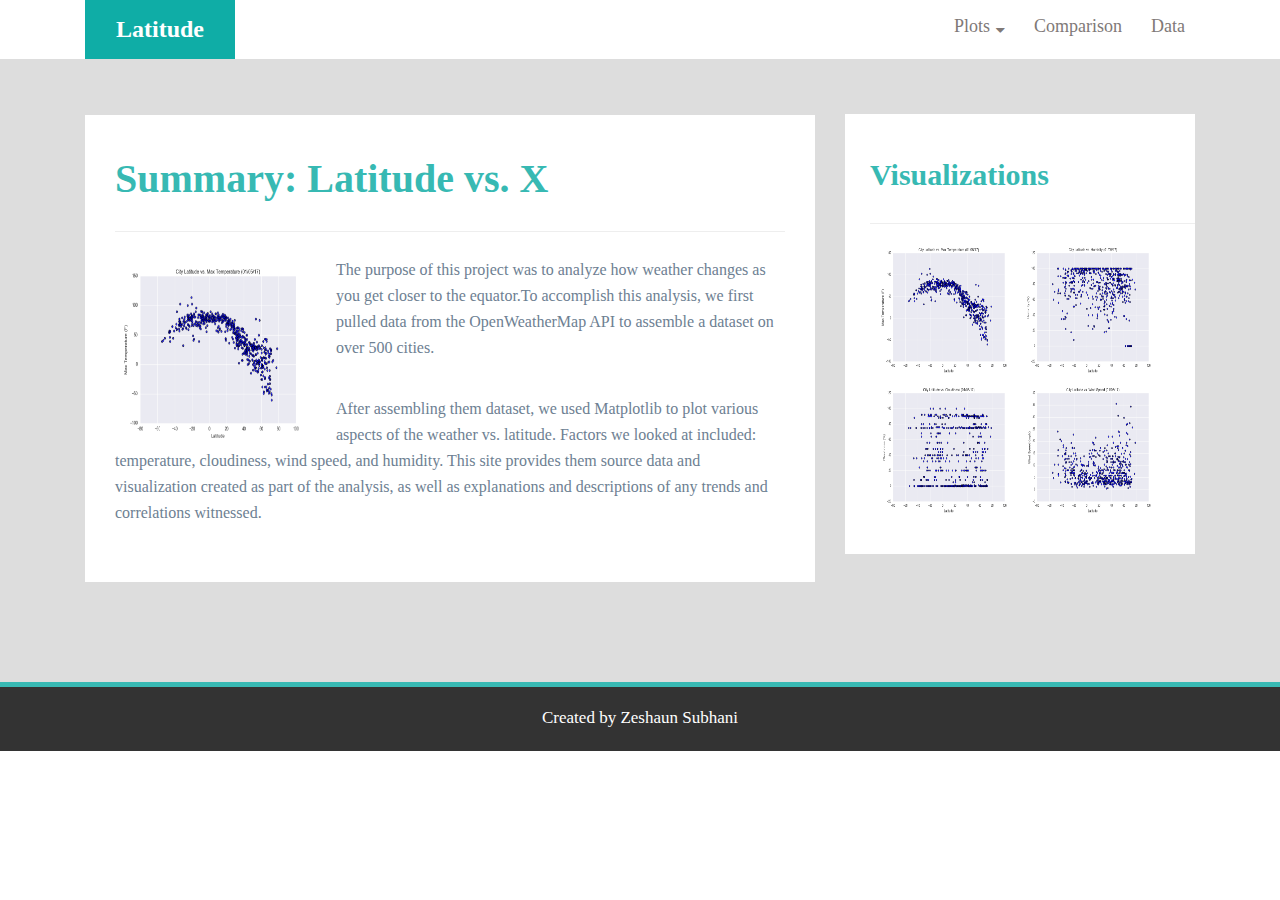
<file: index.html>
<!doctype html>
<html lang="en">

<head>
    <!-- Required meta tags -->
    <meta charset="utf-8">
    <meta name="viewport" content="width=device-width, initial-scale=1, shrink-to-fit=no">
    <!-- Bootstrap CSS -->
    <link rel="stylesheet" href="assets/css/bootstrap.min.css">
    <link rel="stylesheet" href="assets/css/font-awesome.min.css">

    <!--    Style CSS-->
    <link rel="stylesheet" href="style.css" type="text/css">
    <link rel="stylesheet" href="assets/css/responsive.css">
    <title>City Latitude Analysis</title>
</head>

<body>
    <!-- tab sidebar-->
    <div class="header">
        <div class="container">
            <div class="row">
                <div class="col-md-2">
                    <div class="header_left">
                        <div class="header_left_title">
                            <h3><a href="index.html">Latitude</a></h3>
                        </div>
                    </div>
                </div>

                <div class="col-md-10 text-right">
                    <div class="header_right">
                        <ul>
                            <li><a href="#">Plots<i class="fa fa-sort-desc" aria-hidden="true"></i>
                                </a>
                                <ul class="dropdown_menu">
                                    <li><a href="temp.html">Max Temperature</a></li>
									<li><a href="humidity.html">Humidity</a></li>
									<li><a href="cloudiness.html">Cloudiness</a></li>
                                    <li><a href="windspeed.html">Wind Speed</a></li>
                                </ul>
                            </li>
                            <li><a href="comparison.html">Comparison</a></li>
                            <li><a href="data.html">Data</a></li>
                        </ul>
                    </div>
                </div>
            </div>
        </div>
    </div>

    <div class="tab-panel-area">
        <div class="container">
            <div class="row">
                <div class="col-md-8">
                    <div class="tab_content_bg">
                        <div class="tab_title">
                            <h1>Summary: Latitude vs. X</h1>
                        </div>
                        <div class="tab-content clearfix">
                            <div class="tab-pane active" id="1a">
                                <div class="tab_text_title">
                                    <div class="tab_img">
                                        <img src="assets/img/Fig1.png" alt="">
                                    </div>
                                    <p>The purpose of this project was to analyze how weather changes as you get closer to the equator.To accomplish this analysis, we first pulled data from the OpenWeatherMap API to assemble a dataset on over 500 cities.</p>
                                    <p class="space">After assembling them dataset, we used Matplotlib to plot various aspects of the weather vs. latitude. Factors we looked at included: temperature, cloudiness, wind speed, and humidity. This site provides them source data and visualization created as part of the analysis, as well as explanations and descriptions of any trends and correlations witnessed.</p>
                                </div>
                            </div>
                            <div class="tab-pane" id="2a">
                                <div class="tab_text_title">
                                    <div class="tab_img">
                                        <img src="assets/img/Fig2.png" alt="">
                                    </div>
                                    <p>The purpose of this project was to analyze how weather changes as you get closer to the equator.To accomplish this analysis, we first pulled data from the OpenWeatherMap API to assemble a dataset on over 500 cities.</p>
                                    <p class="space">After assembling them dataset, we used Matplotlib to plot various aspects of the weather vs. latitude. Factors we looked at included: temperature, cloudiness, wind speed, and humidity. This site provides them source data and visualization created as part of the analysis, as well as explanations and descriptions of any trends and correlations witnessed.</p>
                                </div>
                            </div>
                            <div class="tab-pane" id="3a">
                                <div class="tab_text_title">
                                    <div class="tab_img">
                                        <img src="assets/img/Fig3.png" alt="">
                                    </div>
                                    <p>The purpose of this project was to analyze how weather changes as you get closer to the equator.To accomplish this analysis, we first pulled data from the OpenWeatherMap API to assemble a dataset on over 500 cities.</p>
                                    <p class="space">After assembling them dataset, we used Matplotlib to plot various aspects of the weather vs. latitude. Factors we looked at included: temperature, cloudiness, wind speed, and humidity. This site provides them source data and visualization created as part of the analysis, as well as explanations and descriptions of any trends and correlations witnessed.</p>
                                </div>
                            </div>
                            <div class="tab-pane" id="4a">
                                <div class="tab_text_title">
                                    <div class="tab_img">
                                        <img src="assets/img/Fig4.png" alt="">
                                    </div>
                                    <p>The purpose of this project was to analyze how weather changes as you get closer to the equator.To accomplish this analysis, we first pulled data from the OpenWeatherMap API to assemble a dataset on over 500 cities.</p>
                                    <p class="space">After assembling them dataset, we used Matplotlib to plot various aspects of the weather vs. latitude. Factors we looked at included: temperature, cloudiness, wind speed, and humidity. This site provides them source data and visualization created as part of the analysis, as well as explanations and descriptions of any trends and correlations witnessed.</p>
                                </div>
                            </div>
                        </div>
                    </div>
                </div>
                <div class="col-md-4 col-sm-12 col-xs-12">
                    <div class="tab_items">
                        <div class="tab_items_title">
                            <h3>Visualizations</h3>
                        </div>
                        <ul class="nav nav-pills">
                            <li class="active">
                                <a href="temp.html"><img src="assets/img/Fig1.png" alt=""></a>
                            </li>
                            <li><a href="humidity.html"><img src="assets/img/Fig2.png" alt=""></a>
                            </li>
                            <li>
                                <a href="cloudiness.html"><img src="assets/img/Fig3.png" alt=""></a>
                            </li>
                            <li>
                                <a href="windspeed.html"><img src="assets/img/Fig4.png" alt=""></a>
                            </li>
                        </ul>
                    </div>
                </div>
            </div>
        </div>
    </div>

    <div class="footer_area">
        <div class="copyright">
            <p>Created by Zeshaun Subhani</p>
        </div>
    </div>










    <!-- jQuery first, then Popper js, then Bootstrap JS -->
    <script src="assets/js/jquery-2.2.4.min.js"></script>
    <script src="assets/js/bootstrap.min.js"></script>
</body>

</html>
</file>
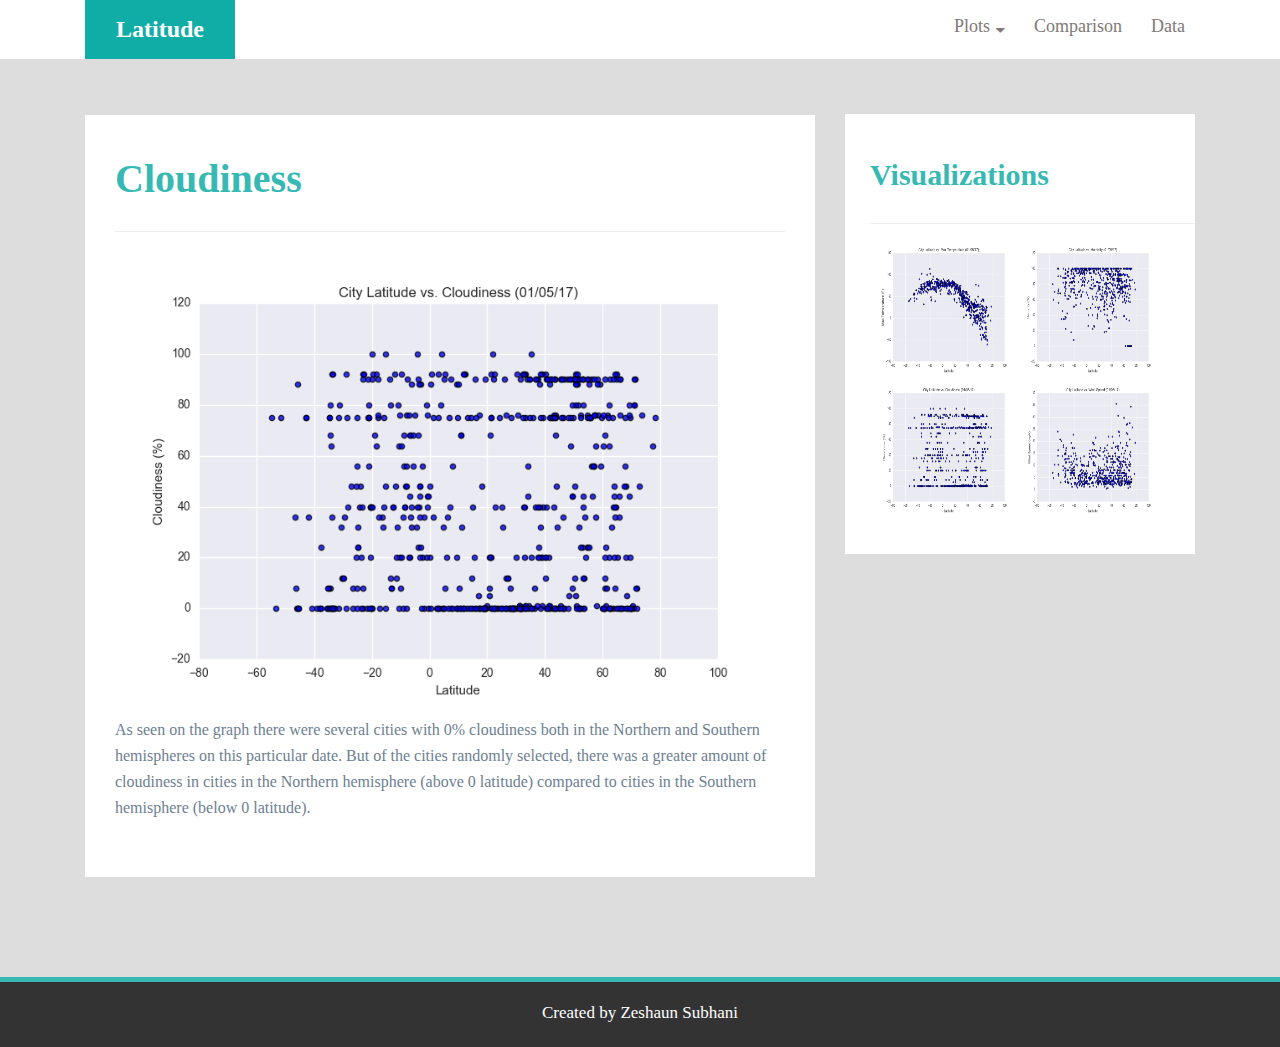
<file: cloudiness.html>
<!doctype html>
<html lang="en">

<head>
    <!-- Required meta tags -->
    <meta charset="utf-8">
    <meta name="viewport" content="width=device-width, initial-scale=1, shrink-to-fit=no">
    <!-- Bootstrap CSS -->
    <link rel="stylesheet" href="assets/css/bootstrap.min.css">
    <link rel="stylesheet" href="assets/css/font-awesome.min.css">
    
    <!--    Style CSS-->
    <link rel="stylesheet" href="style.css" type="text/css">
    <link rel="stylesheet" href="assets/css/responsive.css">
    <title>Latitude vs. Cloudiness</title>
</head>

<body>
    <!-- tab sidebar-->
    <div class="header">
        <div class="container">
            <div class="row">
                <div class="col-md-2">
                    <div class="header_left">
                        <div class="header_left_title">
                            <h3><a href="index.html">Latitude</a></h3>
                        </div>
                    </div>
                </div>

                <div class="col-md-10 text-right">
                    <div class="header_right">
                        <ul>
                            <li><a href="#">Plots<i class="fa fa-sort-desc" aria-hidden="true"></i>
                                </a>
                                <ul class="dropdown_menu">
                                    <li><a href="temp.html">Max Temperature</a></li>
									<li><a href="humidity.html">Humidity</a></li>
									<li><a href="cloudiness.html">Cloudiness</a></li>
                                    <li><a href="windspeed.html">Wind Speed</a></li>
                                </ul>
                            </li>
                            <li><a href="comparison.html">Comparison</a></li>
                            <li><a href="data.html">Data</a></li>
                        </ul>
                    </div>
                </div>
            </div>
        </div>
    </div>

    <div class="tab-panel-area">
        <div class="container">
            <div class="row">
                <div class="col-md-8">
                    <div class="tab_content_bg">
                        <div class="tab_title">
                            <h1>Cloudiness</h1>
                        </div>
                        <div class="tab-content clearfix">
                            <div class="tab-pane active" id="1a">
                                <div class="tab_text_title">
                                    <div class="cloudiness">
                                        <img src="assets/img/Fig3.png" alt="">
                                    </div>
                                    <p>As seen on the graph there were several cities with 0% cloudiness both in the Northern and Southern hemispheres on this particular date. But of the cities randomly selected, there was a greater amount of cloudiness in cities in the Northern hemisphere (above 0 latitude) compared to cities in the Southern hemisphere (below 0 latitude).</p>
                                </div>
                            </div>
                            <div class="tab-pane" id="2a">
                                <div class="tab_text_title">
                                    <div class="cloudiness">
                                        <img src="assets/img/Fig2.png" alt="">
                                    </div>
                                    <p>As seen on the graph there were several cities with 100% humidity both in the Northern and Southern hemispheres on this particular date. But of the cities randomly selected, there was a greater amount of cloudiness in cities in the Northern hemisphere (above 0 latitude) compared to cities in the Southern hemisphere (below 0 latitude).</p>
                                </div>
                            </div>
                            <div class="tab-pane" id="3a">
                                <div class="tab_text_title">
                                    <div class="cloudiness">
                                        <img src="assets/img/Fig3.png" alt="">
                                    </div>
                                    <p>As seen on the graph there were several cities with 100% humidity both in the Northern and Southern hemispheres on this particular date. But of the cities randomly selected, there was a greater amount of cloudiness in cities in the Northern hemisphere (above 0 latitude) compared to cities in the Southern hemisphere (below 0 latitude).</p>
                                </div>
                            </div>
                            <div class="tab-pane" id="4a">
                                <div class="tab_text_title">
                                    <div class="cloudiness">
                                        <img src="assets/img/Fig4.png" alt="">
                                    </div>
                                    <p>As seen on the graph there were several cities with 100% humidity both in the Northern and Southern hemispheres on this particular date. But of the cities randomly selected, there was a greater amount of cloudiness in cities in the Northern hemisphere (above 0 latitude) compared to cities in the Southern hemisphere (below 0 latitude).</p>
                                </div>
                            </div>
                        </div>
                    </div>
                </div>
                <div class="col-md-4 col-sm-6 col-xs-12">
                   <div class="tab_items">
                      <div class="tab_items_title">
                          <h3>Visualizations</h3>
                      </div>
                    <ul class="nav nav-pills">
                        <li class="active">
                            <a href="temp.html"><img src="assets/img/Fig1.png" alt=""></a>
                        </li>
                        <li><a href="humidity.html"><img src="assets/img/Fig2.png" alt=""></a>
                        </li>
                        <li>
                            <a href="cloudiness.html"><img src="assets/img/Fig3.png" alt=""></a>
                        </li>
                        <li>
                            <a href="windspeed.html"><img src="assets/img/Fig4.png" alt=""></a>
                        </li>
                    </ul>
                </div></div>
            </div>
        </div>
    </div>
    
    <div class="footer_area">
        <div class="copyright">
            <p>Created by Zeshaun Subhani</p>
        </div>
    </div>
    







    <!-- jQuery first, then Popper js, then Bootstrap JS -->
    <script src="assets/js/jquery-2.2.4.min.js"></script>
    <script src="assets/js/bootstrap.min.js"></script>
</body>

</html>
</file>
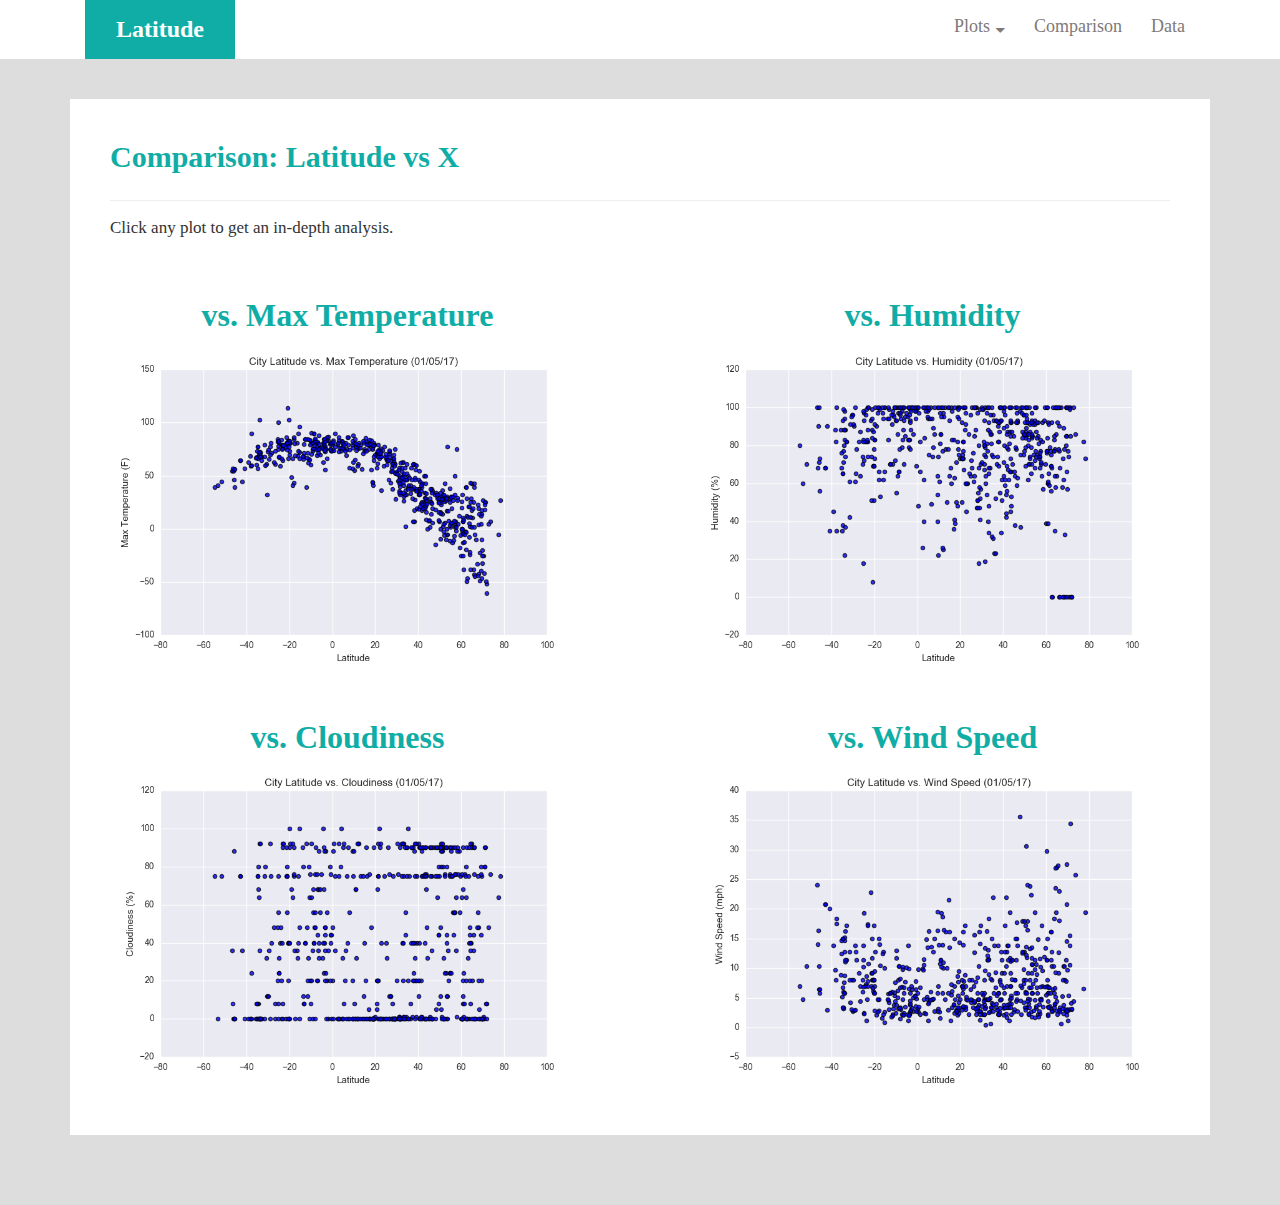
<file: comparison.html>
<!doctype html>
<html lang="en">

<head>
    <!-- Required meta tags -->
    <meta charset="utf-8">
    <meta name="viewport" content="width=device-width, initial-scale=1, shrink-to-fit=no">
    <!-- Bootstrap CSS -->
    <link rel="stylesheet" href="assets/css/bootstrap.min.css">
    <link rel="stylesheet" href="assets/css/font-awesome.min.css">
    <!--    Style CSS-->
    <link rel="stylesheet" href="style.css" type="text/css">
    <link rel="stylesheet" href="assets/css/responsive.css">
    <title>Comparison</title>
</head>

<body>
    <div class="header">
        <div class="container">
            <div class="row">
                <div class="col-md-2">
                    <div class="header_left">
                        <div class="header_left_title">
                            <h3><a href="index.html">Latitude</a></h3>
                        </div>
                    </div>
                </div>

                <div class="col-md-10 text-right">
                    <div class="header_right">
                        <ul>
                            <li><a href="#">Plots<i class="fa fa-sort-desc" aria-hidden="true"></i>
                                </a>
                                <ul class="dropdown_menu">
                                    <li><a href="temp.html">Max Temperature</a></li>
									<li><a href="humidity.html">Humidity</a></li>
									<li><a href="cloudiness.html">Cloudiness</a></li>
                                    <li><a href="windspeed.html">Wind Speed</a></li>
                                </ul>
                            </li>
                            <li><a href="comparison.html">Comparison</a></li>
                            <li><a href="data.html">Data</a></li>
                        </ul>
                    </div>
                </div>
            </div>
        </div>
    </div>
    <div class="comparison_area">
        <div class="container bg">
            <div class="row">
                <div class="col-md-12">
                    <div class="comparison_title">
                        <h1>Comparison: Latitude vs X</h1>
                        <p>Click any plot to get an in-depth analysis.</p>
                    </div>
                </div>
            </div>
            <div class="row">
                <div class="col-md-6">
                    <div class="comparison_items">
                        <div class="items_title">
                            <h2>vs. Max Temperature</h2>
                            <div class="comparison_img">
                                <img src="assets/img/Fig1.png" alt="">
                            </div>
                        </div>
                    </div>
                </div>
                <div class="col-md-6">
                    <div class="comparison_items">
                        <div class="items_title">
                            <h2>vs. Humidity</h2>
                            <div class="comparison_img">
                                <img src="assets/img/Fig2.png" alt="">
                            </div>
                        </div>
                    </div>
                </div>
                <div class="col-md-6">
                    <div class="comparison_items">
                        <div class="items_title">
                            <h2>vs. Cloudiness</h2>
                            <div class="comparison_img">
                                <img src="assets/img/Fig3.png" alt="">
                            </div>
                        </div>
                    </div>
                </div>
                <div class="col-md-6">
                    <div class="comparison_items">
                        <div class="items_title">
                            <h2>vs. Wind Speed</h2>
                            <div class="comparison_img">
                                <img src="assets/img/Fig4.png" alt="">
                            </div>
                        </div>
                    </div>
                </div>
            </div>
        </div>
    </div>


    <!-- jQuery first, then Popper js, then Bootstrap JS -->
    <script src="assets/js/jquery-2.2.4.min.js"></script>
    <script src="assets/js/bootstrap.min.js"></script>
</body>

</html>
</file>
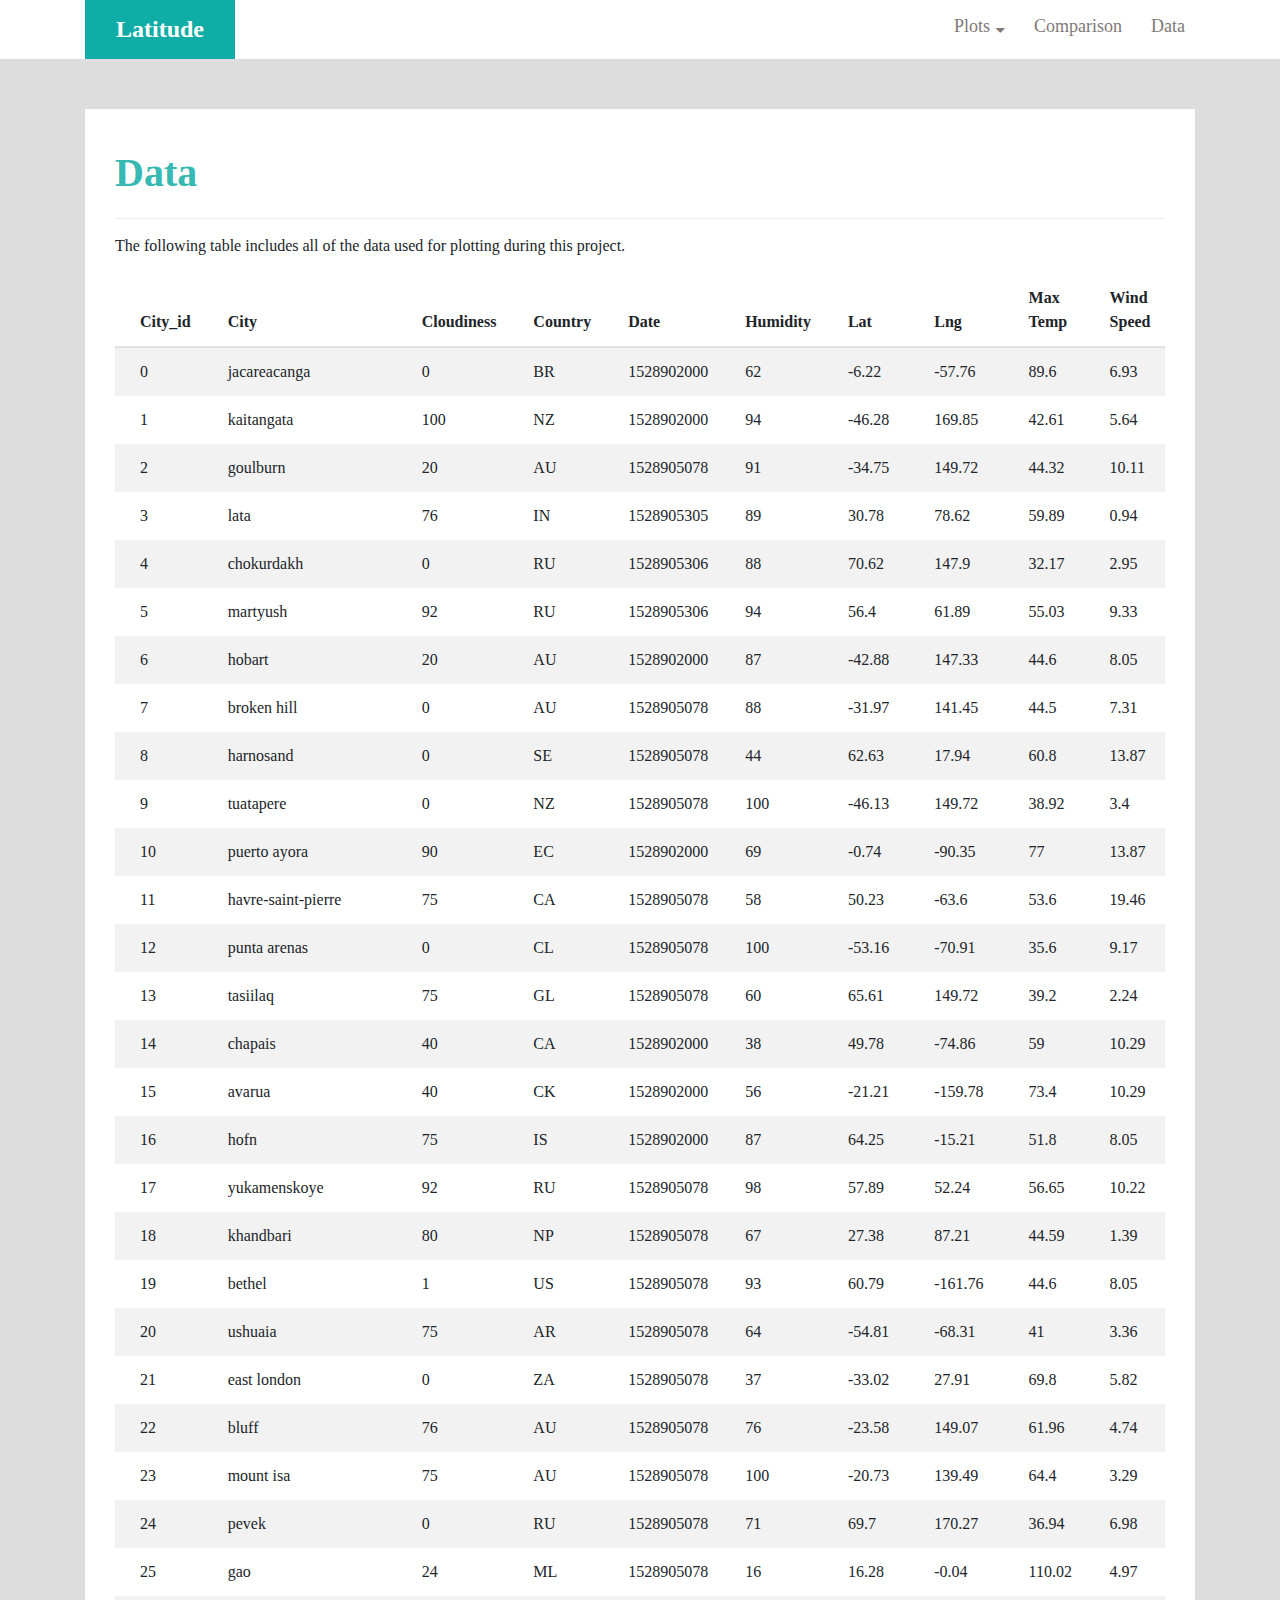
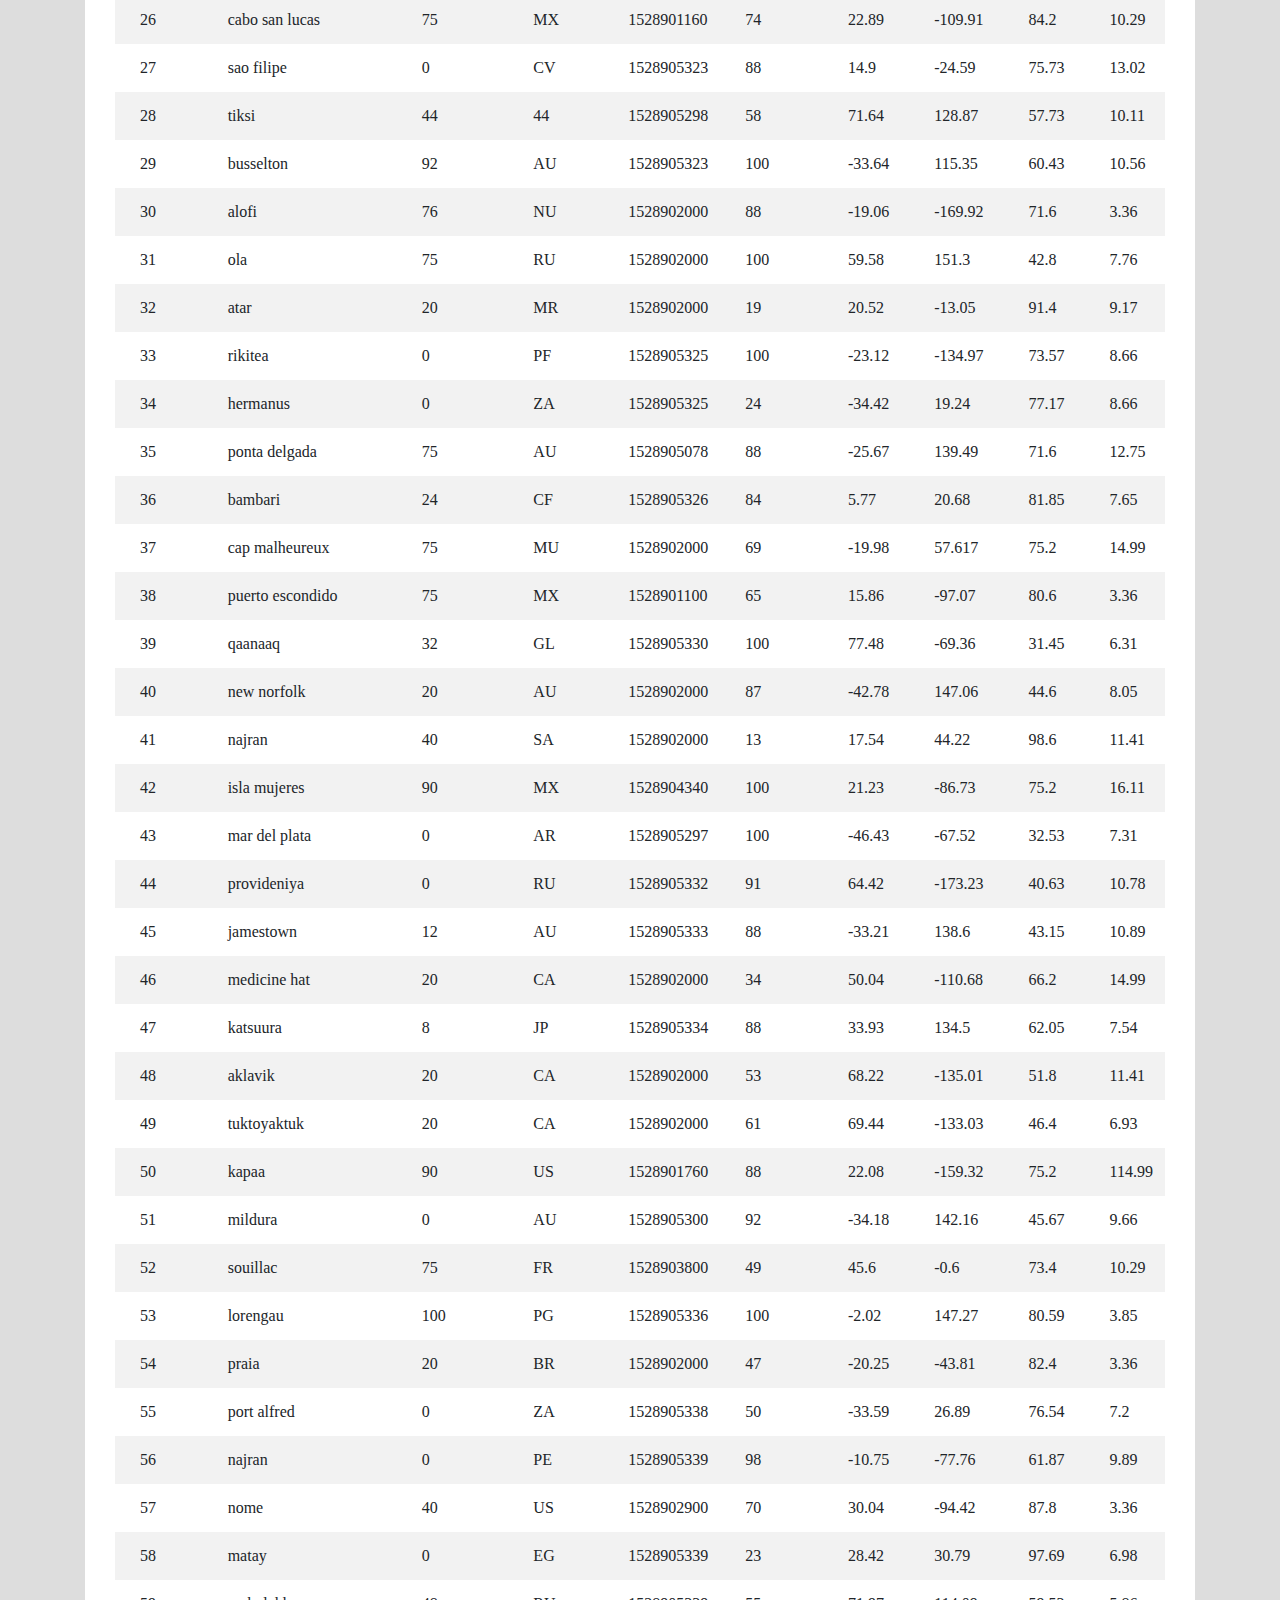
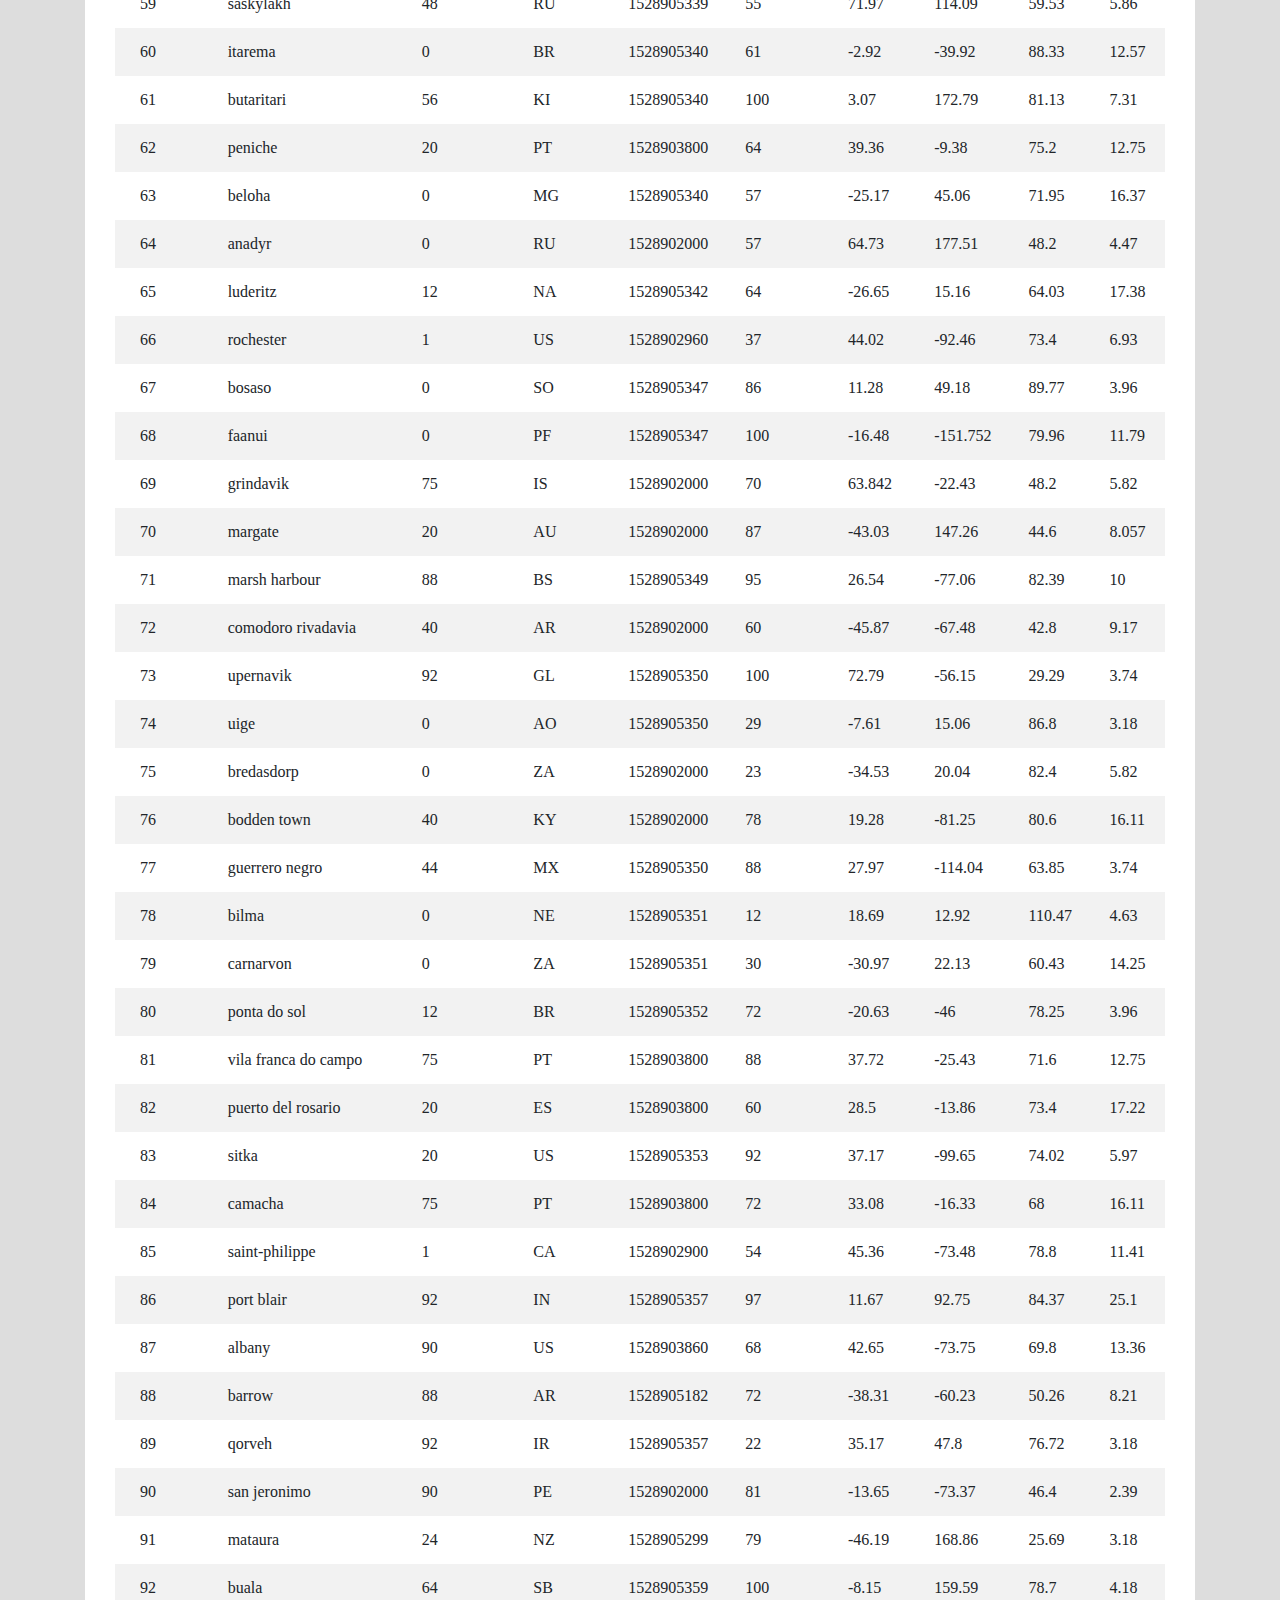
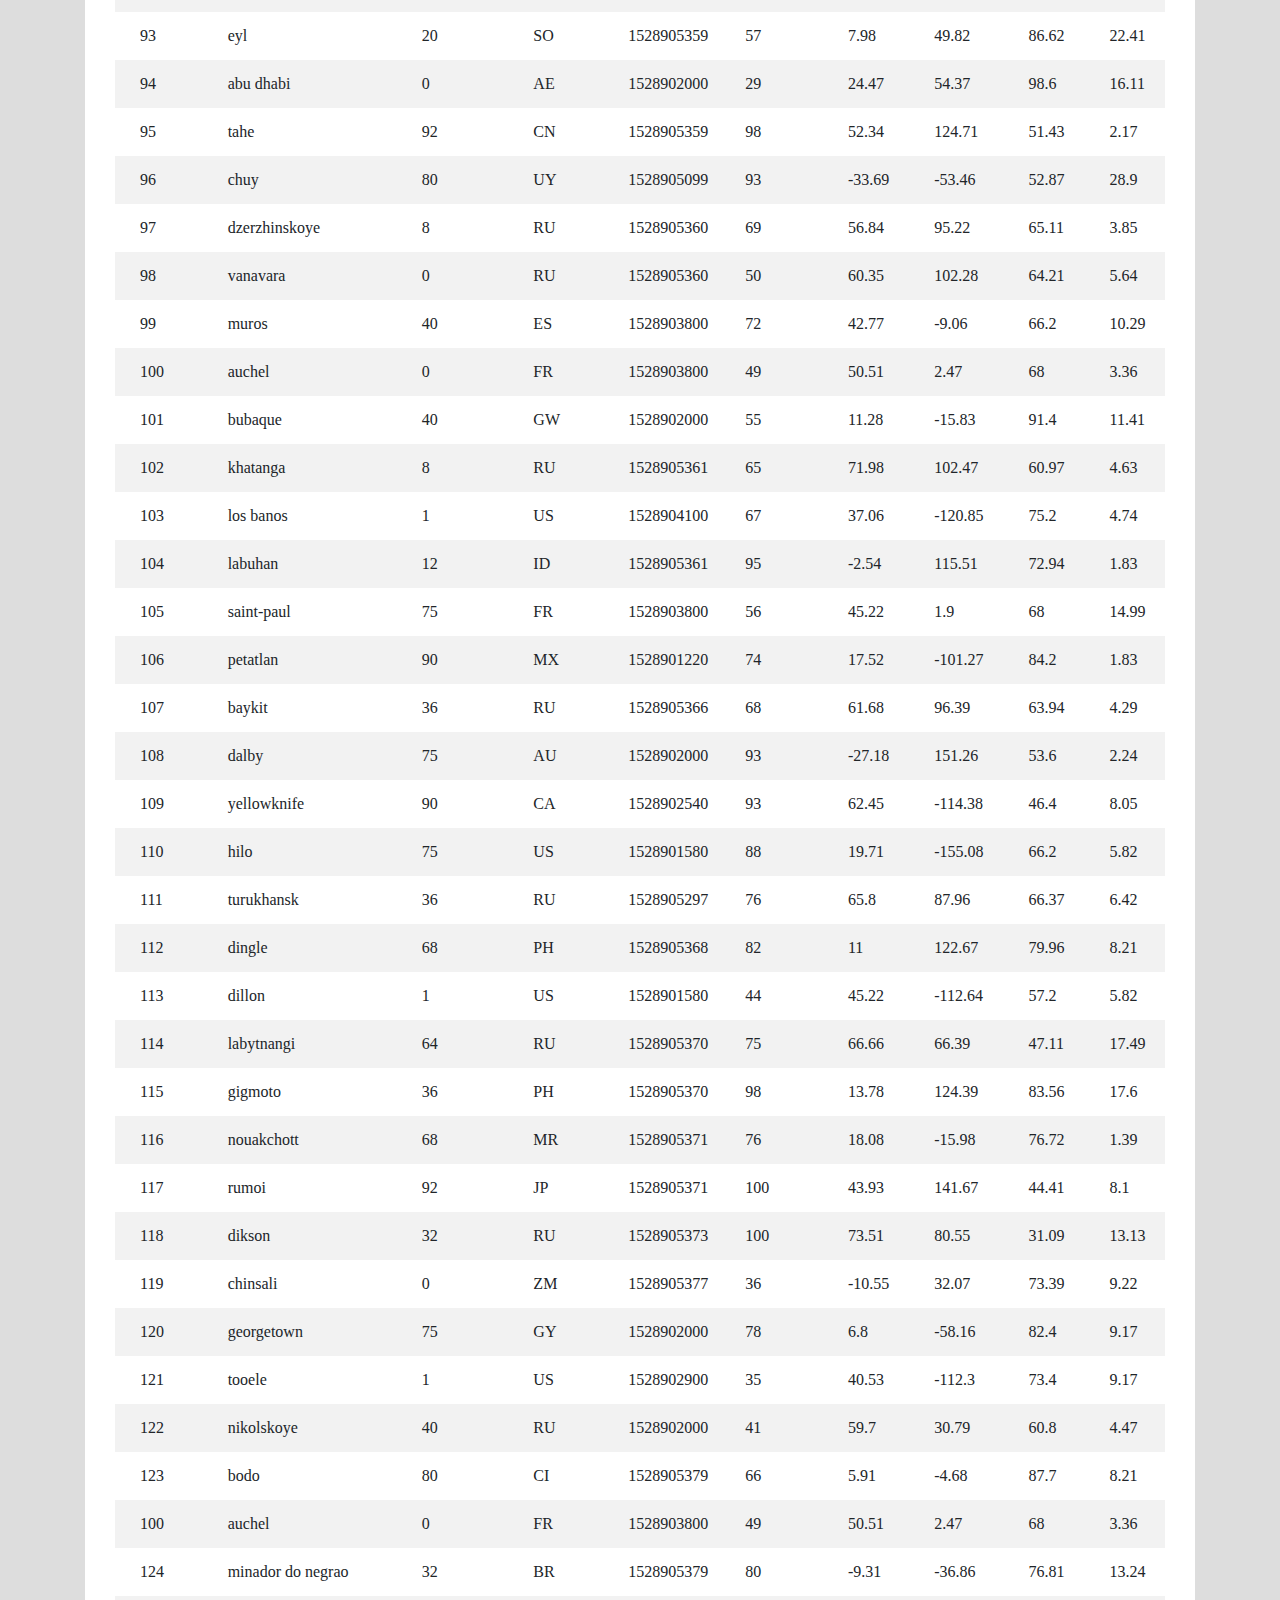
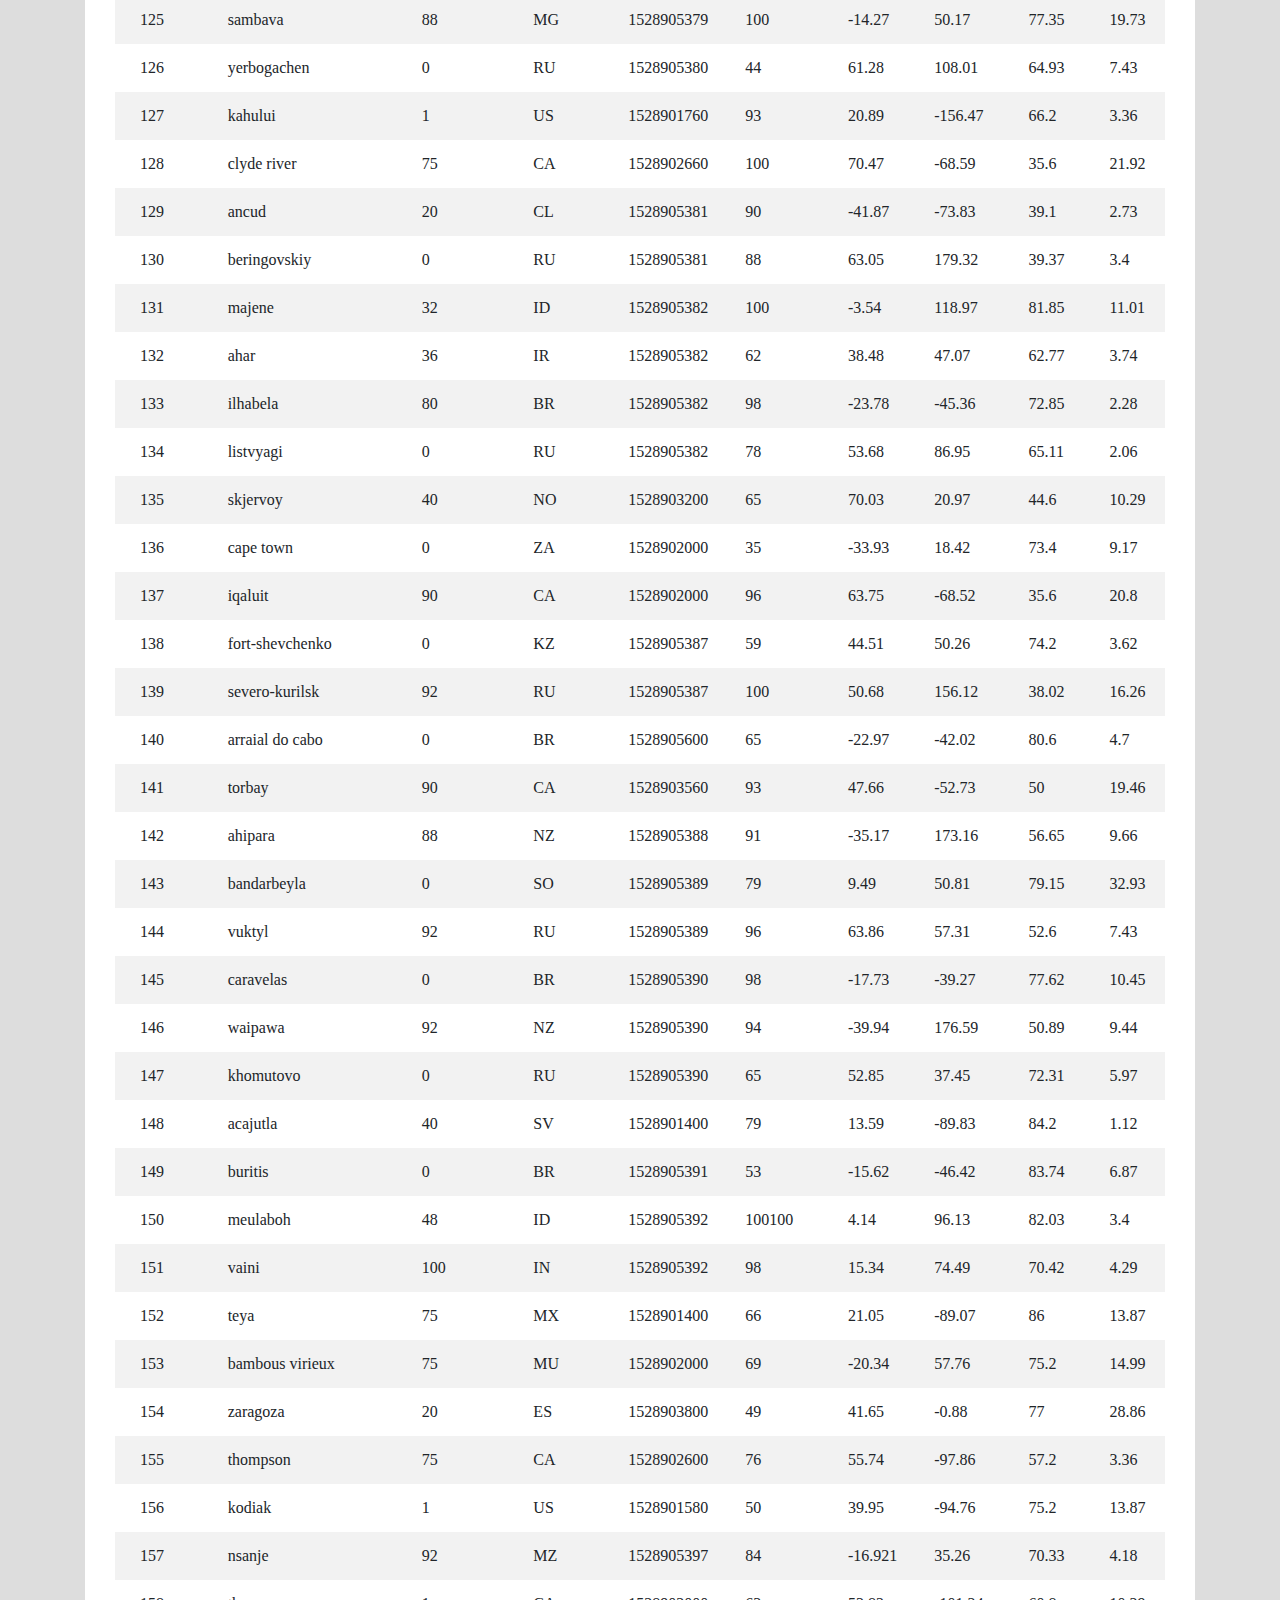
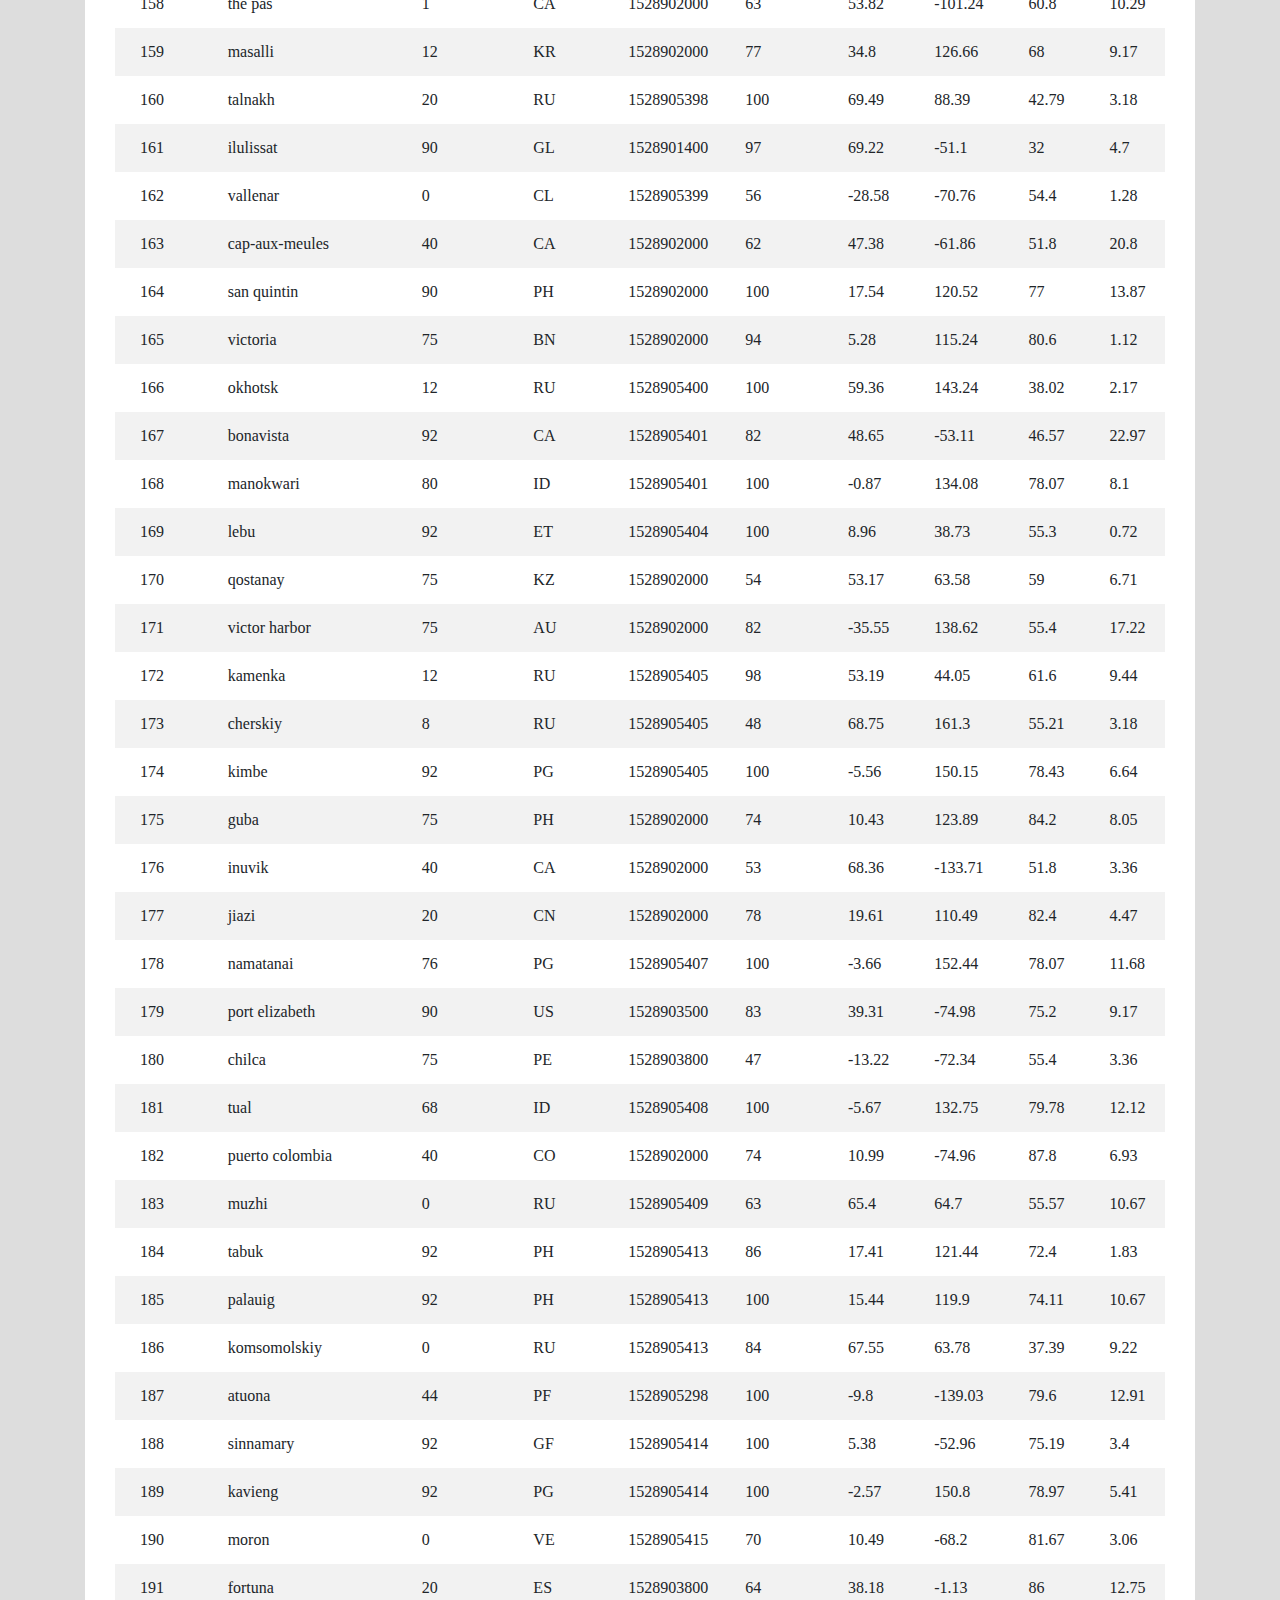
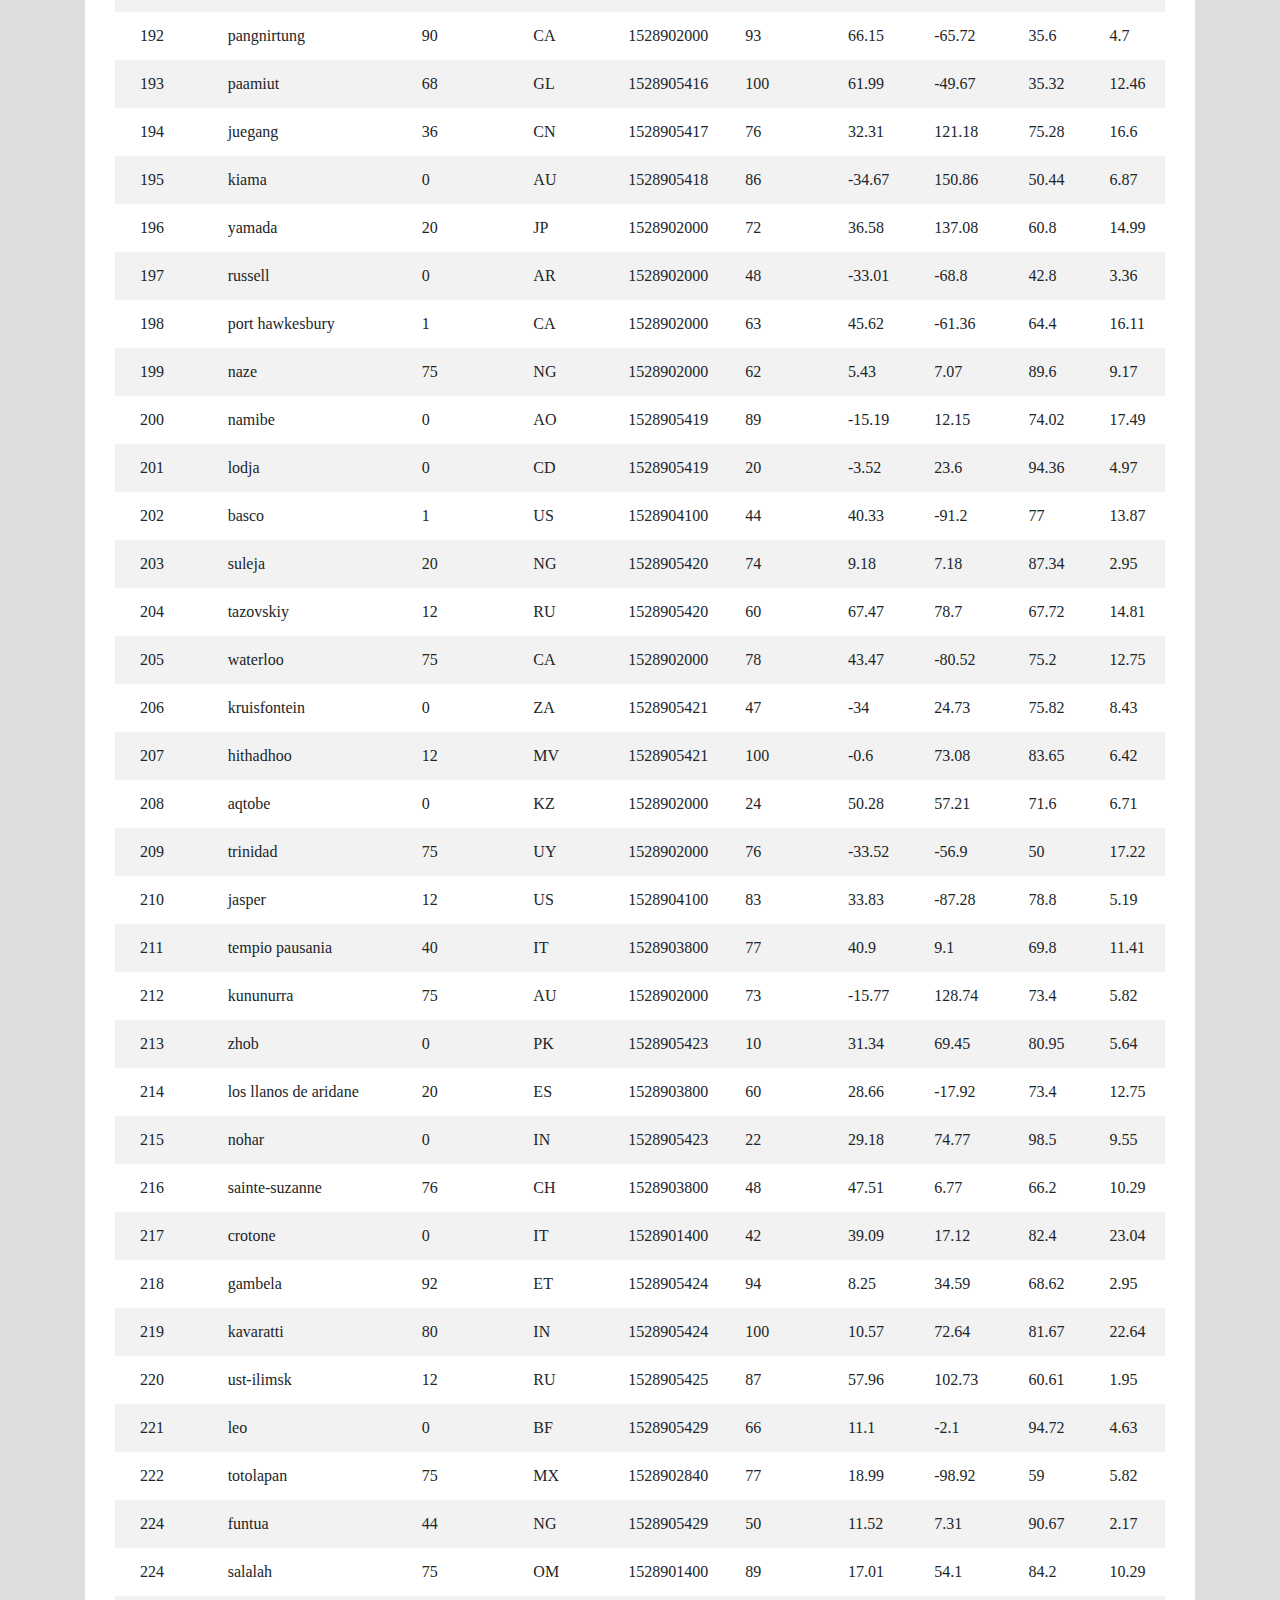
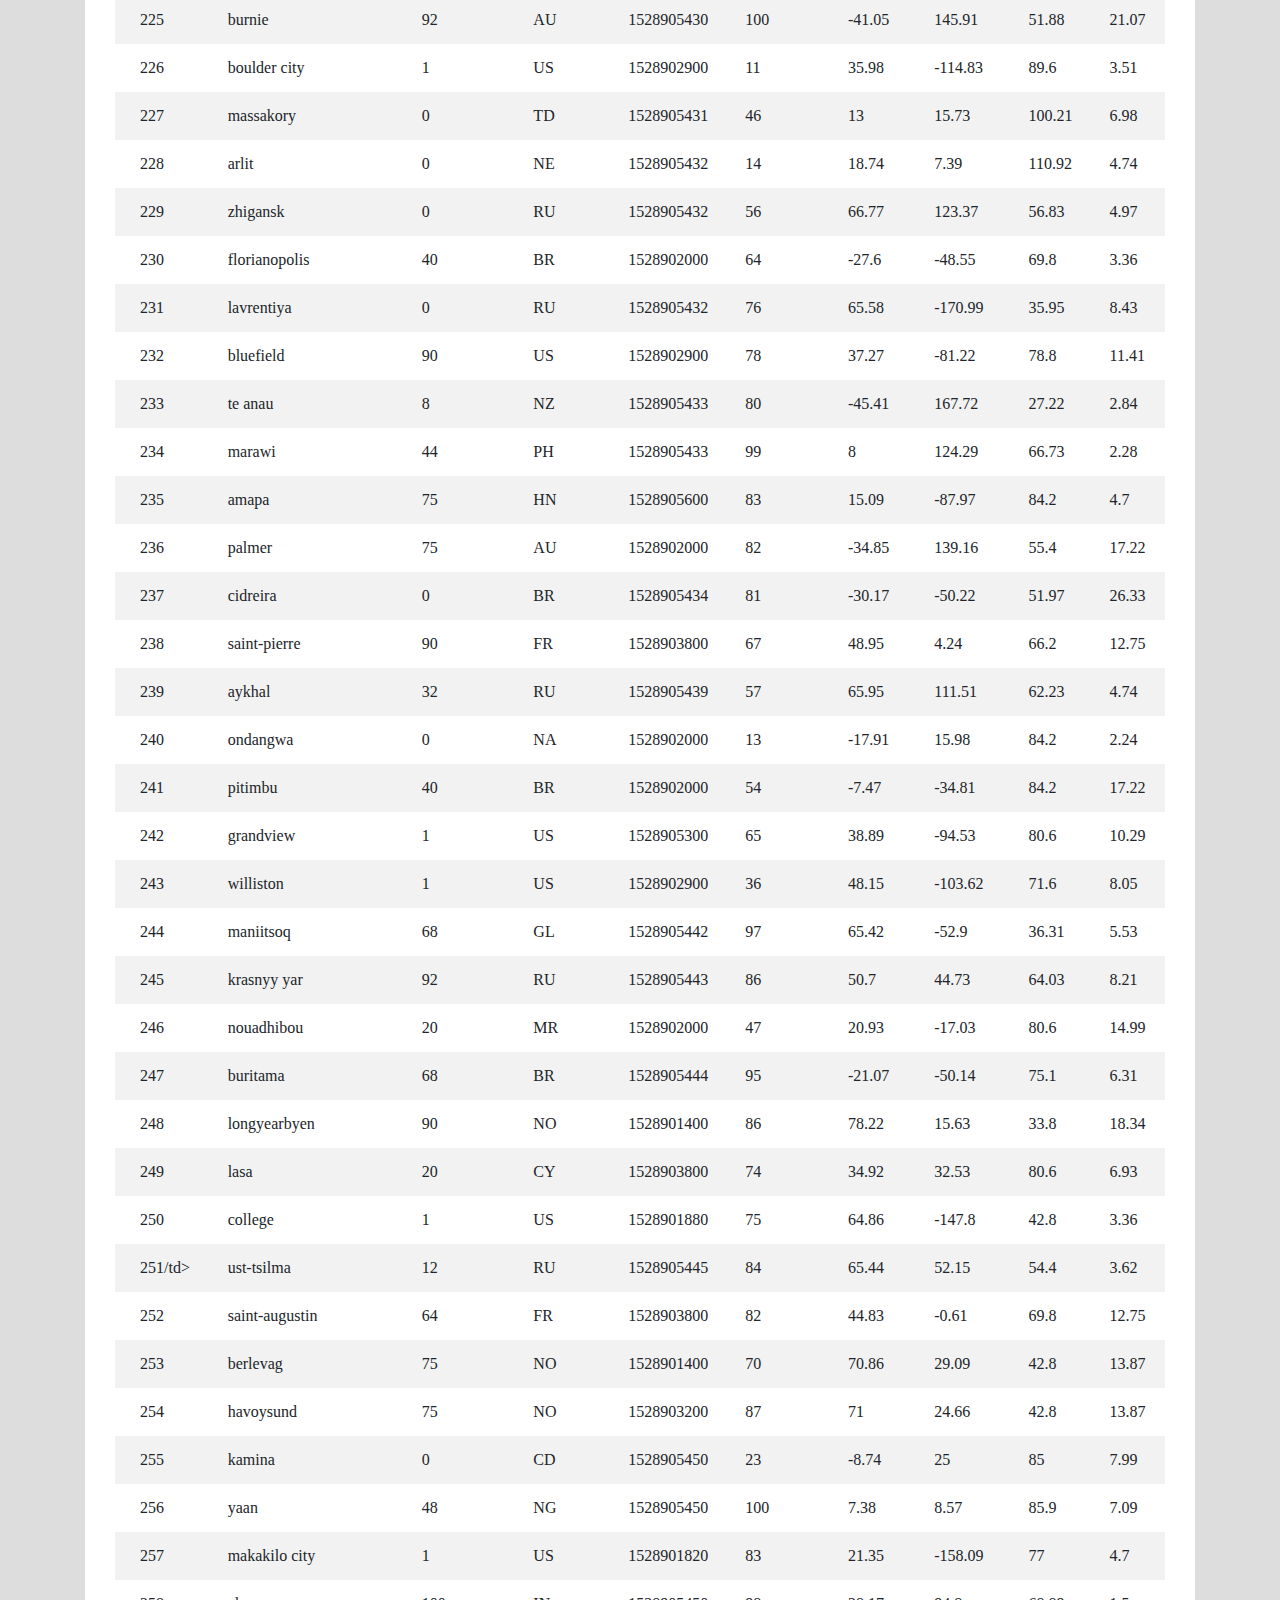
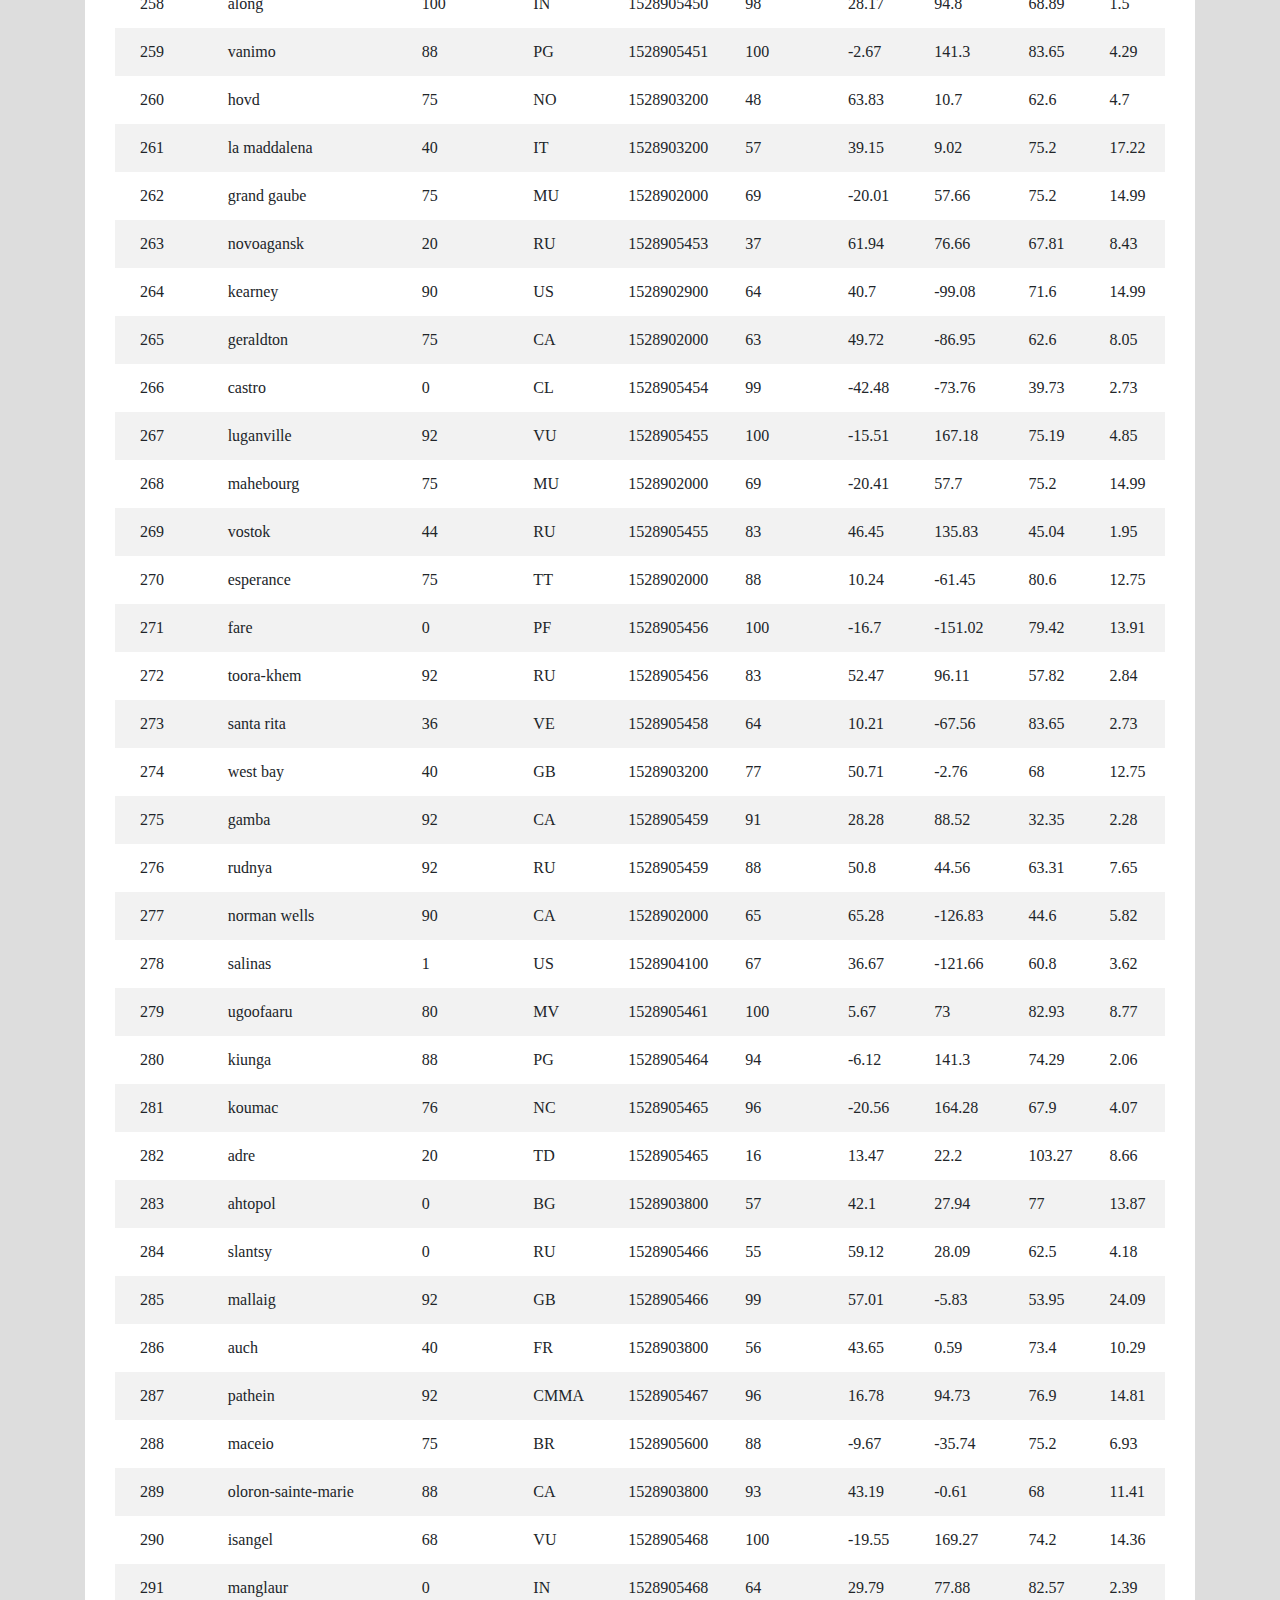
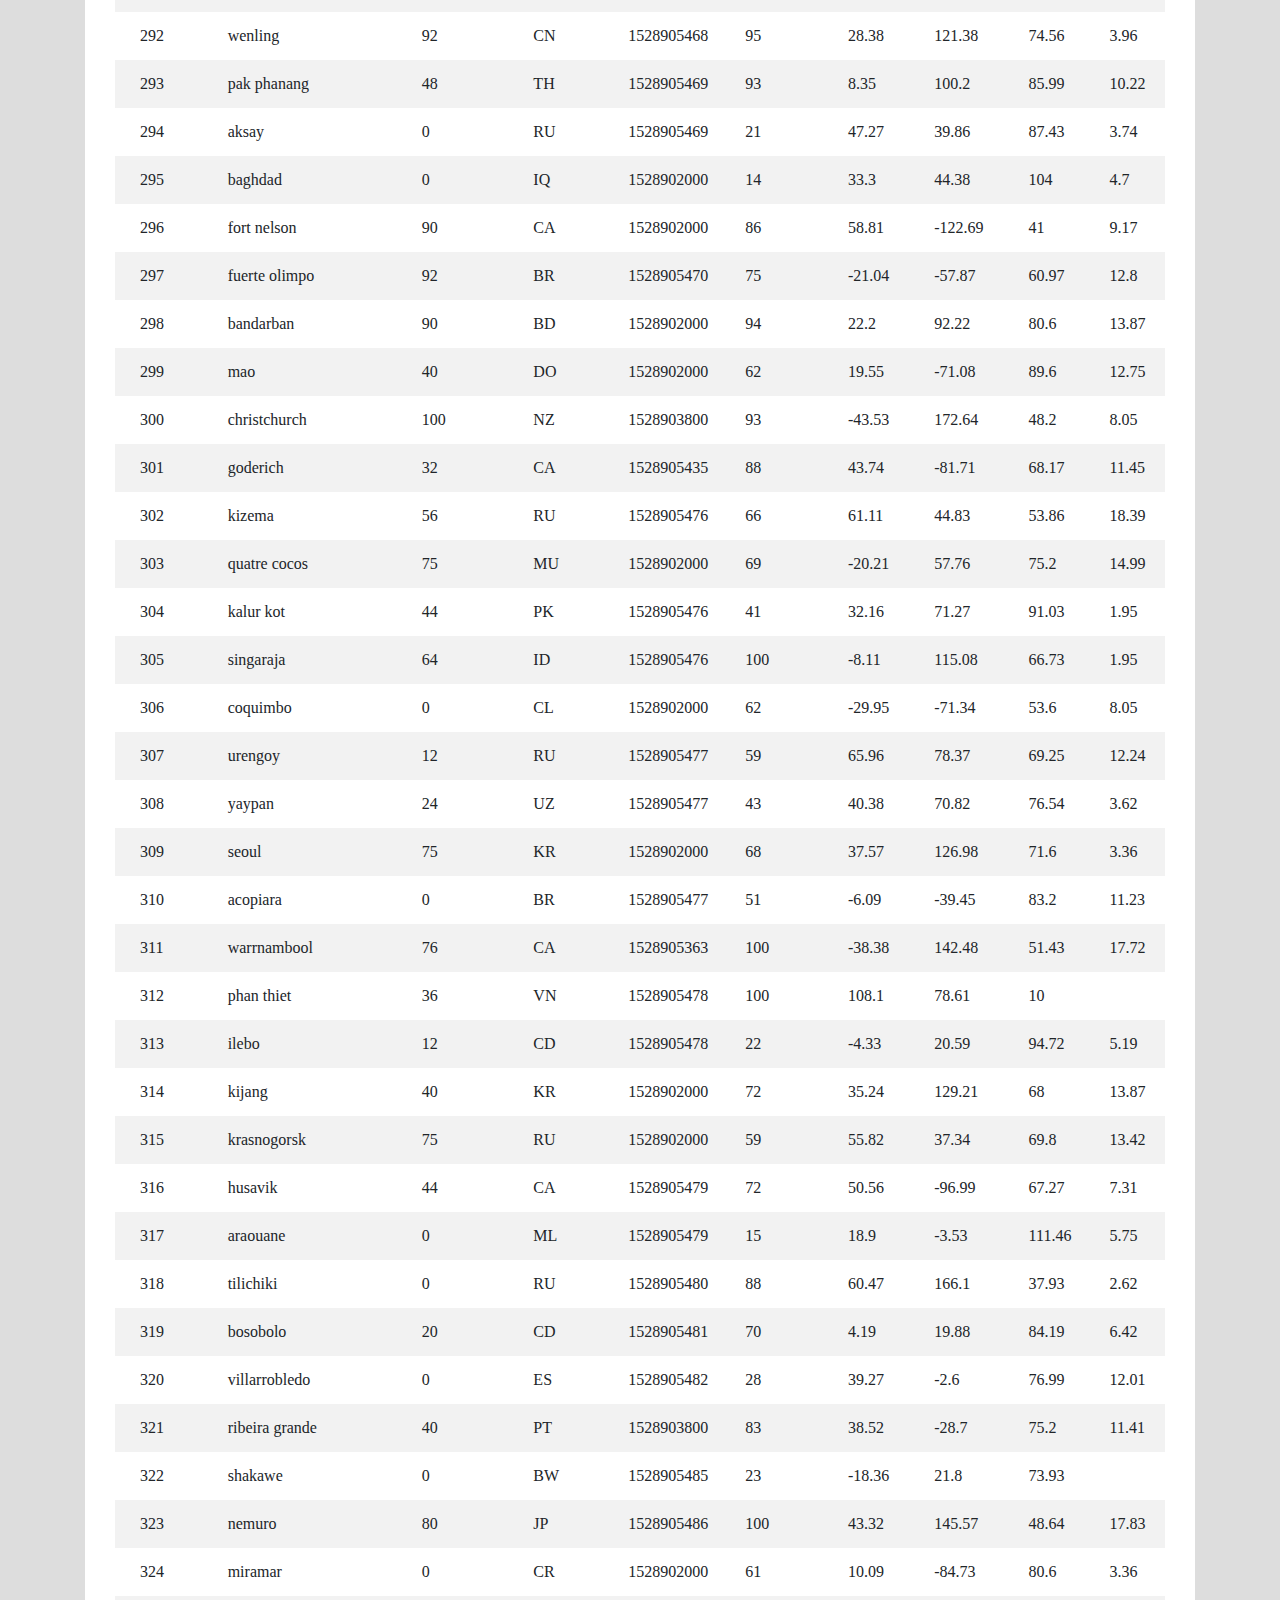
<file: data.html>
<!doctype html>
<html lang="en">

<head>
    <!-- Required meta tags -->
    <meta charset="utf-8">
    <meta name="viewport" content="width=device-width, initial-scale=1, shrink-to-fit=no">
    <!-- Bootstrap CSS -->
    <link rel="stylesheet" href="assets/css/bootstrap.min.css">
    <link rel="stylesheet" href="assets/css/font-awesome.min.css">
    <!--    Style CSS-->
    <link rel="stylesheet" href="style.css" type="text/css">
    <link rel="stylesheet" href="assets/css/responsive.css">
    <title>Data</title>
</head>

<body>

    <div class="header">
        <div class="container">
            <div class="row">
                <div class="col-md-2">
                    <div class="header_left">
                        <div class="header_left_title">
                            <h3><a href="index.html">Latitude</a></h3>
                        </div>
                    </div>
                </div>

                <div class="col-md-10 text-right">
                    <div class="header_right">
                        <ul>
                            <li><a href="#">Plots<i class="fa fa-sort-desc" aria-hidden="true"></i>
                                </a>
                                <ul class="dropdown_menu">
                                    <li><a href="temp.html">Max Temperature</a></li>
									<li><a href="humidity.html">Humidity</a></li>
									<li><a href="cloudiness.html">Cloudiness</a></li>
                                    <li><a href="windspeed.html">Wind Speed</a></li>
                                </ul>
                            </li>
                            <li><a href="comparison.html">Comparison</a></li>
                            <li><a href="data.html">Data</a></li>
                        </ul>
                    </div>
                </div>
            </div>
        </div>
    </div>

    <div class="data-table">
        <div class="container">
            <div class="data-table-input">
                <div class="data-title">
                    <h4>Data</h4>
                    <p>The following table includes all of the data used for plotting during this project.</p>
                </div>
                <table class="table table-striped">
                    <thead>
                        <tr>
                            <th scope="col">City_id</th>
                            <th scope="col">City</th>
                            <th scope="col">Cloudiness</th>
                            <th scope="col">Country</th>
                            <th scope="col">Date</th>
                            <th scope="col">Humidity</th>
                            <th scope="col">Lat</th>
                            <th scope="col">Lng</th>
                            <th scope="col">Max<br>Temp</th>
                            <th scope="col">Wind<br>Speed</th>
                        </tr>
                    </thead>
                    <tbody>
                        <tr>
                            <td>0</td>
                            <td>jacareacanga</td>
                            <td>0</td>
                            <td>BR</td>
                            <td>1528902000</td>
                            <td>62</td>
                            <td>-6.22</td>
                            <td>-57.76</td>
                            <td>89.6</td>
                            <td>6.93</td>
                        </tr>
                        <tr>
                            <td>1</td>
                            <td>kaitangata</td>
                            <td>100</td>
                            <td>NZ</td>
                            <td>1528902000</td>
                            <td>94</td>
                            <td>-46.28</td>
                            <td>169.85</td>
                            <td>42.61</td>
                            <td>5.64</td>
                        </tr>
                        <tr>
                            <td>2</td>
                            <td>goulburn</td>
                            <td>20</td>
                            <td>AU</td>
                            <td>1528905078</td>
                            <td>91</td>
                            <td>-34.75</td>
                            <td>149.72</td>
                            <td>44.32</td>
                            <td>10.11</td>
                        </tr>
                        <tr>
                            <td>3</td>
                            <td>lata</td>
                            <td>76</td>
                            <td>IN</td>
                            <td>1528905305</td>
                            <td>89</td>
                            <td>30.78</td>
                            <td>78.62</td>
                            <td>59.89</td>
                            <td>0.94</td>
                        </tr>
                        <tr>
                            <td>4</td>
                            <td>chokurdakh</td>
                            <td>0</td>
                            <td>RU</td>
                            <td>1528905306</td>
                            <td>88</td>
                            <td>70.62</td>
                            <td>147.9</td>
                            <td>32.17</td>
                            <td>2.95</td>
                        </tr>

                        <tr>
                            <td>5</td>
                            <td>martyush</td>
                            <td>92</td>
                            <td>RU</td>
                            <td>1528905306</td>
                            <td>94</td>
                            <td>56.4</td>
                            <td>61.89</td>
                            <td>55.03</td>
                            <td>9.33</td>
                        </tr>

                        <tr>
                            <td>6</td>
                            <td>hobart</td>
                            <td>20</td>
                            <td>AU</td>
                            <td>1528902000</td>
                            <td>87</td>
                            <td>-42.88</td>
                            <td>147.33</td>
                            <td>44.6</td>
                            <td>8.05</td>
                        </tr>

                        <tr>
                            <td>7</td>
                            <td>broken hill</td>
                            <td>0</td>
                            <td>AU</td>
                            <td>1528905078</td>
                            <td>88</td>
                            <td>-31.97</td>
                            <td>141.45</td>
                            <td>44.5</td>
                            <td>7.31</td>
                        </tr>

                        <tr>
                            <td>8</td>
                            <td>harnosand</td>
                            <td>0</td>
                            <td>SE</td>
                            <td>1528905078</td>
                            <td>44</td>
                            <td>62.63</td>
                            <td>17.94</td>
                            <td>60.8</td>
                            <td>13.87</td>
                        </tr>
                        <tr>
                            <td>9</td>
                            <td>tuatapere</td>
                            <td>0</td>
                            <td>NZ</td>
                            <td>1528905078</td>
                            <td>100</td>
                            <td>-46.13</td>
                            <td>149.72</td>
                            <td>38.92</td>
                            <td>3.4</td>
                        </tr>

                        <tr>
                            <td>10</td>
                            <td>puerto ayora</td>
                            <td>90</td>
                            <td>EC</td>
                            <td>1528902000</td>
                            <td>69</td>
                            <td>-0.74</td>
                            <td>-90.35</td>
                            <td>77</td>
                            <td>13.87</td>
                        </tr>
                        <tr>
                            <td>11</td>
                            <td>havre-saint-pierre</td>
                            <td>75</td>
                            <td>CA</td>
                            <td>1528905078</td>
                            <td>58</td>
                            <td>50.23</td>
                            <td>-63.6</td>
                            <td>53.6</td>
                            <td>19.46</td>
                        </tr>
                        <tr>
                            <td>12</td>
                            <td>punta arenas</td>
                            <td>0</td>
                            <td>CL</td>
                            <td>1528905078</td>
                            <td>100</td>
                            <td>-53.16</td>
                            <td>-70.91</td>
                            <td>35.6</td>
                            <td>9.17</td>
                        </tr>

                        <tr>
                            <td>13</td>
                            <td>tasiilaq</td>
                            <td>75</td>
                            <td>GL</td>
                            <td>1528905078</td>
                            <td>60</td>
                            <td>65.61</td>
                            <td>149.72</td>
                            <td>39.2</td>
                            <td>2.24</td>
                        </tr>

                        <tr>
                            <td>14</td>
                            <td>chapais</td>
                            <td>40</td>
                            <td>CA</td>
                            <td>1528902000</td>
                            <td>38</td>
                            <td>49.78</td>
                            <td>-74.86</td>
                            <td>59</td>
                            <td>10.29</td>
                        </tr>

                        <tr>
                            <td>15</td>
                            <td>avarua</td>
                            <td>40</td>
                            <td>CK</td>
                            <td>1528902000</td>
                            <td>56</td>
                            <td>-21.21</td>
                            <td>-159.78</td>
                            <td>73.4</td>
                            <td>10.29</td>
                        </tr>
                        <tr>
                            <td>16</td>
                            <td>hofn</td>
                            <td>75</td>
                            <td>IS</td>
                            <td>1528902000</td>
                            <td>87</td>
                            <td>64.25</td>
                            <td>-15.21</td>
                            <td>51.8</td>
                            <td>8.05</td>
                        </tr>
                        <tr>
                            <td>17</td>
                            <td>yukamenskoye</td>
                            <td>92</td>
                            <td>RU</td>
                            <td>1528905078</td>
                            <td>98</td>
                            <td>57.89</td>
                            <td>52.24</td>
                            <td>56.65</td>
                            <td>10.22</td>
                        </tr>

                        <tr>
                            <td>18</td>
                            <td>khandbari</td>
                            <td>80</td>
                            <td>NP</td>
                            <td>1528905078</td>
                            <td>67</td>
                            <td>27.38</td>
                            <td>87.21</td>
                            <td>44.59</td>
                            <td>1.39</td>
                        </tr>
                        <tr>
                            <td>19</td>
                            <td>bethel</td>
                            <td>1</td>
                            <td>US</td>
                            <td>1528905078</td>
                            <td>93</td>
                            <td>60.79</td>
                            <td>-161.76</td>
                            <td>44.6</td>
                            <td>8.05</td>
                        </tr>
                        <tr>
                            <td>20</td>
                            <td>ushuaia</td>
                            <td>75</td>
                            <td>AR</td>
                            <td>1528905078</td>
                            <td>64</td>
                            <td>-54.81</td>
                            <td>-68.31</td>
                            <td>41</td>
                            <td>3.36</td>
                        </tr>

                        <tr>
                            <td>21</td>
                            <td>east london</td>
                            <td>0</td>
                            <td>ZA</td>
                            <td>1528905078</td>
                            <td>37</td>
                            <td>-33.02</td>
                            <td>27.91</td>
                            <td>69.8</td>
                            <td>5.82</td>
                        </tr>

                        <tr>
                            <td>22</td>
                            <td>bluff</td>
                            <td>76</td>
                            <td>AU</td>
                            <td>1528905078</td>
                            <td>76</td>
                            <td>-23.58</td>
                            <td>149.07</td>
                            <td>61.96</td>
                            <td>4.74</td>
                        </tr>
                        <tr>
                            <td>23</td>
                            <td>mount isa</td>
                            <td>75</td>
                            <td>AU</td>
                            <td>1528905078</td>
                            <td>100</td>
                            <td>-20.73</td>
                            <td>139.49</td>
                            <td>64.4</td>
                            <td>3.29</td>
                        </tr>

                        <tr>
                            <td>24</td>
                            <td>pevek</td>
                            <td>0</td>
                            <td>RU</td>
                            <td>1528905078</td>
                            <td>71</td>
                            <td>69.7</td>
                            <td>170.27</td>
                            <td>36.94</td>
                            <td>6.98</td>
                        </tr>
                        <tr>
                            <td>25</td>
                            <td>gao</td>
                            <td>24</td>
                            <td>ML</td>
                            <td>1528905078</td>
                            <td>16</td>
                            <td>16.28</td>
                            <td>-0.04</td>
                            <td>110.02</td>
                            <td>4.97</td>
                        </tr>

                        <tr>
                            <td>26</td>
                            <td>cabo san lucas</td>
                            <td>75</td>
                            <td>MX</td>
                            <td>1528901160</td>
                            <td>74</td>
                            <td>22.89</td>
                            <td>-109.91</td>
                            <td>84.2</td>
                            <td>10.29</td>
                        </tr>

                        <tr>
                            <td>27</td>
                            <td>sao filipe</td>
                            <td>0</td>
                            <td>CV</td>
                            <td>1528905323</td>
                            <td>88</td>
                            <td>14.9</td>
                            <td>-24.59</td>
                            <td>75.73</td>
                            <td>13.02</td>
                        </tr>

                        <tr>
                            <td>28</td>
                            <td>tiksi</td>
                            <td>44</td>
                            <td>44</td>
                            <td>1528905298</td>
                            <td>58</td>
                            <td>71.64</td>
                            <td>128.87</td>
                            <td>57.73</td>
                            <td>10.11</td>
                        </tr>

                        <tr>
                            <td>29</td>
                            <td>busselton</td>
                            <td>92</td>
                            <td>AU</td>
                            <td>1528905323</td>
                            <td>100</td>
                            <td>-33.64</td>
                            <td>115.35</td>
                            <td>60.43</td>
                            <td>10.56</td>
                        </tr>

                        <tr>
                            <td>30</td>
                            <td>alofi</td>
                            <td>76</td>
                            <td>NU</td>
                            <td>1528902000</td>
                            <td>88</td>
                            <td>-19.06</td>
                            <td>-169.92</td>
                            <td>71.6</td>
                            <td>3.36</td>
                        </tr>

                        <tr>
                            <td>31</td>
                            <td>ola</td>
                            <td>75</td>
                            <td>RU</td>
                            <td>1528902000</td>
                            <td>100</td>
                            <td>59.58</td>
                            <td>151.3</td>
                            <td>42.8</td>
                            <td>7.76</td>
                        </tr>
                        <tr>
                            <td>32</td>
                            <td>atar</td>
                            <td>20</td>
                            <td>MR</td>
                            <td>1528902000</td>
                            <td>19</td>
                            <td>20.52</td>
                            <td>-13.05</td>
                            <td>91.4</td>
                            <td>9.17</td>
                        </tr>

                        <tr>
                            <td>33</td>
                            <td>rikitea</td>
                            <td>0</td>
                            <td>PF</td>
                            <td>1528905325</td>
                            <td>100</td>
                            <td>-23.12</td>
                            <td>-134.97</td>
                            <td>73.57</td>
                            <td>8.66</td>
                        </tr>

                        <tr>
                            <td>34</td>
                            <td>hermanus</td>
                            <td>0</td>
                            <td>ZA</td>
                            <td>1528905325</td>
                            <td>24</td>
                            <td>-34.42</td>
                            <td>19.24</td>
                            <td>77.17</td>
                            <td>8.66</td>
                        </tr>

                        <tr>
                            <td>35</td>
                            <td>ponta delgada</td>
                            <td>75</td>
                            <td>AU</td>
                            <td>1528905078</td>
                            <td>88</td>
                            <td>-25.67</td>
                            <td>139.49</td>
                            <td>71.6</td>
                            <td>12.75</td>
                        </tr>

                        <tr>
                            <td>36</td>
                            <td>bambari</td>
                            <td>24</td>
                            <td>CF</td>
                            <td>1528905326</td>
                            <td>84</td>
                            <td>5.77</td>
                            <td>20.68</td>
                            <td>81.85</td>
                            <td>7.65</td>
                        </tr>
                        <tr>
                            <td>37</td>
                            <td>cap malheureux</td>
                            <td>75</td>
                            <td>MU</td>
                            <td>1528902000</td>
                            <td>69</td>
                            <td>-19.98</td>
                            <td>57.617</td>
                            <td>75.2</td>
                            <td>14.99</td>
                        </tr>

                        <tr>
                            <td>38</td>
                            <td>puerto escondido</td>
                            <td>75</td>
                            <td>MX</td>
                            <td>1528901100</td>
                            <td>65</td>
                            <td>15.86</td>
                            <td>-97.07</td>
                            <td>80.6</td>
                            <td>3.36</td>
                        </tr>
                        <tr>
                            <td>39</td>
                            <td>qaanaaq</td>
                            <td>32</td>
                            <td>GL</td>
                            <td>1528905330</td>
                            <td>100</td>
                            <td>77.48</td>
                            <td>-69.36</td>
                            <td>31.45</td>
                            <td>6.31</td>
                        </tr>
                        <tr>
                            <td>40</td>
                            <td>new norfolk</td>
                            <td>20</td>
                            <td>AU</td>
                            <td>1528902000</td>
                            <td>87</td>
                            <td>-42.78</td>
                            <td>147.06</td>
                            <td>44.6</td>
                            <td>8.05</td>
                        </tr>
                        <tr>
                            <td>41</td>
                            <td>najran</td>
                            <td>40</td>
                            <td>SA</td>
                            <td>1528902000</td>
                            <td>13</td>
                            <td>17.54</td>
                            <td>44.22</td>
                            <td>98.6</td>
                            <td>11.41</td>
                        </tr>
                        <tr>
                            <td>42</td>
                            <td>isla mujeres</td>
                            <td>90</td>
                            <td>MX</td>
                            <td>1528904340</td>
                            <td>100</td>
                            <td>21.23</td>
                            <td>-86.73</td>
                            <td>75.2</td>
                            <td>16.11</td>
                        </tr>
                        <tr>
                            <td>43</td>
                            <td>mar del plata</td>
                            <td>0</td>
                            <td>AR</td>
                            <td>1528905297</td>
                            <td>100</td>
                            <td>-46.43</td>
                            <td>-67.52</td>
                            <td>32.53</td>
                            <td>7.31</td>
                        </tr>

                        <tr>
                            <td>44</td>
                            <td>provideniya</td>
                            <td>0</td>
                            <td>RU</td>
                            <td>1528905332</td>
                            <td>91</td>
                            <td>64.42</td>
                            <td>-173.23</td>
                            <td>40.63</td>
                            <td>10.78</td>
                        </tr>
                        <tr>
                            <td>45</td>
                            <td>jamestown</td>
                            <td>12</td>
                            <td>AU</td>
                            <td>1528905333</td>
                            <td>88</td>
                            <td>-33.21</td>
                            <td>138.6</td>
                            <td>43.15</td>
                            <td>10.89</td>
                        </tr>
                        <tr>
                            <td>46</td>
                            <td>medicine hat</td>
                            <td>20</td>
                            <td>CA</td>
                            <td>1528902000</td>
                            <td>34</td>
                            <td>50.04</td>
                            <td>-110.68</td>
                            <td>66.2</td>
                            <td>14.99</td>
                        </tr>
                        <tr>
                            <td>47</td>
                            <td>katsuura</td>
                            <td>8</td>
                            <td>JP</td>
                            <td>1528905334</td>
                            <td>88</td>
                            <td>33.93</td>
                            <td>134.5</td>
                            <td>62.05</td>
                            <td>7.54</td>
                        </tr>
                        <tr>
                            <td>48</td>
                            <td>aklavik</td>
                            <td>20</td>
                            <td>CA</td>
                            <td>1528902000</td>
                            <td>53</td>
                            <td>68.22</td>
                            <td>-135.01</td>
                            <td>51.8</td>
                            <td>11.41</td>
                        </tr>
                        <tr>
                            <td>49</td>
                            <td>tuktoyaktuk</td>
                            <td>20</td>
                            <td>CA</td>
                            <td>1528902000</td>
                            <td>61</td>
                            <td>69.44</td>
                            <td>-133.03</td>
                            <td>46.4</td>
                            <td>6.93</td>
                        </tr>
                        <tr>
                            <td>50</td>
                            <td>kapaa</td>
                            <td>90</td>
                            <td>US</td>
                            <td>1528901760</td>
                            <td>88</td>
                            <td>22.08</td>
                            <td>-159.32</td>
                            <td>75.2</td>
                            <td>114.99</td>
                        </tr>
                        <tr>
                            <td>51</td>
                            <td>mildura</td>
                            <td>0</td>
                            <td>AU</td>
                            <td>1528905300</td>
                            <td>92</td>
                            <td>-34.18</td>
                            <td>142.16</td>
                            <td>45.67</td>
                            <td>9.66</td>
                        </tr>
                        <tr>
                            <td>52</td>
                            <td>souillac</td>
                            <td>75</td>
                            <td>FR</td>
                            <td>1528903800</td>
                            <td>49</td>
                            <td>45.6</td>
                            <td>-0.6</td>
                            <td>73.4</td>
                            <td>10.29</td>
                        </tr>
                        <tr>
                            <td>53</td>
                            <td>lorengau</td>
                            <td>100</td>
                            <td>PG</td>
                            <td>1528905336</td>
                            <td>100</td>
                            <td>-2.02</td>
                            <td>147.27</td>
                            <td>80.59</td>
                            <td>3.85</td>
                        </tr>
                        <tr>
                            <td>54</td>
                            <td>praia</td>
                            <td>20</td>
                            <td>BR</td>
                            <td>1528902000</td>
                            <td>47</td>
                            <td>-20.25</td>
                            <td>-43.81</td>
                            <td>82.4</td>
                            <td>3.36</td>
                        </tr>
                        <tr>
                            <td>55</td>
                            <td>port alfred</td>
                            <td>0</td>
                            <td>ZA</td>
                            <td>1528905338</td>
                            <td>50</td>
                            <td>-33.59</td>
                            <td>26.89</td>
                            <td>76.54</td>
                            <td>7.2</td>
                        </tr>
                        <tr>
                            <td>56</td>
                            <td>najran</td>
                            <td>0</td>
                            <td>PE</td>
                            <td>1528905339</td>
                            <td>98</td>
                            <td>-10.75</td>
                            <td>-77.76</td>
                            <td>61.87</td>
                            <td>9.89</td>
                        </tr>
                        <tr>
                            <td>57</td>
                            <td>nome</td>
                            <td>40</td>
                            <td>US</td>
                            <td>1528902900</td>
                            <td>70</td>
                            <td>30.04</td>
                            <td>-94.42</td>
                            <td>87.8</td>
                            <td>3.36</td>
                        </tr>
                        <tr>
                            <td>58</td>
                            <td>matay</td>
                            <td>0</td>
                            <td>EG</td>
                            <td>1528905339</td>
                            <td>23</td>
                            <td>28.42</td>
                            <td>30.79</td>
                            <td>97.69</td>
                            <td>6.98</td>
                        </tr>
                        <tr>
                            <td>59</td>
                            <td>saskylakh</td>
                            <td>48</td>
                            <td>RU</td>
                            <td>1528905339</td>
                            <td>55</td>
                            <td>71.97</td>
                            <td>114.09</td>
                            <td>59.53</td>
                            <td>5.86</td>
                        </tr>
                        <tr>
                            <td>60</td>
                            <td>itarema</td>
                            <td>0</td>
                            <td>BR</td>
                            <td>1528905340</td>
                            <td>61</td>
                            <td>-2.92</td>
                            <td>-39.92</td>
                            <td>88.33</td>
                            <td>12.57</td>
                        </tr>
                        <tr>
                            <td>61</td>
                            <td>butaritari</td>
                            <td>56</td>
                            <td>KI</td>
                            <td>1528905340</td>
                            <td>100</td>
                            <td>3.07</td>
                            <td>172.79</td>
                            <td>81.13</td>
                            <td>7.31</td>
                        </tr>
                        <tr>
                            <td>62</td>
                            <td>peniche</td>
                            <td>20</td>
                            <td>PT</td>
                            <td>1528903800</td>
                            <td>64</td>
                            <td>39.36</td>
                            <td>-9.38</td>
                            <td>75.2</td>
                            <td>12.75</td>
                        </tr>
                        <tr>
                            <td>63</td>
                            <td>beloha</td>
                            <td>0</td>
                            <td>MG</td>
                            <td>1528905340</td>
                            <td>57</td>
                            <td>-25.17</td>
                            <td>45.06</td>
                            <td>71.95</td>
                            <td>16.37</td>
                        </tr>
                        <tr>
                            <td>64</td>
                            <td>anadyr</td>
                            <td>0</td>
                            <td>RU</td>
                            <td>1528902000</td>
                            <td>57</td>
                            <td>64.73</td>
                            <td>177.51</td>
                            <td>48.2</td>
                            <td>4.47</td>
                        </tr>
                        <tr>
                            <td>65</td>
                            <td>luderitz</td>
                            <td>12</td>
                            <td>NA</td>
                            <td>1528905342</td>
                            <td>64</td>
                            <td>-26.65</td>
                            <td>15.16</td>
                            <td>64.03</td>
                            <td>17.38</td>
                        </tr>
                        <tr>
                            <td>66</td>
                            <td>rochester</td>
                            <td>1</td>
                            <td>US</td>
                            <td>1528902960</td>
                            <td>37</td>
                            <td>44.02</td>
                            <td>-92.46</td>
                            <td>73.4</td>
                            <td>6.93</td>
                        </tr>
                        <tr>
                            <td>67</td>
                            <td>bosaso</td>
                            <td>0</td>
                            <td>SO</td>
                            <td>1528905347</td>
                            <td>86</td>
                            <td>11.28</td>
                            <td>49.18</td>
                            <td>89.77</td>
                            <td>3.96</td>
                        </tr>
                        <tr>
                            <td>68</td>
                            <td>faanui</td>
                            <td>0</td>
                            <td>PF</td>
                            <td>1528905347</td>
                            <td>100</td>
                            <td>-16.48</td>
                            <td>-151.752</td>
                            <td>79.96</td>
                            <td>11.79</td>
                        </tr>
                        <tr>
                            <td>69</td>
                            <td>grindavik</td>
                            <td>75</td>
                            <td>IS</td>
                            <td>1528902000</td>
                            <td>70</td>
                            <td>63.842</td>
                            <td>-22.43</td>
                            <td>48.2</td>
                            <td>5.82</td>
                        </tr>
                        <tr>
                            <td>70</td>
                            <td>margate</td>
                            <td>20</td>
                            <td>AU</td>
                            <td>1528902000</td>
                            <td>87</td>
                            <td>-43.03</td>
                            <td>147.26</td>
                            <td>44.6</td>
                            <td>8.057</td>
                        </tr>
                        <tr>
                            <td>71</td>
                            <td>marsh harbour</td>
                            <td>88</td>
                            <td>BS</td>
                            <td>1528905349</td>
                            <td>95</td>
                            <td>26.54</td>
                            <td>-77.06</td>
                            <td>82.39</td>
                            <td>10</td>
                        </tr>
                        <tr>
                            <td>72</td>
                            <td>comodoro rivadavia</td>
                            <td>40</td>
                            <td>AR</td>
                            <td>1528902000</td>
                            <td>60</td>
                            <td>-45.87</td>
                            <td>-67.48</td>
                            <td>42.8</td>
                            <td>9.17</td>
                        </tr>
                        <tr>
                            <td>73</td>
                            <td>upernavik</td>
                            <td>92</td>
                            <td>GL</td>
                            <td>1528905350</td>
                            <td>100</td>
                            <td>72.79</td>
                            <td>-56.15</td>
                            <td>29.29</td>
                            <td>3.74</td>
                        </tr>
                        <tr>
                            <td>74</td>
                            <td>uige</td>
                            <td>0</td>
                            <td>AO</td>
                            <td>1528905350</td>
                            <td>29</td>
                            <td>-7.61</td>
                            <td>15.06</td>
                            <td>86.8</td>
                            <td>3.18</td>
                        </tr>
                        <tr>
                            <td>75</td>
                            <td>bredasdorp</td>
                            <td>0</td>
                            <td>ZA</td>
                            <td>1528902000</td>
                            <td>23</td>
                            <td>-34.53</td>
                            <td>20.04</td>
                            <td>82.4</td>
                            <td>5.82</td>
                        </tr>
                        <tr>
                            <td>76</td>
                            <td>bodden town</td>
                            <td>40</td>
                            <td>KY</td>
                            <td>1528902000</td>
                            <td>78</td>
                            <td>19.28</td>
                            <td>-81.25</td>
                            <td>80.6</td>
                            <td>16.11</td>
                        </tr>
                        <tr>
                            <td>77</td>
                            <td>guerrero negro</td>
                            <td>44</td>
                            <td>MX</td>
                            <td>1528905350</td>
                            <td>88</td>
                            <td>27.97</td>
                            <td>-114.04</td>
                            <td>63.85</td>
                            <td>3.74</td>
                        </tr>
                        <tr>
                            <td>78</td>
                            <td>bilma</td>
                            <td>0</td>
                            <td>NE</td>
                            <td>1528905351</td>
                            <td>12</td>
                            <td>18.69</td>
                            <td>12.92</td>
                            <td>110.47</td>
                            <td>4.63</td>
                        </tr>
                        <tr>
                            <td>79</td>
                            <td>carnarvon</td>
                            <td>0</td>
                            <td>ZA</td>
                            <td>1528905351</td>
                            <td>30</td>
                            <td>-30.97</td>
                            <td>22.13</td>
                            <td>60.43</td>
                            <td>14.25</td>
                        </tr>
                        <tr>
                            <td>80</td>
                            <td>ponta do sol</td>
                            <td>12</td>
                            <td>BR</td>
                            <td>1528905352</td>
                            <td>72</td>
                            <td>-20.63</td>
                            <td>-46</td>
                            <td>78.25</td>
                            <td>3.96</td>
                        </tr>
                        <tr>
                            <td>81</td>
                            <td>vila franca do campo</td>
                            <td>75</td>
                            <td>PT</td>
                            <td>1528903800</td>
                            <td>88</td>
                            <td>37.72</td>
                            <td>-25.43</td>
                            <td>71.6</td>
                            <td>12.75</td>
                        </tr>
                        <tr>
                            <td>82</td>
                            <td>puerto del rosario</td>
                            <td>20</td>
                            <td>ES</td>
                            <td>1528903800</td>
                            <td>60</td>
                            <td>28.5</td>
                            <td>-13.86</td>
                            <td>73.4</td>
                            <td>17.22</td>
                        </tr>
                        <tr>
                            <td>83</td>
                            <td>sitka</td>
                            <td>20</td>
                            <td>US</td>
                            <td>1528905353</td>
                            <td>92</td>
                            <td>37.17</td>
                            <td>-99.65</td>
                            <td>74.02</td>
                            <td>5.97</td>
                        </tr>
                        <tr>
                            <td>84</td>
                            <td>camacha</td>
                            <td>75</td>
                            <td>PT</td>
                            <td>1528903800</td>
                            <td>72</td>
                            <td>33.08</td>
                            <td>-16.33</td>
                            <td>68</td>
                            <td>16.11</td>
                        </tr>
                        <tr>
                            <td>85</td>
                            <td>saint-philippe</td>
                            <td>1</td>
                            <td>CA</td>
                            <td>1528902900</td>
                            <td>54</td>
                            <td>45.36</td>
                            <td>-73.48</td>
                            <td>78.8</td>
                            <td>11.41</td>
                        </tr>
                        <tr>
                            <td>86</td>
                            <td>port blair</td>
                            <td>92</td>
                            <td>IN</td>
                            <td>1528905357</td>
                            <td>97</td>
                            <td>11.67</td>
                            <td>92.75</td>
                            <td>84.37</td>
                            <td>25.1</td>
                        </tr>
                        <tr>
                            <td>87</td>
                            <td>albany</td>
                            <td>90</td>
                            <td>US</td>
                            <td>1528903860</td>
                            <td>68</td>
                            <td>42.65</td>
                            <td>-73.75</td>
                            <td>69.8</td>
                            <td>13.36</td>
                        </tr>
                        <tr>
                            <td>88</td>
                            <td>barrow</td>
                            <td>88</td>
                            <td>AR</td>
                            <td>1528905182</td>
                            <td>72</td>
                            <td>-38.31</td>
                            <td>-60.23</td>
                            <td>50.26</td>
                            <td>8.21</td>
                        </tr>
                        <tr>
                            <td>89</td>
                            <td>qorveh</td>
                            <td>92</td>
                            <td>IR</td>
                            <td>1528905357</td>
                            <td>22</td>
                            <td>35.17</td>
                            <td>47.8</td>
                            <td>76.72</td>
                            <td>3.18</td>
                        </tr>
                        <tr>
                            <td>90</td>
                            <td>san jeronimo</td>
                            <td>90</td>
                            <td>PE</td>
                            <td>1528902000</td>
                            <td>81</td>
                            <td>-13.65</td>
                            <td>-73.37</td>
                            <td>46.4</td>
                            <td>2.39</td>
                        </tr>
                        <tr>
                            <td>91</td>
                            <td>mataura</td>
                            <td>24</td>
                            <td>NZ</td>
                            <td>1528905299</td>
                            <td>79</td>
                            <td>-46.19</td>
                            <td>168.86</td>
                            <td>25.69</td>
                            <td>3.18</td>
                        </tr>
                        <tr>
                            <td>92</td>
                            <td>buala</td>
                            <td>64</td>
                            <td>SB</td>
                            <td>1528905359</td>
                            <td>100</td>
                            <td>-8.15</td>
                            <td>159.59</td>
                            <td>78.7</td>
                            <td>4.18</td>
                        </tr>
                        <tr>
                            <td>93</td>
                            <td>eyl</td>
                            <td>20</td>
                            <td>SO</td>
                            <td>1528905359</td>
                            <td>57</td>
                            <td>7.98</td>
                            <td>49.82</td>
                            <td>86.62</td>
                            <td>22.41</td>
                        </tr>
                        <tr>
                            <td>94</td>
                            <td>abu dhabi</td>
                            <td>0</td>
                            <td>AE</td>
                            <td>1528902000</td>
                            <td>29</td>
                            <td>24.47</td>
                            <td>54.37</td>
                            <td>98.6</td>
                            <td>16.11</td>
                        </tr>
                        <tr>
                            <td>95</td>
                            <td>tahe</td>
                            <td>92</td>
                            <td>CN</td>
                            <td>1528905359</td>
                            <td>98</td>
                            <td>52.34</td>
                            <td>124.71</td>
                            <td>51.43</td>
                            <td>2.17</td>
                        </tr>
                        <tr>
                            <td>96</td>
                            <td>chuy</td>
                            <td>80</td>
                            <td>UY</td>
                            <td>1528905099</td>
                            <td>93</td>
                            <td>-33.69</td>
                            <td>-53.46</td>
                            <td>52.87</td>
                            <td>28.9</td>
                        </tr>
                        <tr>
                            <td>97</td>
                            <td>dzerzhinskoye</td>
                            <td>8</td>
                            <td>RU</td>
                            <td>1528905360</td>
                            <td>69</td>
                            <td>56.84</td>
                            <td>95.22</td>
                            <td>65.11</td>
                            <td>3.85</td>
                        </tr>
                        <tr>
                            <td>98</td>
                            <td>vanavara</td>
                            <td>0</td>
                            <td>RU</td>
                            <td>1528905360</td>
                            <td>50</td>
                            <td>60.35</td>
                            <td>102.28</td>
                            <td>64.21</td>
                            <td>5.64</td>
                        </tr>
                        <tr>
                            <td>99</td>
                            <td>muros</td>
                            <td>40</td>
                            <td>ES</td>
                            <td>1528903800</td>
                            <td>72</td>
                            <td>42.77</td>
                            <td>-9.06</td>
                            <td>66.2</td>
                            <td>10.29</td>
                        </tr>
                        <tr>
                            <td>100</td>
                            <td>auchel</td>
                            <td>0</td>
                            <td>FR</td>
                            <td>1528903800</td>
                            <td>49</td>
                            <td>50.51</td>
                            <td>2.47</td>
                            <td>68</td>
                            <td>3.36</td>
                        </tr>
                        <tr>
                            <td>101</td>
                            <td>bubaque</td>
                            <td>40</td>
                            <td>GW</td>
                            <td>1528902000</td>
                            <td>55</td>
                            <td>11.28</td>
                            <td>-15.83</td>
                            <td>91.4</td>
                            <td>11.41</td>
                        </tr>
                        <tr>
                            <td>102</td>
                            <td>khatanga</td>
                            <td>8</td>
                            <td>RU</td>
                            <td>1528905361</td>
                            <td>65</td>
                            <td>71.98</td>
                            <td>102.47</td>
                            <td>60.97</td>
                            <td>4.63</td>
                        </tr>
                        <tr>
                            <td>103</td>
                            <td>los banos</td>
                            <td>1</td>
                            <td>US</td>
                            <td>1528904100</td>
                            <td>67</td>
                            <td>37.06</td>
                            <td>-120.85</td>
                            <td>75.2</td>
                            <td>4.74</td>
                        </tr>
                        <tr>
                            <td>104</td>
                            <td>labuhan</td>
                            <td>12</td>
                            <td>ID</td>
                            <td>1528905361</td>
                            <td>95</td>
                            <td>-2.54</td>
                            <td>115.51</td>
                            <td>72.94</td>
                            <td>1.83</td>
                        </tr>
                        <tr>
                            <td>105</td>
                            <td>saint-paul</td>
                            <td>75</td>
                            <td>FR</td>
                            <td>1528903800</td>
                            <td>56</td>
                            <td>45.22</td>
                            <td>1.9</td>
                            <td>68</td>
                            <td>14.99</td>
                        </tr>
                        <tr>
                            <td>106</td>
                            <td>petatlan</td>
                            <td>90</td>
                            <td>MX</td>
                            <td>1528901220</td>
                            <td>74</td>
                            <td>17.52</td>
                            <td>-101.27</td>
                            <td>84.2</td>
                            <td>1.83</td>
                        </tr>
                        <tr>
                            <td>107</td>
                            <td>baykit</td>
                            <td>36</td>
                            <td>RU</td>
                            <td>1528905366</td>
                            <td>68</td>
                            <td>61.68</td>
                            <td>96.39</td>
                            <td>63.94</td>
                            <td>4.29</td>
                        </tr>
                        <tr>
                            <td>108</td>
                            <td>dalby</td>
                            <td>75</td>
                            <td>AU</td>
                            <td>1528902000</td>
                            <td>93</td>
                            <td>-27.18</td>
                            <td>151.26</td>
                            <td>53.6</td>
                            <td>2.24</td>
                        </tr>
                        <tr>
                            <td>109</td>
                            <td>yellowknife</td>
                            <td>90</td>
                            <td>CA</td>
                            <td>1528902540</td>
                            <td>93</td>
                            <td>62.45</td>
                            <td>-114.38</td>
                            <td>46.4</td>
                            <td>8.05</td>
                        </tr>
                        <tr>
                            <td>110</td>
                            <td>hilo</td>
                            <td>75</td>
                            <td>US</td>
                            <td>1528901580</td>
                            <td>88</td>
                            <td>19.71</td>
                            <td>-155.08</td>
                            <td>66.2</td>
                            <td>5.82</td>
                        </tr>
                        <tr>
                            <td>111</td>
                            <td>turukhansk</td>
                            <td>36</td>
                            <td>RU</td>
                            <td>1528905297</td>
                            <td>76</td>
                            <td>65.8</td>
                            <td>87.96</td>
                            <td>66.37</td>
                            <td>6.42</td>
                        </tr>
                        <tr>
                            <td>112</td>
                            <td>dingle</td>
                            <td>68</td>
                            <td>PH</td>
                            <td>1528905368</td>
                            <td>82</td>
                            <td>11</td>
                            <td>122.67</td>
                            <td>79.96</td>
                            <td>8.21</td>
                        </tr>
                        <tr>
                            <td>113</td>
                            <td>dillon</td>
                            <td>1</td>
                            <td>US</td>
                            <td>1528901580</td>
                            <td>44</td>
                            <td>45.22</td>
                            <td>-112.64</td>
                            <td>57.2</td>
                            <td>5.82</td>
                        </tr>
                        <tr>
                            <td>114</td>
                            <td>labytnangi</td>
                            <td>64</td>
                            <td>RU</td>
                            <td>1528905370</td>
                            <td>75</td>
                            <td>66.66</td>
                            <td>66.39</td>
                            <td>47.11</td>
                            <td>17.49</td>
                        </tr>
                        <tr>
                            <td>115</td>
                            <td>gigmoto</td>
                            <td>36</td>
                            <td>PH</td>
                            <td>1528905370</td>
                            <td>98</td>
                            <td>13.78</td>
                            <td>124.39</td>
                            <td>83.56</td>
                            <td>17.6</td>
                        </tr>
                        <tr>
                            <td>116</td>
                            <td>nouakchott</td>
                            <td>68</td>
                            <td>MR</td>
                            <td>1528905371</td>
                            <td>76</td>
                            <td>18.08</td>
                            <td>-15.98</td>
                            <td>76.72</td>
                            <td>1.39</td>
                        </tr>
                        <tr>
                            <td>117</td>
                            <td>rumoi</td>
                            <td>92</td>
                            <td>JP</td>
                            <td>1528905371</td>
                            <td>100</td>
                            <td>43.93</td>
                            <td>141.67</td>
                            <td>44.41</td>
                            <td>8.1</td>
                        </tr>
                        <tr>
                            <td>118</td>
                            <td>dikson</td>
                            <td>32</td>
                            <td>RU</td>
                            <td>1528905373</td>
                            <td>100</td>
                            <td>73.51</td>
                            <td>80.55</td>
                            <td>31.09</td>
                            <td>13.13</td>
                        </tr>
                        <tr>
                            <td>119</td>
                            <td>chinsali</td>
                            <td>0</td>
                            <td>ZM</td>
                            <td>1528905377</td>
                            <td>36</td>
                            <td>-10.55</td>
                            <td>32.07</td>
                            <td>73.39</td>
                            <td>9.22</td>
                        </tr>
                        <tr>
                            <td>120</td>
                            <td>georgetown</td>
                            <td>75</td>
                            <td>GY</td>
                            <td>1528902000</td>
                            <td>78</td>
                            <td>6.8</td>
                            <td>-58.16</td>
                            <td>82.4</td>
                            <td>9.17</td>
                        </tr>
                        <tr>
                            <td>121</td>
                            <td>tooele</td>
                            <td>1</td>
                            <td>US</td>
                            <td>1528902900</td>
                            <td>35</td>
                            <td>40.53</td>
                            <td>-112.3</td>
                            <td>73.4</td>
                            <td>9.17</td>
                        </tr>
                        <tr>
                            <td>122</td>
                            <td>nikolskoye</td>
                            <td>40</td>
                            <td>RU</td>
                            <td>1528902000</td>
                            <td>41</td>
                            <td>59.7</td>
                            <td>30.79</td>
                            <td>60.8</td>
                            <td>4.47</td>
                        </tr>
                        <tr>
                            <td>123</td>
                            <td>bodo</td>
                            <td>80</td>
                            <td>CI</td>
                            <td>1528905379</td>
                            <td>66</td>
                            <td>5.91</td>
                            <td>-4.68</td>
                            <td>87.7</td>
                            <td>8.21</td>
                        </tr>
                        <tr>
                            <td>100</td>
                            <td>auchel</td>
                            <td>0</td>
                            <td>FR</td>
                            <td>1528903800</td>
                            <td>49</td>
                            <td>50.51</td>
                            <td>2.47</td>
                            <td>68</td>
                            <td>3.36</td>
                        </tr>
                        <tr>
                            <td>124</td>
                            <td>minador do negrao</td>
                            <td>32</td>
                            <td>BR</td>
                            <td>1528905379</td>
                            <td>80</td>
                            <td>-9.31</td>
                            <td>-36.86</td>
                            <td>76.81</td>
                            <td>13.24</td>
                        </tr>
                        <tr>
                            <td>125</td>
                            <td>sambava</td>
                            <td>88</td>
                            <td>MG</td>
                            <td>1528905379</td>
                            <td>100</td>
                            <td>-14.27</td>
                            <td>50.17</td>
                            <td>77.35</td>
                            <td>19.73</td>
                        </tr>
                        <tr>
                            <td>126</td>
                            <td>yerbogachen</td>
                            <td>0</td>
                            <td>RU</td>
                            <td>1528905380</td>
                            <td>44</td>
                            <td>61.28</td>
                            <td>108.01</td>
                            <td>64.93</td>
                            <td>7.43</td>
                        </tr>
                        <tr>
                            <td>127</td>
                            <td>kahului</td>
                            <td>1</td>
                            <td>US</td>
                            <td>1528901760</td>
                            <td>93</td>
                            <td>20.89</td>
                            <td>-156.47</td>
                            <td>66.2</td>
                            <td>3.36</td>
                        </tr>
                        <tr>
                            <td>128</td>
                            <td>clyde river</td>
                            <td>75</td>
                            <td>CA</td>
                            <td>1528902660</td>
                            <td>100</td>
                            <td>70.47</td>
                            <td>-68.59</td>
                            <td>35.6</td>
                            <td>21.92</td>
                        </tr>
                        <tr>
                            <td>129</td>
                            <td>ancud</td>
                            <td>20</td>
                            <td>CL</td>
                            <td>1528905381</td>
                            <td>90</td>
                            <td>-41.87</td>
                            <td>-73.83</td>
                            <td>39.1</td>
                            <td>2.73</td>
                        </tr>
                        <tr>
                            <td>130</td>
                            <td>beringovskiy</td>
                            <td>0</td>
                            <td>RU</td>
                            <td>1528905381</td>
                            <td>88</td>
                            <td>63.05</td>
                            <td>179.32</td>
                            <td>39.37</td>
                            <td>3.4</td>
                        </tr>
                        <tr>
                            <td>131</td>
                            <td>majene</td>
                            <td>32</td>
                            <td>ID</td>
                            <td>1528905382</td>
                            <td>100</td>
                            <td>-3.54</td>
                            <td>118.97</td>
                            <td>81.85</td>
                            <td>11.01</td>
                        </tr>
                        <tr>
                            <td>132</td>
                            <td>ahar</td>
                            <td>36</td>
                            <td>IR</td>
                            <td>1528905382</td>
                            <td>62</td>
                            <td>38.48</td>
                            <td>47.07</td>
                            <td>62.77</td>
                            <td>3.74</td>
                        </tr>
                        <tr>
                            <td>133</td>
                            <td>ilhabela</td>
                            <td>80</td>
                            <td>BR</td>
                            <td>1528905382</td>
                            <td>98</td>
                            <td>-23.78</td>
                            <td>-45.36</td>
                            <td>72.85</td>
                            <td>2.28</td>
                        </tr>
                        <tr>
                            <td>134</td>
                            <td>listvyagi</td>
                            <td>0</td>
                            <td>RU</td>
                            <td>1528905382</td>
                            <td>78</td>
                            <td>53.68</td>
                            <td>86.95</td>
                            <td>65.11</td>
                            <td>2.06</td>
                        </tr>
                        <tr>
                            <td>135</td>
                            <td>skjervoy</td>
                            <td>40</td>
                            <td>NO</td>
                            <td>1528903200</td>
                            <td>65</td>
                            <td>70.03</td>
                            <td>20.97</td>
                            <td>44.6</td>
                            <td>10.29</td>
                        </tr>
                        <tr>
                            <td>136</td>
                            <td>cape town</td>
                            <td>0</td>
                            <td>ZA</td>
                            <td>1528902000</td>
                            <td>35</td>
                            <td>-33.93</td>
                            <td>18.42</td>
                            <td>73.4</td>
                            <td>9.17</td>
                        </tr>
                        <tr>
                            <td>137</td>
                            <td>iqaluit</td>
                            <td>90</td>
                            <td>CA</td>
                            <td>1528902000</td>
                            <td>96</td>
                            <td>63.75</td>
                            <td>-68.52</td>
                            <td>35.6</td>
                            <td>20.8</td>
                        </tr>
                        <tr>
                            <td>138</td>
                            <td>fort-shevchenko</td>
                            <td>0</td>
                            <td>KZ</td>
                            <td>1528905387</td>
                            <td>59</td>
                            <td>44.51</td>
                            <td>50.26</td>
                            <td>74.2</td>
                            <td>3.62</td>
                        </tr>
                        <tr>
                            <td>139</td>
                            <td>severo-kurilsk</td>
                            <td>92</td>
                            <td>RU</td>
                            <td>1528905387</td>
                            <td>100</td>
                            <td>50.68</td>
                            <td>156.12</td>
                            <td>38.02</td>
                            <td>16.26</td>
                        </tr>
                        <tr>
                            <td>140</td>
                            <td>arraial do cabo</td>
                            <td>0</td>
                            <td>BR</td>
                            <td>1528905600</td>
                            <td>65</td>
                            <td>-22.97</td>
                            <td>-42.02</td>
                            <td>80.6</td>
                            <td>4.7</td>
                        </tr>
                        <tr>
                            <td>141</td>
                            <td>torbay</td>
                            <td>90</td>
                            <td>CA</td>
                            <td>1528903560</td>
                            <td>93</td>
                            <td>47.66</td>
                            <td>-52.73</td>
                            <td>50</td>
                            <td>19.46</td>
                        </tr>
                        <tr>
                            <td>142</td>
                            <td>ahipara</td>
                            <td>88</td>
                            <td>NZ</td>
                            <td>1528905388</td>
                            <td>91</td>
                            <td>-35.17</td>
                            <td>173.16</td>
                            <td>56.65</td>
                            <td>9.66</td>
                        </tr>
                        <tr>
                            <td>143</td>
                            <td>bandarbeyla</td>
                            <td>0</td>
                            <td>SO</td>
                            <td>1528905389</td>
                            <td>79</td>
                            <td>9.49</td>
                            <td>50.81</td>
                            <td>79.15</td>
                            <td>32.93</td>
                        </tr>
                        <tr>
                            <td>144</td>
                            <td>vuktyl</td>
                            <td>92</td>
                            <td>RU</td>
                            <td>1528905389</td>
                            <td>96</td>
                            <td>63.86</td>
                            <td>57.31</td>
                            <td>52.6</td>
                            <td>7.43</td>
                        </tr>
                        <tr>
                            <td>145</td>
                            <td>caravelas</td>
                            <td>0</td>
                            <td>BR</td>
                            <td>1528905390</td>
                            <td>98</td>
                            <td>-17.73</td>
                            <td>-39.27</td>
                            <td>77.62</td>
                            <td>10.45</td>
                        </tr>
                        <tr>
                            <td>146</td>
                            <td>waipawa</td>
                            <td>92</td>
                            <td>NZ</td>
                            <td>1528905390</td>
                            <td>94</td>
                            <td>-39.94</td>
                            <td>176.59</td>
                            <td>50.89</td>
                            <td>9.44</td>
                        </tr>
                        <tr>
                            <td>147</td>
                            <td>khomutovo</td>
                            <td>0</td>
                            <td>RU</td>
                            <td>1528905390</td>
                            <td>65</td>
                            <td>52.85</td>
                            <td>37.45</td>
                            <td>72.31</td>
                            <td>5.97</td>
                        </tr>
                        <tr>
                            <td>148</td>
                            <td>acajutla</td>
                            <td>40</td>
                            <td>SV</td>
                            <td>1528901400</td>
                            <td>79</td>
                            <td>13.59</td>
                            <td>-89.83</td>
                            <td>84.2</td>
                            <td>1.12</td>
                        </tr>
                        <tr>
                            <td>149</td>
                            <td>buritis</td>
                            <td>0</td>
                            <td>BR</td>
                            <td>1528905391</td>
                            <td>53</td>
                            <td>-15.62</td>
                            <td>-46.42</td>
                            <td>83.74</td>
                            <td>6.87</td>
                        </tr>
                        <tr>
                            <td>150</td>
                            <td>meulaboh</td>
                            <td>48</td>
                            <td>ID</td>
                            <td>1528905392</td>
                            <td>100100</td>
                            <td>4.14</td>
                            <td>96.13</td>
                            <td>82.03</td>
                            <td>3.4</td>
                        </tr>
                        <tr>
                            <td>151</td>
                            <td>vaini</td>
                            <td>100</td>
                            <td>IN</td>
                            <td>1528905392</td>
                            <td>98</td>
                            <td>15.34</td>
                            <td>74.49</td>
                            <td>70.42</td>
                            <td>4.29</td>
                        </tr>
                        <tr>
                            <td>152</td>
                            <td>teya</td>
                            <td>75</td>
                            <td>MX</td>
                            <td>1528901400</td>
                            <td>66</td>
                            <td>21.05</td>
                            <td>-89.07</td>
                            <td>86</td>
                            <td>13.87</td>
                        </tr>
                        <tr>
                            <td>153</td>
                            <td>bambous virieux</td>
                            <td>75</td>
                            <td>MU</td>
                            <td>1528902000</td>
                            <td>69</td>
                            <td>-20.34</td>
                            <td>57.76</td>
                            <td>75.2</td>
                            <td>14.99</td>
                        </tr>

                        <tr>
                            <td>154</td>
                            <td>zaragoza</td>
                            <td>20</td>
                            <td>ES</td>
                            <td>1528903800</td>
                            <td>49</td>
                            <td>41.65</td>
                            <td>-0.88</td>
                            <td>77</td>
                            <td>28.86</td>
                        </tr>

                        <tr>
                            <td>155</td>
                            <td>thompson</td>
                            <td>75</td>
                            <td>CA</td>
                            <td>1528902600</td>
                            <td>76</td>
                            <td>55.74</td>
                            <td>-97.86</td>
                            <td>57.2</td>
                            <td>3.36</td>
                        </tr>
                        <tr>
                            <td>156</td>
                            <td>kodiak</td>
                            <td>1</td>
                            <td>US</td>
                            <td>1528901580</td>
                            <td>50</td>
                            <td>39.95</td>
                            <td>-94.76</td>
                            <td>75.2</td>
                            <td>13.87</td>
                        </tr>
                        <tr>
                            <td>157</td>
                            <td>nsanje</td>
                            <td>92</td>
                            <td>MZ</td>
                            <td>1528905397</td>
                            <td>84</td>
                            <td>-16.921</td>
                            <td>35.26</td>
                            <td>70.33</td>
                            <td>4.18</td>
                        </tr>
                        <tr>
                            <td>158</td>
                            <td>the pas</td>
                            <td>1</td>
                            <td>CA</td>
                            <td>1528902000</td>
                            <td>63</td>
                            <td>53.82</td>
                            <td>-101.24</td>
                            <td>60.8</td>
                            <td>10.29</td>
                        </tr>
                        <tr>
                            <td>159</td>
                            <td>masalli</td>
                            <td>12</td>
                            <td>KR</td>
                            <td>1528902000</td>
                            <td>77</td>
                            <td>34.8</td>
                            <td>126.66</td>
                            <td>68</td>
                            <td>9.17</td>
                        </tr>
                        <tr>
                            <td>160</td>
                            <td>talnakh</td>
                            <td>20</td>
                            <td>RU</td>
                            <td>1528905398</td>
                            <td>100</td>
                            <td>69.49</td>
                            <td>88.39</td>
                            <td>42.79</td>
                            <td>3.18</td>
                        </tr>
                        <tr>
                            <td>161</td>
                            <td>ilulissat</td>
                            <td>90</td>
                            <td>GL</td>
                            <td>1528901400</td>
                            <td>97</td>
                            <td>69.22</td>
                            <td>-51.1</td>
                            <td>32</td>
                            <td>4.7</td>
                        </tr>
                        <tr>
                            <td>162</td>
                            <td>vallenar</td>
                            <td>0</td>
                            <td>CL</td>
                            <td>1528905399</td>
                            <td>56</td>
                            <td>-28.58</td>
                            <td>-70.76</td>
                            <td>54.4</td>
                            <td>1.28</td>
                        </tr>
                        <tr>
                            <td>163</td>
                            <td>cap-aux-meules</td>
                            <td>40</td>
                            <td>CA</td>
                            <td>1528902000</td>
                            <td>62</td>
                            <td>47.38</td>
                            <td>-61.86</td>
                            <td>51.8</td>
                            <td>20.8</td>
                        </tr>
                        <tr>
                            <td>164</td>
                            <td>san quintin</td>
                            <td>90</td>
                            <td>PH</td>
                            <td>1528902000</td>
                            <td>100</td>
                            <td>17.54</td>
                            <td>120.52</td>
                            <td>77</td>
                            <td>13.87</td>
                        </tr>
                        <tr>
                            <td>165</td>
                            <td>victoria</td>
                            <td>75</td>
                            <td>BN</td>
                            <td>1528902000</td>
                            <td>94</td>
                            <td>5.28</td>
                            <td>115.24</td>
                            <td>80.6</td>
                            <td>1.12</td>
                        </tr>
                        <tr>
                            <td>166</td>
                            <td>okhotsk</td>
                            <td>12</td>
                            <td>RU</td>
                            <td>1528905400</td>
                            <td>100</td>
                            <td>59.36</td>
                            <td>143.24</td>
                            <td>38.02</td>
                            <td>2.17</td>
                        </tr>
                        <tr>
                            <td>167</td>
                            <td>bonavista</td>
                            <td>92</td>
                            <td>CA</td>
                            <td>1528905401</td>
                            <td>82</td>
                            <td>48.65</td>
                            <td>-53.11</td>
                            <td>46.57</td>
                            <td>22.97</td>
                        </tr>
                        <tr>
                            <td>168</td>
                            <td>manokwari</td>
                            <td>80</td>
                            <td>ID</td>
                            <td>1528905401</td>
                            <td>100</td>
                            <td>-0.87</td>
                            <td>134.08</td>
                            <td>78.07</td>
                            <td>8.1</td>
                        </tr>
                        <tr>
                            <td>169</td>
                            <td>lebu</td>
                            <td>92</td>
                            <td>ET</td>
                            <td>1528905404</td>
                            <td>100</td>
                            <td>8.96</td>
                            <td>38.73</td>
                            <td>55.3</td>
                            <td>0.72</td>
                        </tr>
                        <tr>
                            <td>170</td>
                            <td>qostanay</td>
                            <td>75</td>
                            <td>KZ</td>
                            <td>1528902000</td>
                            <td>54</td>
                            <td>53.17</td>
                            <td>63.58</td>
                            <td>59</td>
                            <td>6.71</td>
                        </tr>
                        <tr>
                            <td>171</td>
                            <td>victor harbor</td>
                            <td>75</td>
                            <td>AU</td>
                            <td>1528902000</td>
                            <td>82</td>
                            <td>-35.55</td>
                            <td>138.62</td>
                            <td>55.4</td>
                            <td>17.22</td>
                        </tr>
                        <tr>
                            <td>172</td>
                            <td>kamenka</td>
                            <td>12</td>
                            <td>RU</td>
                            <td>1528905405</td>
                            <td>98</td>
                            <td>53.19</td>
                            <td>44.05</td>
                            <td>61.6</td>
                            <td>9.44</td>
                        </tr>
                        <tr>
                            <td>173</td>
                            <td>cherskiy</td>
                            <td>8</td>
                            <td>RU</td>
                            <td>1528905405</td>
                            <td>48</td>
                            <td>68.75</td>
                            <td>161.3</td>
                            <td>55.21</td>
                            <td>3.18</td>
                        </tr>
                        <tr>
                            <td>174</td>
                            <td>kimbe</td>
                            <td>92</td>
                            <td>PG</td>
                            <td>1528905405</td>
                            <td>100</td>
                            <td>-5.56</td>
                            <td>150.15</td>
                            <td>78.43</td>
                            <td>6.64</td>
                        </tr>
                        <tr>
                            <td>175</td>
                            <td>guba</td>
                            <td>75</td>
                            <td>PH</td>
                            <td>1528902000</td>
                            <td>74</td>
                            <td>10.43</td>
                            <td>123.89</td>
                            <td>84.2</td>
                            <td>8.05</td>
                        </tr>
                        <tr>
                            <td>176</td>
                            <td>inuvik</td>
                            <td>40</td>
                            <td>CA</td>
                            <td>1528902000</td>
                            <td>53</td>
                            <td>68.36</td>
                            <td>-133.71</td>
                            <td>51.8</td>
                            <td>3.36</td>
                        </tr>
                        <tr>
                            <td>177</td>
                            <td>jiazi</td>
                            <td>20</td>
                            <td>CN</td>
                            <td>1528902000</td>
                            <td>78</td>
                            <td>19.61</td>
                            <td>110.49</td>
                            <td>82.4</td>
                            <td>4.47</td>
                        </tr>
                        <tr>
                            <td>178</td>
                            <td>namatanai</td>
                            <td>76</td>
                            <td>PG</td>
                            <td>1528905407</td>
                            <td>100</td>
                            <td>-3.66</td>
                            <td>152.44</td>
                            <td>78.07</td>
                            <td>11.68</td>
                        </tr>
                        <tr>
                            <td>179</td>
                            <td>port elizabeth</td>
                            <td>90</td>
                            <td>US</td>
                            <td>1528903500</td>
                            <td>83</td>
                            <td>39.31</td>
                            <td>-74.98</td>
                            <td>75.2</td>
                            <td>9.17</td>
                        </tr>
                        <tr>
                            <td>180</td>
                            <td>chilca</td>
                            <td>75</td>
                            <td>PE</td>
                            <td>1528903800</td>
                            <td>47</td>
                            <td>-13.22</td>
                            <td>-72.34</td>
                            <td>55.4</td>
                            <td>3.36</td>
                        </tr>
                        <tr>
                            <td>181</td>
                            <td>tual</td>
                            <td>68</td>
                            <td>ID</td>
                            <td>1528905408</td>
                            <td>100</td>
                            <td>-5.67</td>
                            <td>132.75</td>
                            <td>79.78</td>
                            <td>12.12</td>
                        </tr>
                        <tr>
                            <td>182</td>
                            <td>puerto colombia</td>
                            <td>40</td>
                            <td>CO</td>
                            <td>1528902000</td>
                            <td>74</td>
                            <td>10.99</td>
                            <td>-74.96</td>
                            <td>87.8</td>
                            <td>6.93</td>
                        </tr>
                        <tr>
                            <td>183</td>
                            <td>muzhi</td>
                            <td>0</td>
                            <td>RU</td>
                            <td>1528905409</td>
                            <td>63</td>
                            <td>65.4</td>
                            <td>64.7</td>
                            <td>55.57</td>
                            <td>10.67</td>
                        </tr>
                        <tr>
                            <td>184</td>
                            <td>tabuk</td>
                            <td>92</td>
                            <td>PH</td>
                            <td>1528905413</td>
                            <td>86</td>
                            <td>17.41</td>
                            <td>121.44</td>
                            <td>72.4</td>
                            <td>1.83</td>
                        </tr>
                        <tr>
                            <td>185</td>
                            <td>palauig</td>
                            <td>92</td>
                            <td>PH</td>
                            <td>1528905413</td>
                            <td>100</td>
                            <td>15.44</td>
                            <td>119.9</td>
                            <td>74.11</td>
                            <td>10.67</td>
                        </tr>
                        <tr>
                            <td>186</td>
                            <td>komsomolskiy</td>
                            <td>0</td>
                            <td>RU</td>
                            <td>1528905413</td>
                            <td>84</td>
                            <td>67.55</td>
                            <td>63.78</td>
                            <td>37.39</td>
                            <td>9.22</td>
                        </tr>
                        <tr>
                            <td>187</td>
                            <td>atuona</td>
                            <td>44</td>
                            <td>PF</td>
                            <td>1528905298</td>
                            <td>100</td>
                            <td>-9.8</td>
                            <td>-139.03</td>
                            <td>79.6</td>
                            <td>12.91</td>
                        </tr>
                        <tr>
                            <td>188</td>
                            <td>sinnamary</td>
                            <td>92</td>
                            <td>GF</td>
                            <td>1528905414</td>
                            <td>100</td>
                            <td>5.38</td>
                            <td>-52.96</td>
                            <td>75.19</td>
                            <td>3.4</td>
                        </tr>
                        <tr>
                            <td>189</td>
                            <td>kavieng</td>
                            <td>92</td>
                            <td>PG</td>
                            <td>1528905414</td>
                            <td>100</td>
                            <td>-2.57</td>
                            <td>150.8</td>
                            <td>78.97</td>
                            <td>5.41</td>
                        </tr>

                        <tr>
                            <td>190</td>
                            <td>moron</td>
                            <td>0</td>
                            <td>VE</td>
                            <td>1528905415</td>
                            <td>70</td>
                            <td>10.49</td>
                            <td>-68.2</td>
                            <td>81.67</td>
                            <td>3.06</td>
                        </tr>
                        <tr>
                            <td>191</td>
                            <td>fortuna</td>
                            <td>20</td>
                            <td>ES</td>
                            <td>1528903800</td>
                            <td>64</td>
                            <td>38.18</td>
                            <td>-1.13</td>
                            <td>86</td>
                            <td>12.75</td>
                        </tr>
                        <tr>
                            <td>192</td>
                            <td>pangnirtung</td>
                            <td>90</td>
                            <td>CA</td>
                            <td>1528902000</td>
                            <td>93</td>
                            <td>66.15</td>
                            <td>-65.72</td>
                            <td>35.6</td>
                            <td>4.7</td>
                        </tr>
                        <tr>
                            <td>193</td>
                            <td>paamiut</td>
                            <td>68</td>
                            <td>GL</td>
                            <td>1528905416</td>
                            <td>100</td>
                            <td>61.99</td>
                            <td>-49.67</td>
                            <td>35.32</td>
                            <td>12.46</td>
                        </tr>
                        <tr>
                            <td>194</td>
                            <td>juegang</td>
                            <td>36</td>
                            <td>CN</td>
                            <td>1528905417</td>
                            <td>76</td>
                            <td>32.31</td>
                            <td>121.18</td>
                            <td>75.28</td>
                            <td>16.6</td>
                        </tr>
                        <tr>
                            <td>195</td>
                            <td>kiama</td>
                            <td>0</td>
                            <td>AU</td>
                            <td>1528905418</td>
                            <td>86</td>
                            <td>-34.67</td>
                            <td>150.86</td>
                            <td>50.44</td>
                            <td>6.87</td>
                        </tr>
                        <tr>
                            <td>196</td>
                            <td>yamada</td>
                            <td>20</td>
                            <td>JP</td>
                            <td>1528902000</td>
                            <td>72</td>
                            <td>36.58</td>
                            <td>137.08</td>
                            <td>60.8</td>
                            <td>14.99</td>
                        </tr>
                        <tr>
                            <td>197</td>
                            <td>russell</td>
                            <td>0</td>
                            <td>AR</td>
                            <td>1528902000</td>
                            <td>48</td>
                            <td>-33.01</td>
                            <td>-68.8</td>
                            <td>42.8</td>
                            <td>3.36</td>
                        </tr>
                        <tr>
                            <td>198</td>
                            <td>port hawkesbury</td>
                            <td>1</td>
                            <td>CA</td>
                            <td>1528902000</td>
                            <td>63</td>
                            <td>45.62</td>
                            <td>-61.36</td>
                            <td>64.4</td>
                            <td>16.11</td>
                        </tr>
                        <tr>
                            <td>199</td>
                            <td>naze</td>
                            <td>75</td>
                            <td>NG</td>
                            <td>1528902000</td>
                            <td>62</td>
                            <td>5.43</td>
                            <td>7.07</td>
                            <td>89.6</td>
                            <td>9.17</td>
                        </tr>
                        <tr>
                            <td>200</td>
                            <td>namibe</td>
                            <td>0</td>
                            <td>AO</td>
                            <td>1528905419</td>
                            <td>89</td>
                            <td>-15.19</td>
                            <td>12.15</td>
                            <td>74.02</td>
                            <td>17.49</td>
                        </tr>
                        <tr>
                            <td>201</td>
                            <td>lodja</td>
                            <td>0</td>
                            <td>CD</td>
                            <td>1528905419</td>
                            <td>20</td>
                            <td>-3.52</td>
                            <td>23.6</td>
                            <td>94.36</td>
                            <td>4.97</td>
                        </tr>
                        <tr>
                            <td>202</td>
                            <td>basco</td>
                            <td>1</td>
                            <td>US</td>
                            <td>1528904100</td>
                            <td>44</td>
                            <td>40.33</td>
                            <td>-91.2</td>
                            <td>77</td>
                            <td>13.87</td>
                        </tr>
                        <tr>
                            <td>203</td>
                            <td>suleja</td>
                            <td>20</td>
                            <td>NG</td>
                            <td>1528905420</td>
                            <td>74</td>
                            <td>9.18</td>
                            <td>7.18</td>
                            <td>87.34</td>
                            <td>2.95</td>
                        </tr>
                        <tr>
                            <td>204</td>
                            <td>tazovskiy</td>
                            <td>12</td>
                            <td>RU</td>
                            <td>1528905420</td>
                            <td>60</td>
                            <td>67.47</td>
                            <td>78.7</td>
                            <td>67.72</td>
                            <td>14.81</td>
                        </tr>
                        <tr>
                            <td>205</td>
                            <td>waterloo</td>
                            <td>75</td>
                            <td>CA</td>
                            <td>1528902000</td>
                            <td>78</td>
                            <td>43.47</td>
                            <td>-80.52</td>
                            <td>75.2</td>
                            <td>12.75</td>
                        </tr>
                        <tr>
                            <td>206</td>
                            <td>kruisfontein</td>
                            <td>0</td>
                            <td>ZA</td>
                            <td>1528905421</td>
                            <td>47</td>
                            <td>-34</td>
                            <td>24.73</td>
                            <td>75.82</td>
                            <td>8.43</td>
                        </tr>
                        <tr>
                            <td>207</td>
                            <td>hithadhoo</td>
                            <td>12</td>
                            <td>MV</td>
                            <td>1528905421</td>
                            <td>100</td>
                            <td>-0.6</td>
                            <td>73.08</td>
                            <td>83.65</td>
                            <td>6.42</td>
                        </tr>
                        <tr>
                            <td>208</td>
                            <td>aqtobe</td>
                            <td>0</td>
                            <td>KZ</td>
                            <td>1528902000</td>
                            <td>24</td>
                            <td>50.28</td>
                            <td>57.21</td>
                            <td>71.6</td>
                            <td>6.71</td>
                        </tr>
                        <tr>
                            <td>209</td>
                            <td>trinidad</td>
                            <td>75</td>
                            <td>UY</td>
                            <td>1528902000</td>
                            <td>76</td>
                            <td>-33.52</td>
                            <td>-56.9</td>
                            <td>50</td>
                            <td>17.22</td>
                        </tr>
                        <tr>
                            <td>210</td>
                            <td>jasper</td>
                            <td>12</td>
                            <td>US</td>
                            <td>1528904100</td>
                            <td>83</td>
                            <td>33.83</td>
                            <td>-87.28</td>
                            <td>78.8</td>
                            <td>5.19</td>
                        </tr>
                        <tr>
                            <td>211</td>
                            <td>tempio pausania</td>
                            <td>40</td>
                            <td>IT</td>
                            <td>1528903800</td>
                            <td>77</td>
                            <td>40.9</td>
                            <td>9.1</td>
                            <td>69.8</td>
                            <td>11.41</td>
                        </tr>
                        <tr>
                            <td>212</td>
                            <td>kununurra</td>
                            <td>75</td>
                            <td>AU</td>
                            <td>1528902000</td>
                            <td>73</td>
                            <td>-15.77</td>
                            <td>128.74</td>
                            <td>73.4</td>
                            <td>5.82</td>
                        </tr>
                        <tr>
                            <td>213</td>
                            <td>zhob</td>
                            <td>0</td>
                            <td>PK</td>
                            <td>1528905423</td>
                            <td>10</td>
                            <td>31.34</td>
                            <td>69.45</td>
                            <td>80.95</td>
                            <td>5.64</td>
                        </tr>
                        <tr>
                            <td>214</td>
                            <td>los llanos de aridane</td>
                            <td>20</td>
                            <td>ES</td>
                            <td>1528903800</td>
                            <td>60</td>
                            <td>28.66</td>
                            <td>-17.92</td>
                            <td>73.4</td>
                            <td>12.75</td>
                        </tr>
                        <tr>
                            <td>215</td>
                            <td>nohar</td>
                            <td>0</td>
                            <td>IN</td>
                            <td>1528905423</td>
                            <td>22</td>
                            <td>29.18</td>
                            <td>74.77</td>
                            <td>98.5</td>
                            <td>9.55</td>
                        </tr>
                        <tr>
                            <td>216</td>
                            <td>sainte-suzanne</td>
                            <td>76</td>
                            <td>CH</td>
                            <td>1528903800</td>
                            <td>48</td>
                            <td>47.51</td>
                            <td>6.77</td>
                            <td>66.2</td>
                            <td>10.29</td>
                        </tr>
                        <tr>
                            <td>217</td>
                            <td>crotone</td>
                            <td>0</td>
                            <td>IT</td>
                            <td>1528901400</td>
                            <td>42</td>
                            <td>39.09</td>
                            <td>17.12</td>
                            <td>82.4</td>
                            <td>23.04</td>
                        </tr>
                        <tr>
                            <td>218</td>
                            <td>gambela</td>
                            <td>92</td>
                            <td>ET</td>
                            <td>1528905424</td>
                            <td>94</td>
                            <td>8.25</td>
                            <td>34.59</td>
                            <td>68.62</td>
                            <td>2.95</td>
                        </tr>
                        <tr>
                            <td>219</td>
                            <td>kavaratti</td>
                            <td>80</td>
                            <td>IN</td>
                            <td>1528905424</td>
                            <td>100</td>
                            <td>10.57</td>
                            <td>72.64</td>
                            <td>81.67</td>
                            <td>22.64</td>
                        </tr>
                        <tr>
                            <td>220</td>
                            <td>ust-ilimsk</td>
                            <td>12</td>
                            <td>RU</td>
                            <td>1528905425</td>
                            <td>87</td>
                            <td>57.96</td>
                            <td>102.73</td>
                            <td>60.61</td>
                            <td>1.95</td>
                        </tr>
                        <tr>
                            <td>221</td>
                            <td>leo</td>
                            <td>0</td>
                            <td>BF</td>
                            <td>1528905429</td>
                            <td>66</td>
                            <td>11.1</td>
                            <td>-2.1</td>
                            <td>94.72</td>
                            <td>4.63</td>
                        </tr>
                        <tr>
                            <td>222</td>
                            <td>totolapan</td>
                            <td>75</td>
                            <td>MX</td>
                            <td>1528902840</td>
                            <td>77</td>
                            <td>18.99</td>
                            <td>-98.92</td>
                            <td>59</td>
                            <td>5.82</td>
                        </tr>
                        <tr>
                            <td>224</td>
                            <td>funtua</td>
                            <td>44</td>
                            <td>NG</td>
                            <td>1528905429</td>
                            <td>50</td>
                            <td>11.52</td>
                            <td>7.31</td>
                            <td>90.67</td>
                            <td>2.17</td>
                        </tr>
                        <tr>
                            <td>224</td>
                            <td>salalah</td>
                            <td>75</td>
                            <td>OM</td>
                            <td>1528901400</td>
                            <td>89</td>
                            <td>17.01</td>
                            <td>54.1</td>
                            <td>84.2</td>
                            <td>10.29</td>
                        </tr>
                        <tr>
                            <td>225</td>
                            <td>burnie</td>
                            <td>92</td>
                            <td>AU</td>
                            <td>1528905430</td>
                            <td>100</td>
                            <td>-41.05</td>
                            <td>145.91</td>
                            <td>51.88</td>
                            <td>21.07</td>
                        </tr>
                        <tr>
                            <td>226</td>
                            <td>boulder city</td>
                            <td>1</td>
                            <td>US</td>
                            <td>1528902900</td>
                            <td>11</td>
                            <td>35.98</td>
                            <td>-114.83</td>
                            <td>89.6</td>
                            <td>3.51</td>
                        </tr>
                        <tr>
                            <td>227</td>
                            <td>massakory</td>
                            <td>0</td>
                            <td>TD</td>
                            <td>1528905431</td>
                            <td>46</td>
                            <td>13</td>
                            <td>15.73</td>
                            <td>100.21</td>
                            <td>6.98</td>
                        </tr>
                        <tr>
                            <td>228</td>
                            <td>arlit</td>
                            <td>0</td>
                            <td>NE</td>
                            <td>1528905432</td>
                            <td>14</td>
                            <td>18.74</td>
                            <td>7.39</td>
                            <td>110.92</td>
                            <td>4.74</td>
                        </tr>
                        <tr>
                            <td>229</td>
                            <td>zhigansk</td>
                            <td>0</td>
                            <td>RU</td>
                            <td>1528905432</td>
                            <td>56</td>
                            <td>66.77</td>
                            <td>123.37</td>
                            <td>56.83</td>
                            <td>4.97</td>
                        </tr>
                        <tr>
                            <td>230</td>
                            <td>florianopolis</td>
                            <td>40</td>
                            <td>BR</td>
                            <td>1528902000</td>
                            <td>64</td>
                            <td>-27.6</td>
                            <td>-48.55</td>
                            <td>69.8</td>
                            <td>3.36</td>
                        </tr>

                        <tr>
                            <td>231</td>
                            <td>lavrentiya</td>
                            <td>0</td>
                            <td>RU</td>
                            <td>1528905432</td>
                            <td>76</td>
                            <td>65.58</td>
                            <td>-170.99</td>
                            <td>35.95</td>
                            <td>8.43</td>
                        </tr>
                        <tr>
                            <td>232</td>
                            <td>bluefield</td>
                            <td>90</td>
                            <td>US</td>
                            <td>1528902900</td>
                            <td>78</td>
                            <td>37.27</td>
                            <td>-81.22</td>
                            <td>78.8</td>
                            <td>11.41</td>
                        </tr>
                        <tr>
                            <td>233</td>
                            <td>te anau</td>
                            <td>8</td>
                            <td>NZ</td>
                            <td>1528905433</td>
                            <td>80</td>
                            <td>-45.41</td>
                            <td>167.72</td>
                            <td>27.22</td>
                            <td>2.84</td>
                        </tr>
                        <tr>
                            <td>234</td>
                            <td>marawi</td>
                            <td>44</td>
                            <td>PH</td>
                            <td>1528905433</td>
                            <td>99</td>
                            <td>8</td>
                            <td>124.29</td>
                            <td>66.73</td>
                            <td>2.28</td>
                        </tr>
                        <tr>
                            <td>235</td>
                            <td>amapa</td>
                            <td>75</td>
                            <td>HN</td>
                            <td>1528905600</td>
                            <td>83</td>
                            <td>15.09</td>
                            <td>-87.97</td>
                            <td>84.2</td>
                            <td>4.7</td>
                        </tr>
                        <tr>
                            <td>236</td>
                            <td>palmer</td>
                            <td>75</td>
                            <td>AU</td>
                            <td>1528902000</td>
                            <td>82</td>
                            <td>-34.85</td>
                            <td>139.16</td>
                            <td>55.4</td>
                            <td>17.22</td>
                        </tr>
                        <tr>
                            <td>237</td>
                            <td>cidreira</td>
                            <td>0</td>
                            <td>BR</td>
                            <td>1528905434</td>
                            <td>81</td>
                            <td>-30.17</td>
                            <td>-50.22</td>
                            <td>51.97</td>
                            <td>26.33</td>
                        </tr>
                        <tr>
                            <td>238</td>
                            <td>saint-pierre</td>
                            <td>90</td>
                            <td>FR</td>
                            <td>1528903800</td>
                            <td>67</td>
                            <td>48.95</td>
                            <td>4.24</td>
                            <td>66.2</td>
                            <td>12.75</td>
                        </tr>
                        <tr>
                            <td>239</td>
                            <td>aykhal</td>
                            <td>32</td>
                            <td>RU</td>
                            <td>1528905439</td>
                            <td>57</td>
                            <td>65.95</td>
                            <td>111.51</td>
                            <td>62.23</td>
                            <td>4.74</td>
                        </tr>
                        <tr>
                            <td>240</td>
                            <td>ondangwa</td>
                            <td>0</td>
                            <td>NA</td>
                            <td>1528902000</td>
                            <td>13</td>
                            <td>-17.91</td>
                            <td>15.98</td>
                            <td>84.2</td>
                            <td>2.24</td>
                        </tr>
                        <tr>
                            <td>241</td>
                            <td>pitimbu</td>
                            <td>40</td>
                            <td>BR</td>
                            <td>1528902000</td>
                            <td>54</td>
                            <td>-7.47</td>
                            <td>-34.81</td>
                            <td>84.2</td>
                            <td>17.22</td>
                        </tr>
                        <tr>
                            <td>242</td>
                            <td>grandview</td>
                            <td>1</td>
                            <td>US</td>
                            <td>1528905300</td>
                            <td>65</td>
                            <td>38.89</td>
                            <td>-94.53</td>
                            <td>80.6</td>
                            <td>10.29</td>
                        </tr>
                        <tr>
                            <td>243</td>
                            <td>williston</td>
                            <td>1</td>
                            <td>US</td>
                            <td>1528902900</td>
                            <td>36</td>
                            <td>48.15</td>
                            <td>-103.62</td>
                            <td>71.6</td>
                            <td>8.05</td>
                        </tr>
                        <tr>
                            <td>244</td>
                            <td>maniitsoq</td>
                            <td>68</td>
                            <td>GL</td>
                            <td>1528905442</td>
                            <td>97</td>
                            <td>65.42</td>
                            <td>-52.9</td>
                            <td>36.31</td>
                            <td>5.53</td>
                        </tr>
                        <tr>
                            <td>245</td>
                            <td>krasnyy yar</td>
                            <td>92</td>
                            <td>RU</td>
                            <td>1528905443</td>
                            <td>86</td>
                            <td>50.7</td>
                            <td>44.73</td>
                            <td>64.03</td>
                            <td>8.21</td>
                        </tr>
                        <tr>
                            <td>246</td>
                            <td>nouadhibou</td>
                            <td>20</td>
                            <td>MR</td>
                            <td>1528902000</td>
                            <td>47</td>
                            <td>20.93</td>
                            <td>-17.03</td>
                            <td>80.6</td>
                            <td>14.99</td>
                        </tr>
                        <tr>
                            <td>247</td>
                            <td>buritama</td>
                            <td>68</td>
                            <td>BR</td>
                            <td>1528905444</td>
                            <td>95</td>
                            <td>-21.07</td>
                            <td>-50.14</td>
                            <td>75.1</td>
                            <td>6.31</td>
                        </tr>
                        <tr>
                            <td>248</td>
                            <td>longyearbyen</td>
                            <td>90</td>
                            <td>NO</td>
                            <td>1528901400</td>
                            <td>86</td>
                            <td>78.22</td>
                            <td>15.63</td>
                            <td>33.8</td>
                            <td>18.34</td>
                        </tr>
                        <tr>
                            <td>249</td>
                            <td>lasa</td>
                            <td>20</td>
                            <td>CY</td>
                            <td>1528903800</td>
                            <td>74</td>
                            <td>34.92</td>
                            <td>32.53</td>
                            <td>80.6</td>
                            <td>6.93</td>
                        </tr>
                        <tr>
                            <td>250</td>
                            <td>college</td>
                            <td>1</td>
                            <td>US</td>
                            <td>1528901880</td>
                            <td>75</td>
                            <td>64.86</td>
                            <td>-147.8</td>
                            <td>42.8</td>
                            <td>3.36</td>
                        </tr>
                        <tr>
                            <td>251/td>
                            <td>ust-tsilma</td>
                            <td>12</td>
                            <td>RU</td>
                            <td>1528905445</td>
                            <td>84</td>
                            <td>65.44</td>
                            <td>52.15</td>
                            <td>54.4</td>
                            <td>3.62</td>
                        </tr>
                        <tr>
                            <td>252</td>
                            <td>saint-augustin</td>
                            <td>64</td>
                            <td>FR</td>
                            <td>1528903800</td>
                            <td>82</td>
                            <td>44.83</td>
                            <td>-0.61</td>
                            <td>69.8</td>
                            <td>12.75</td>
                        </tr>
                        <tr>
                            <td>253</td>
                            <td>berlevag</td>
                            <td>75</td>
                            <td>NO</td>
                            <td>1528901400</td>
                            <td>70</td>
                            <td>70.86</td>
                            <td>29.09</td>
                            <td>42.8</td>
                            <td>13.87</td>
                        </tr>

                        <tr>
                            <td>254</td>
                            <td>havoysund</td>
                            <td>75</td>
                            <td>NO</td>
                            <td>1528903200</td>
                            <td>87</td>
                            <td>71</td>
                            <td>24.66</td>
                            <td>42.8</td>
                            <td>13.87</td>
                        </tr>
                        <tr>
                            <td>255</td>
                            <td>kamina</td>
                            <td>0</td>
                            <td>CD</td>
                            <td>1528905450</td>
                            <td>23</td>
                            <td>-8.74</td>
                            <td>25</td>
                            <td>85</td>
                            <td>7.99</td>
                        </tr>
                        <tr>
                            <td>256</td>
                            <td>yaan</td>
                            <td>48</td>
                            <td>NG</td>
                            <td>1528905450</td>
                            <td>100</td>
                            <td>7.38</td>
                            <td>8.57</td>
                            <td>85.9</td>
                            <td>7.09</td>
                        </tr>
                        <tr>
                            <td>257</td>
                            <td>makakilo city</td>
                            <td>1</td>
                            <td>US</td>
                            <td>1528901820</td>
                            <td>83</td>
                            <td>21.35</td>
                            <td>-158.09</td>
                            <td>77</td>
                            <td>4.7</td>
                        </tr>
                        <tr>
                            <td>258</td>
                            <td>along</td>
                            <td>100</td>
                            <td>IN</td>
                            <td>1528905450</td>
                            <td>98</td>
                            <td>28.17</td>
                            <td>94.8</td>
                            <td>68.89</td>
                            <td>1.5</td>
                        </tr>
                        <tr>
                            <td>259</td>
                            <td>vanimo</td>
                            <td>88</td>
                            <td>PG</td>
                            <td>1528905451</td>
                            <td>100</td>
                            <td>-2.67</td>
                            <td>141.3</td>
                            <td>83.65</td>
                            <td>4.29</td>
                        </tr>
                        <tr>
                            <td>260</td>
                            <td>hovd</td>
                            <td>75</td>
                            <td>NO</td>
                            <td>1528903200</td>
                            <td>48</td>
                            <td>63.83</td>
                            <td>10.7</td>
                            <td>62.6</td>
                            <td>4.7</td>
                        </tr>
                        <tr>
                            <td>261</td>
                            <td>la maddalena</td>
                            <td>40</td>
                            <td>IT</td>
                            <td>1528903200</td>
                            <td>57</td>
                            <td>39.15</td>
                            <td>9.02</td>
                            <td>75.2</td>
                            <td>17.22</td>
                        </tr>
                        <tr>
                            <td>262</td>
                            <td>grand gaube</td>
                            <td>75</td>
                            <td>MU</td>
                            <td>1528902000</td>
                            <td>69</td>
                            <td>-20.01</td>
                            <td>57.66</td>
                            <td>75.2</td>
                            <td>14.99</td>
                        </tr>
                        <tr>
                            <td>263</td>
                            <td>novoagansk</td>
                            <td>20</td>
                            <td>RU</td>
                            <td>1528905453</td>
                            <td>37</td>
                            <td>61.94</td>
                            <td>76.66</td>
                            <td>67.81</td>
                            <td>8.43</td>
                        </tr>
                        <tr>
                            <td>264</td>
                            <td>kearney</td>
                            <td>90</td>
                            <td>US</td>
                            <td>1528902900</td>
                            <td>64</td>
                            <td>40.7</td>
                            <td>-99.08</td>
                            <td>71.6</td>
                            <td>14.99</td>
                        </tr>
                        <tr>
                            <td>265</td>
                            <td>geraldton</td>
                            <td>75</td>
                            <td>CA</td>
                            <td>1528902000</td>
                            <td>63</td>
                            <td>49.72</td>
                            <td>-86.95</td>
                            <td>62.6</td>
                            <td>8.05</td>
                        </tr>

                        <tr>
                            <td>266</td>
                            <td>castro</td>
                            <td>0</td>
                            <td>CL</td>
                            <td>1528905454</td>
                            <td>99</td>
                            <td>-42.48</td>
                            <td>-73.76</td>
                            <td>39.73</td>
                            <td>2.73</td>
                        </tr>
                        <tr>
                            <td>267</td>
                            <td>luganville</td>
                            <td>92</td>
                            <td>VU</td>
                            <td>1528905455</td>
                            <td>100</td>
                            <td>-15.51</td>
                            <td>167.18</td>
                            <td>75.19</td>
                            <td>4.85</td>
                        </tr>
                        <tr>
                            <td>268</td>
                            <td>mahebourg</td>
                            <td>75</td>
                            <td>MU</td>
                            <td>1528902000</td>
                            <td>69</td>
                            <td>-20.41</td>
                            <td>57.7</td>
                            <td>75.2</td>
                            <td>14.99</td>
                        </tr>
                        <tr>
                            <td>269</td>
                            <td>vostok</td>
                            <td>44</td>
                            <td>RU</td>
                            <td>1528905455</td>
                            <td>83</td>
                            <td>46.45</td>
                            <td>135.83</td>
                            <td>45.04</td>
                            <td>1.95</td>
                        </tr>
                        <tr>
                            <td>270</td>
                            <td>esperance</td>
                            <td>75</td>
                            <td>TT</td>
                            <td>1528902000</td>
                            <td>88</td>
                            <td>10.24</td>
                            <td>-61.45</td>
                            <td>80.6</td>
                            <td>12.75</td>
                        </tr>
                        <tr>
                            <td>271</td>
                            <td>fare</td>
                            <td>0</td>
                            <td>PF</td>
                            <td>1528905456</td>
                            <td>100</td>
                            <td>-16.7</td>
                            <td>-151.02</td>
                            <td>79.42</td>
                            <td>13.91</td>
                        </tr>
                        <tr>
                            <td>272</td>
                            <td>toora-khem</td>
                            <td>92</td>
                            <td>RU</td>
                            <td>1528905456</td>
                            <td>83</td>
                            <td>52.47</td>
                            <td>96.11</td>
                            <td>57.82</td>
                            <td>2.84</td>
                        </tr>
                        <tr>
                            <td>273</td>
                            <td>santa rita</td>
                            <td>36</td>
                            <td>VE</td>
                            <td>1528905458</td>
                            <td>64</td>
                            <td>10.21</td>
                            <td>-67.56</td>
                            <td>83.65</td>
                            <td>2.73</td>
                        </tr>
                        <tr>
                            <td>274</td>
                            <td>west bay</td>
                            <td>40</td>
                            <td>GB</td>
                            <td>1528903200</td>
                            <td>77</td>
                            <td>50.71</td>
                            <td>-2.76</td>
                            <td>68</td>
                            <td>12.75</td>
                        </tr>
                        <tr>
                            <td>275</td>
                            <td>gamba</td>
                            <td>92</td>
                            <td>CA</td>
                            <td>1528905459</td>
                            <td>91</td>
                            <td>28.28</td>
                            <td>88.52</td>
                            <td>32.35</td>
                            <td>2.28</td>
                        </tr>
                        <tr>
                            <td>276</td>
                            <td>rudnya</td>
                            <td>92</td>
                            <td>RU</td>
                            <td>1528905459</td>
                            <td>88</td>
                            <td>50.8</td>
                            <td>44.56</td>
                            <td>63.31</td>
                            <td>7.65</td>
                        </tr>
                        <tr>
                            <td>277</td>
                            <td>norman wells</td>
                            <td>90</td>
                            <td>CA</td>
                            <td>1528902000</td>
                            <td>65</td>
                            <td>65.28</td>
                            <td>-126.83</td>
                            <td>44.6</td>
                            <td>5.82</td>
                        </tr>
                        <tr>
                            <td>278</td>
                            <td>salinas</td>
                            <td>1</td>
                            <td>US</td>
                            <td>1528904100</td>
                            <td>67</td>
                            <td>36.67</td>
                            <td>-121.66</td>
                            <td>60.8</td>
                            <td>3.62</td>
                        </tr>
                        <tr>
                            <td>279</td>
                            <td>ugoofaaru</td>
                            <td>80</td>
                            <td>MV</td>
                            <td>1528905461</td>
                            <td>100</td>
                            <td>5.67</td>
                            <td>73</td>
                            <td>82.93</td>
                            <td>8.77</td>
                        </tr>
                        <tr>
                            <td>280</td>
                            <td>kiunga</td>
                            <td>88</td>
                            <td>PG</td>
                            <td>1528905464</td>
                            <td>94</td>
                            <td>-6.12</td>
                            <td>141.3</td>
                            <td>74.29</td>
                            <td>2.06</td>
                        </tr>
                        <tr>
                            <td>281</td>
                            <td>koumac</td>
                            <td>76</td>
                            <td>NC</td>
                            <td>1528905465</td>
                            <td>96</td>
                            <td>-20.56</td>
                            <td>164.28</td>
                            <td>67.9</td>
                            <td>4.07</td>
                        </tr>
                        <tr>
                            <td>282</td>
                            <td>adre</td>
                            <td>20</td>
                            <td>TD</td>
                            <td>1528905465</td>
                            <td>16</td>
                            <td>13.47</td>
                            <td>22.2</td>
                            <td>103.27</td>
                            <td>8.66</td>
                        </tr>
                        <tr>
                            <td>283</td>
                            <td>ahtopol</td>
                            <td>0</td>
                            <td>BG</td>
                            <td>1528903800</td>
                            <td>57</td>
                            <td>42.1</td>
                            <td>27.94</td>
                            <td>77</td>
                            <td>13.87</td>
                        </tr>
                        <tr>
                            <td>284</td>
                            <td>slantsy</td>
                            <td>0</td>
                            <td>RU</td>
                            <td>1528905466</td>
                            <td>55</td>
                            <td>59.12</td>
                            <td>28.09</td>
                            <td>62.5</td>
                            <td>4.18</td>
                        </tr>
                        <tr>
                            <td>285</td>
                            <td>mallaig</td>
                            <td>92</td>
                            <td>GB</td>
                            <td>1528905466</td>
                            <td>99</td>
                            <td>57.01</td>
                            <td>-5.83</td>
                            <td>53.95</td>
                            <td>24.09</td>
                        </tr>
                        <tr>
                            <td>286</td>
                            <td>auch</td>
                            <td>40</td>
                            <td>FR</td>
                            <td>1528903800</td>
                            <td>56</td>
                            <td>43.65</td>
                            <td>0.59</td>
                            <td>73.4</td>
                            <td>10.29</td>
                        </tr>
                        <tr>
                            <td>287</td>
                            <td>pathein</td>
                            <td>92</td>
                            <td>CMMA</td>
                            <td>1528905467</td>
                            <td>96</td>
                            <td>16.78</td>
                            <td>94.73</td>
                            <td>76.9</td>
                            <td>14.81</td>
                        </tr>
                        <tr>
                            <td>288</td>
                            <td>maceio</td>
                            <td>75</td>
                            <td>BR</td>
                            <td>1528905600</td>
                            <td>88</td>
                            <td>-9.67</td>
                            <td>-35.74</td>
                            <td>75.2</td>
                            <td>6.93</td>
                        </tr>
                        <tr>
                            <td>289</td>
                            <td>oloron-sainte-marie</td>
                            <td>88</td>
                            <td>CA</td>
                            <td>1528903800</td>
                            <td>93</td>
                            <td>43.19</td>
                            <td>-0.61</td>
                            <td>68</td>
                            <td>11.41</td>
                        </tr>

                        <tr>
                            <td>290</td>
                            <td>isangel</td>
                            <td>68</td>
                            <td>VU</td>
                            <td>1528905468</td>
                            <td>100</td>
                            <td>-19.55</td>
                            <td>169.27</td>
                            <td>74.2</td>
                            <td>14.36</td>
                        </tr>
                        <tr>
                            <td>291</td>
                            <td>manglaur</td>
                            <td>0</td>
                            <td>IN</td>
                            <td>1528905468</td>
                            <td>64</td>
                            <td>29.79</td>
                            <td>77.88</td>
                            <td>82.57</td>
                            <td>2.39</td>
                        </tr>
                        <tr>
                            <td>292</td>
                            <td>wenling</td>
                            <td>92</td>
                            <td>CN</td>
                            <td>1528905468</td>
                            <td>95</td>
                            <td>28.38</td>
                            <td>121.38</td>
                            <td>74.56</td>
                            <td>3.96</td>
                        </tr>
                        <tr>
                            <td>293</td>
                            <td>pak phanang</td>
                            <td>48</td>
                            <td>TH</td>
                            <td>1528905469</td>
                            <td>93</td>
                            <td>8.35</td>
                            <td>100.2</td>
                            <td>85.99</td>
                            <td>10.22</td>
                        </tr>
                        <tr>
                            <td>294</td>
                            <td>aksay</td>
                            <td>0</td>
                            <td>RU</td>
                            <td>1528905469</td>
                            <td>21</td>
                            <td>47.27</td>
                            <td>39.86</td>
                            <td>87.43</td>
                            <td>3.74</td>
                        </tr>

                        <tr>
                            <td>295</td>
                            <td>baghdad</td>
                            <td>0</td>
                            <td>IQ</td>
                            <td>1528902000</td>
                            <td>14</td>
                            <td>33.3</td>
                            <td>44.38</td>
                            <td>104</td>
                            <td>4.7</td>
                        </tr>
                        <tr>
                            <td>296</td>
                            <td>fort nelson</td>
                            <td>90</td>
                            <td>CA</td>
                            <td>1528902000</td>
                            <td>86</td>
                            <td>58.81</td>
                            <td>-122.69</td>
                            <td>41</td>
                            <td>9.17</td>
                        </tr>
                        <tr>
                            <td>297</td>
                            <td>fuerte olimpo</td>
                            <td>92</td>
                            <td>BR</td>
                            <td>1528905470</td>
                            <td>75</td>
                            <td>-21.04</td>
                            <td>-57.87</td>
                            <td>60.97</td>
                            <td>12.8</td>
                        </tr>
                        <tr>
                            <td>298</td>
                            <td>bandarban</td>
                            <td>90</td>
                            <td>BD</td>
                            <td>1528902000</td>
                            <td>94</td>
                            <td>22.2</td>
                            <td>92.22</td>
                            <td>80.6</td>
                            <td>13.87</td>
                        </tr>
                        <tr>
                            <td>299</td>
                            <td>mao</td>
                            <td>40</td>
                            <td>DO</td>
                            <td>1528902000</td>
                            <td>62</td>
                            <td>19.55</td>
                            <td>-71.08</td>
                            <td>89.6</td>
                            <td>12.75</td>
                        </tr>
                        <tr>
                            <td>300</td>
                            <td>christchurch</td>
                            <td>100</td>
                            <td>NZ</td>
                            <td>1528903800</td>
                            <td>93</td>
                            <td>-43.53</td>
                            <td>172.64</td>
                            <td>48.2</td>
                            <td>8.05</td>
                        </tr>
                        <tr>
                            <td>301</td>
                            <td>goderich</td>
                            <td>32</td>
                            <td>CA</td>
                            <td>1528905435</td>
                            <td>88</td>
                            <td>43.74</td>
                            <td>-81.71</td>
                            <td>68.17</td>
                            <td>11.45</td>
                        </tr>
                        <tr>
                            <td>302</td>
                            <td>kizema</td>
                            <td>56</td>
                            <td>RU</td>
                            <td>1528905476</td>
                            <td>66</td>
                            <td>61.11</td>
                            <td>44.83</td>
                            <td>53.86</td>
                            <td>18.39</td>
                        </tr>
                        <tr>
                            <td>303</td>
                            <td>quatre cocos</td>
                            <td>75</td>
                            <td>MU</td>
                            <td>1528902000</td>
                            <td>69</td>
                            <td>-20.21</td>
                            <td>57.76</td>
                            <td>75.2</td>
                            <td>14.99</td>
                        </tr>
                        <tr>
                            <td>304</td>
                            <td>kalur kot</td>
                            <td>44</td>
                            <td>PK</td>
                            <td>1528905476</td>
                            <td>41</td>
                            <td>32.16</td>
                            <td>71.27</td>
                            <td>91.03</td>
                            <td>1.95</td>
                        </tr>
                        <tr>
                            <td>305</td>
                            <td>singaraja</td>
                            <td>64</td>
                            <td>ID</td>
                            <td>1528905476</td>
                            <td>100</td>
                            <td>-8.11</td>
                            <td>115.08</td>
                            <td>66.73</td>
                            <td>1.95</td>
                        </tr>
                        <tr>
                            <td>306</td>
                            <td>coquimbo</td>
                            <td>0</td>
                            <td>CL</td>
                            <td>1528902000</td>
                            <td>62</td>
                            <td>-29.95</td>
                            <td>-71.34</td>
                            <td>53.6</td>
                            <td>8.05</td>
                        </tr>
                        <tr>
                            <td>307</td>
                            <td>urengoy</td>
                            <td>12</td>
                            <td>RU</td>
                            <td>1528905477</td>
                            <td>59</td>
                            <td>65.96</td>
                            <td>78.37</td>
                            <td>69.25</td>
                            <td>12.24</td>
                        </tr>
                        <tr>
                            <td>308</td>
                            <td>yaypan</td>
                            <td>24</td>
                            <td>UZ</td>
                            <td>1528905477</td>
                            <td>43</td>
                            <td>40.38</td>
                            <td>70.82</td>
                            <td>76.54</td>
                            <td>3.62</td>
                        </tr>
                        <tr>
                            <td>309</td>
                            <td>seoul</td>
                            <td>75</td>
                            <td>KR</td>
                            <td>1528902000</td>
                            <td>68</td>
                            <td>37.57</td>
                            <td>126.98</td>
                            <td>71.6</td>
                            <td>3.36</td>
                        </tr>
                        <tr>
                            <td>310</td>
                            <td>acopiara</td>
                            <td>0</td>
                            <td>BR</td>
                            <td>1528905477</td>
                            <td>51</td>
                            <td>-6.09</td>
                            <td>-39.45</td>
                            <td>83.2</td>
                            <td>11.23</td>
                        </tr>
                        <tr>
                            <td>311</td>
                            <td>warrnambool</td>
                            <td>76</td>
                            <td>CA</td>
                            <td>1528905363</td>
                            <td>100</td>
                            <td>-38.38</td>
                            <td>142.48</td>
                            <td>51.43</td>
                            <td>17.72</td>
                        </tr>

                        <tr>
                            <td>312</td>
                            <td>phan thiet</td>
                            <td>36</td>
                            <td>VN</td>
                            <td>1528905478</td>
                            <td>100</td>
                            <td>108.1</td>
                            <td>78.61</td>
                            <td>10</td>
                        </tr>
                        <tr>
                            <td>313</td>
                            <td>ilebo</td>
                            <td>12</td>
                            <td>CD</td>
                            <td>1528905478</td>
                            <td>22</td>
                            <td>-4.33</td>
                            <td>20.59</td>
                            <td>94.72</td>
                            <td>5.19</td>
                        </tr>

                        <tr>
                            <td>314</td>
                            <td>kijang</td>
                            <td>40</td>
                            <td>KR</td>
                            <td>1528902000</td>
                            <td>72</td>
                            <td>35.24</td>
                            <td>129.21</td>
                            <td>68</td>
                            <td>13.87</td>
                        </tr>
                        <tr>
                            <td>315</td>
                            <td>krasnogorsk</td>
                            <td>75</td>
                            <td>RU</td>
                            <td>1528902000</td>
                            <td>59</td>
                            <td>55.82</td>
                            <td>37.34</td>
                            <td>69.8</td>
                            <td>13.42</td>
                        </tr>
                        <tr>
                            <td>316</td>
                            <td>husavik</td>
                            <td>44</td>
                            <td>CA</td>
                            <td>1528905479</td>
                            <td>72</td>
                            <td>50.56</td>
                            <td>-96.99</td>
                            <td>67.27</td>
                            <td>7.31</td>
                        </tr>
                        <tr>
                            <td>317</td>
                            <td>araouane</td>
                            <td>0</td>
                            <td>ML</td>
                            <td>1528905479</td>
                            <td>15</td>
                            <td>18.9</td>
                            <td>-3.53</td>
                            <td>111.46</td>
                            <td>5.75</td>
                        </tr>
                        <tr>
                            <td>318</td>
                            <td>tilichiki</td>
                            <td>0</td>
                            <td>RU</td>
                            <td>1528905480</td>
                            <td>88</td>
                            <td>60.47</td>
                            <td>166.1</td>
                            <td>37.93</td>
                            <td>2.62</td>
                        </tr>
                        <tr>
                            <td>319</td>
                            <td>bosobolo</td>
                            <td>20</td>
                            <td>CD</td>
                            <td>1528905481</td>
                            <td>70</td>
                            <td>4.19</td>
                            <td>19.88</td>
                            <td>84.19</td>
                            <td>6.42</td>
                        </tr>
                        <tr>
                            <td>320</td>
                            <td>villarrobledo</td>
                            <td>0</td>
                            <td>ES</td>
                            <td>1528905482</td>
                            <td>28</td>
                            <td>39.27</td>
                            <td>-2.6</td>
                            <td>76.99</td>
                            <td>12.01</td>
                        </tr>
                        <tr>
                            <td>321</td>
                            <td>ribeira grande</td>
                            <td>40</td>
                            <td>PT</td>
                            <td>1528903800</td>
                            <td>83</td>
                            <td>38.52</td>
                            <td>-28.7</td>
                            <td>75.2</td>
                            <td>11.41</td>
                        </tr>
                        <tr>
                            <td>322</td>
                            <td>shakawe</td>
                            <td>0</td>
                            <td>BW</td>
                            <td>1528905485</td>
                            <td>23</td>
                            <td>-18.36</td>
                            <td>21.8</td>
                            <td>73.93</td>
                            <td></td>

                        <tr>

                            <td>323</td>
                            <td>nemuro</td>
                            <td>80</td>
                            <td>JP</td>
                            <td>1528905486</td>
                            <td>100</td>
                            <td>43.32</td>
                            <td>145.57</td>
                            <td>48.64</td>
                            <td>17.83</td>
                        </tr>
                        <tr>
                            <td>324</td>
                            <td>miramar</td>
                            <td>0</td>
                            <td>CR</td>
                            <td>1528902000</td>
                            <td>61</td>
                            <td>10.09</td>
                            <td>-84.73</td>
                            <td>80.6</td>
                            <td>3.36</td>
                        </tr>
                        <tr>
                            <td>325</td>
                            <td>kerman</td>
                            <td>20</td>
                            <td>IR</td>
                            <td>1528902000</td>
                            <td>5</td>
                            <td>30.29</td>
                            <td>57.06</td>
                            <td>91.4</td>
                            <td>13.87</td>
                        </tr>
                        <tr>
                            <td>326</td>
                            <td>davidson</td>
                            <td>40</td>
                            <td>US</td>
                            <td>1528905600</td>
                            <td>65</td>
                            <td>35.5</td>
                            <td>-80.85</td>
                            <td>78.8</td>
                            <td>4.7</td>
                        </tr>
                        <tr>
                            <td>327</td>
                            <td>oksfjord</td>
                            <td>40</td>
                            <td>NO</td>
                            <td>1528903200</td>
                            <td>65</td>
                            <td>70.24</td>
                            <td>22.35</td>
                            <td>46.4</td>
                            <td>10.29</td>
                        </tr>
                        <tr>
                            <td>328</td>
                            <td>wattegama</td>
                            <td>92</td>
                            <td>LK</td>
                            <td>1528905487</td>
                            <td>97</td>
                            <td>7.35</td>
                            <td>80.68</td>
                            <td>71.41</td>
                            <td>5.75</td>
                        </tr>
                        <tr>
                            <td>329</td>
                            <td>inyonga</td>
                            <td>0</td>
                            <td>TZ</td>
                            <td>1528905487</td>
                            <td>32</td>
                            <td>-6.72</td>
                            <td>32.06</td>
                            <td>79.42</td>
                            <td>3.18</td>
                        </tr>
                        <tr>
                            <td>330</td>
                            <td>saint george</td>
                            <td>40</td>
                            <td>GR</td>
                            <td>1528903200</td>
                            <td>54</td>
                            <td>39.45</td>
                            <td>22.34</td>
                            <td>80.6</td>
                            <td>8.05</td>
                        </tr>

                        <tr>
                            <td>331</td>
                            <td>jabinyanah</td>
                            <td>0</td>
                            <td>TN</td>
                            <td>1528902000</td>
                            <td>47</td>
                            <td>35.03</td>
                            <td>10.91</td>
                            <td>80.6</td>
                            <td>13.87</td>
                        </tr>
                        <tr>
                            <td>332</td>
                            <td>siddipet</td>
                            <td>56</td>
                            <td>IN</td>
                            <td>1528905488</td>
                            <td>58</td>
                            <td>18.1</td>
                            <td>78.85</td>
                            <td>84.1</td>
                            <td>11.68</td>
                        </tr>
                        <tr>
                            <td>333</td>
                            <td>praia da vitoria</td>
                            <td>40</td>
                            <td>PT</td>
                            <td>1528902000</td>
                            <td>78</td>
                            <td>38.73</td>
                            <td>-27.07</td>
                            <td>75.2</td>
                            <td>10.22</td>
                        </tr>
                        <tr>
                            <td>334</td>
                            <td>duluth</td>
                            <td>1</td>
                            <td>US</td>
                            <td>1528904100</td>
                            <td>46</td>
                            <td>46.77</td>
                            <td>-92.13</td>
                            <td>73.4</td>
                            <td>8.05</td>
                        </tr>

                        <tr>
                            <td>335</td>
                            <td>oistins</td>
                            <td>20</td>
                            <td>BB</td>
                            <td>1528902000</td>
                            <td>66</td>
                            <td>13.07</td>
                            <td>-59.53</td>
                            <td>86</td>
                            <td>25.28</td>
                        </tr>

                        <tr>
                            <td>336</td>
                            <td>san onofre</td>
                            <td>0</td>
                            <td>CO</td>
                            <td>1528905495</td>
                            <td>93</td>
                            <td>9.74</td>
                            <td>-75.52</td>
                            <td>86.44</td>
                            <td>5.3</td>
                        </tr>
                        <tr>
                            <td>337</td>
                            <td>avera</td>
                            <td>90</td>
                            <td>US</td>
                            <td>1528904100</td>
                            <td>83</td>
                            <td>33.19</td>
                            <td>-82.53</td>
                            <td>78.8</td>
                            <td>3.74</td>
                        </tr>
                        <tr>
                            <td>338</td>
                            <td>alizai</td>
                            <td>0</td>
                            <td>PK</td>
                            <td>1528905496</td>
                            <td>30</td>
                            <td>33.94</td>
                            <td>71.55</td>
                            <td>89.77</td>
                            <td>3.29</td>
                        </tr>
                        <tr>
                            <td>339</td>
                            <td>bela</td>
                            <td>36</td>
                            <td>PK</td>
                            <td>1528905496</td>
                            <td>29</td>
                            <td>26.23</td>
                            <td>66.31</td>
                            <td>93.37</td>
                            <td>10.33</td>
                        </tr>
                        <tr>
                            <td>340</td>
                            <td>kalas</td>
                            <td>0</td>
                            <td>PK</td>
                            <td>1528903800</td>
                            <td>25</td>
                            <td>33.49</td>
                            <td>72.96</td>
                            <td>98.6</td>
                            <td>4.97</td>
                        </tr>
                        <tr>
                            <td>341</td>
                            <td>gisborne</td>
                            <td>12</td>
                            <td>NZ</td>
                            <td>1528905498</td>
                            <td>86</td>
                            <td>-38.66</td>
                            <td>178.02</td>
                            <td>52.6</td>
                            <td>10.67</td>
                        </tr>
                        <tr>
                            <td>342</td>
                            <td>yuryevets</td>
                            <td>24</td>
                            <td>RU</td>
                            <td>1528905498</td>
                            <td>69</td>
                            <td>57.32</td>
                            <td>43.11</td>
                            <td>60.7</td>
                            <td>15.03</td>
                        </tr>
                        <tr>
                            <td>343</td>
                            <td>bundaberg</td>
                            <td>88</td>
                            <td>AU</td>
                            <td>1528905498</td>
                            <td>100</td>
                            <td>-24.87</td>
                            <td>152.35</td>
                            <td>64.66</td>
                            <td>12.01</td>
                        </tr>
                        <tr>
                            <td>344</td>
                            <td>griffith</td>
                            <td>80</td>
                            <td>AU</td>
                            <td>1528905499</td>
                            <td>90</td>
                            <td>-34.29</td>
                            <td>146.06</td>
                            <td>50.62</td>
                            <td>8.88</td>
                        </tr>

                        <tr>
                            <td>345</td>
                            <td>raudeberg</td>
                            <td>75</td>
                            <td>NO</td>
                            <td>1528903200</td>
                            <td>71</td>
                            <td>61.99</td>
                            <td>5.14</td>
                            <td>60.8</td>
                            <td>11.41</td>
                        </tr>
                        <tr>
                            <td>346</td>
                            <td>rio gallegos</td>
                            <td>20</td>
                            <td>AR</td>
                            <td>1528902000</td>
                            <td>86</td>
                            <td>-51.62</td>
                            <td>-69.22</td>
                            <td>33.8</td>
                            <td>5.82</td>
                        </tr>
                        <tr>
                            <td>347</td>
                            <td>antalaha</td>
                            <td>88</td>
                            <td>MG</td>
                            <td>1528905500</td>
                            <td>85</td>
                            <td>-14.9</td>
                            <td>50.28</td>
                            <td>75.01</td>
                            <td>14.14</td>
                        </tr>
                        <tr>
                            <td>348</td>
                            <td>houma</td>
                            <td>0</td>
                            <td>CN</td>
                            <td>1528905500</td>
                            <td>58</td>
                            <td>35.63</td>
                            <td>111.36</td>
                            <td>62.32</td>
                            <td>2.51</td>
                        </tr>

                        <tr>
                            <td>349</td>
                            <td>verkhoyansk</td>
                            <td>0</td>
                            <td>RU</td>
                            <td>1528905500</td>
                            <td>63</td>
                            <td>67.55</td>
                            <td>133.39</td>
                            <td>56.29</td>
                            <td>2.62</td>
                        </tr>
                        <tr>
                            <td>350</td>
                            <td>donskoye</td>
                            <td>0</td>
                            <td>RU</td>
                            <td>1528902000</td>
                            <td>30</td>
                            <td>45.45</td>
                            <td>41.98</td>
                            <td>80.6</td>
                            <td>6.71</td>
                        </tr>
                        <tr>
                            <td>351</td>
                            <td>mogadishu</td>
                            <td>64</td>
                            <td>SO</td>
                            <td>1528905402</td>
                            <td>100</td>
                            <td>2.04</td>
                            <td>45.34</td>
                            <td>78.25</td>
                            <td>22.08</td>
                        </tr>
                        <tr>
                            <td>352</td>
                            <td>lewistown</td>
                            <td>1</td>
                            <td>US</td>
                            <td>1528904100</td>
                            <td>53</td>
                            <td>40.39</td>
                            <td>-90.15</td>
                            <td>78.8</td>
                            <td>12.75</td>
                        </tr>
                        <tr>
                            <td>353</td>
                            <td>leningradskiy</td>
                            <td>0</td>
                            <td>RU</td>
                            <td>1528905501</td>
                            <td>88</td>
                            <td>69.38</td>
                            <td>178.42</td>
                            <td>33.79</td>
                            <td>21.74</td>
                        </tr>
                        <tr>
                            <td>354</td>
                            <td>airai</td>
                            <td>76</td>
                            <td>TL</td>
                            <td>1528905503</td>
                            <td>93</td>
                            <td>-8.93</td>
                            <td>125.41</td>
                            <td>68.98</td>
                            <td>1.72</td>
                        </tr>
                        <tr>
                            <td>355</td>
                            <td>nantucket</td>
                            <td>90</td>
                            <td>US</td>
                            <td>1528904100</td>
                            <td>77</td>
                            <td>41.28</td>
                            <td>-70.1</td>
                            <td>69.8</td>
                            <td>17.2</td>
                        </tr>
                        <tr>
                            <td>356</td>
                            <td>mount gambier</td>
                            <td>92</td>
                            <td>AU</td>
                            <td>1528905506</td>
                            <td>81</td>
                            <td>-37.83</td>
                            <td>140.78</td>
                            <td>49.72</td>
                            <td>6.87</td>
                        </tr>
                        <tr>
                            <td>357</td>
                            <td>katobu</td>
                            <td>24</td>
                            <td>ID</td>
                            <td>1528905506</td>
                            <td>100</td>
                            <td>-4.94</td>
                            <td>122.53</td>
                            <td>77.98</td>
                            <td>2.62</td>
                        </tr>
                        <tr>
                            <td>358</td>
                            <td>baiyin</td>
                            <td>0</td>
                            <td>CN</td>
                            <td>1528902000</td>
                            <td>31</td>
                            <td>36.55</td>
                            <td>104.13</td>
                            <td>60.8</td>
                            <td>4.47</td>
                        </tr>
                        <tr>
                            <td>359</td>
                            <td>jumla</td>
                            <td>88</td>
                            <td>NP</td>
                            <td>1528905507</td>
                            <td>95</td>
                            <td>29.28</td>
                            <td>82.18</td>
                            <td>37.75</td>
                            <td>2.51</td>
                        </tr>
                        <tr>
                            <td>360</td>
                            <td>voh</td>
                            <td>8</td>
                            <td>NC</td>
                            <td>1528905507</td>
                            <td>100</td>
                            <td>-20.95</td>
                            <td>164.69</td>
                            <td>71.59</td>
                            <td>14.81</td>
                        </tr>
                        <tr>
                            <td>361</td>
                            <td>kamaishi</td>
                            <td>0</td>
                            <td>JP</td>
                            <td>1528905507</td>
                            <td>78</td>
                            <td>39.28</td>
                            <td>141.86</td>
                            <td>53.95</td>
                            <td>12.8</td>
                        </tr>
                        <tr>
                            <td>362</td>
                            <td>jurm</td>
                            <td>56</td>
                            <td>AF</td>
                            <td>1528905508</td>
                            <td>100</td>
                            <td>36.86</td>
                            <td>70.83</td>
                            <td>40.09</td>
                            <td>1.61</td>
                        </tr>
                        <tr>
                            <td>363</td>
                            <td>la ronge</td>
                            <td>75</td>
                            <td>CA</td>
                            <td>1528902000</td>
                            <td>76</td>
                            <td>55.1</td>
                            <td>-105.3</td>
                            <td>53.6</td>
                            <td>8.05</td>
                        </tr>
                        <tr>
                            <td>364</td>
                            <td>paragominas</td>
                            <td>20</td>
                            <td>BR</td>
                            <td>1528905508</td>
                            <td>56</td>
                            <td>-3</td>
                            <td>-47.35</td>
                            <td>91.93</td>
                            <td>5.41</td>
                        </tr>
                        <tr>
                            <td>365</td>
                            <td>fairbanks</td>
                            <td>1</td>
                            <td>US</td>
                            <td>1528901880</td>
                            <td>75</td>
                            <td>64.84</td>
                            <td>-147.72</td>
                            <td>42.8</td>
                            <td>3.36</td>
                        </tr>
                        <tr>
                            <td>366</td>
                            <td>poum</td>
                            <td>40</td>
                            <td>MK</td>
                            <td>1528903800</td>
                            <td>47</td>
                            <td>41.28</td>
                            <td>20.71</td>
                            <td>78.8</td>
                            <td>8.05</td>
                        </tr>
                        <tr>
                            <td>367</td>
                            <td>boyle</td>
                            <td>75</td>
                            <td>IE</td>
                            <td>1528902000</td>
                            <td>100</td>
                            <td>53.97</td>
                            <td>-8.3</td>
                            <td>55.4</td>
                            <td>18.34</td>
                        </tr>
                        <tr>
                            <td>368</td>
                            <td>klaksvik</td>
                            <td>92</td>
                            <td>FO</td>
                            <td>1528903200</td>
                            <td>93</td>
                            <td>62.23</td>
                            <td>-6.59</td>
                            <td>48.2</td>
                            <td>19.46</td>
                        </tr>
                        <tr>
                            <td>369</td>
                            <td>aleksandro-nevskiy</td>
                            <td>0</td>
                            <td>RU</td>
                            <td>1528905510</td>
                            <td>49</td>
                            <td>53.48</td>
                            <td>40.21</td>
                            <td>74.2</td>
                            <td>9.78</td>
                        </tr>
                        <tr>
                            <td>370</td>
                            <td>graham</td>
                            <td>75</td>
                            <td>US</td>
                            <td>1528905240</td>
                            <td>78</td>
                            <td>36.07</td>
                            <td>-79.4</td>
                            <td>75.2</td>
                            <td>9.17</td>
                        </tr>
                        <tr>
                            <td>371</td>
                            <td>paraiso</td>
                            <td>75</td>
                            <td>MX</td>
                            <td>1528901040</td>
                            <td>68</td>
                            <td>24.01</td>
                            <td>-104.61</td>
                            <td>66.2</td>
                            <td>3.36</td>
                        </tr>
                        <tr>
                            <td>372</td>
                            <td>nishihara</td>
                            <td>75</td>
                            <td>JP</td>
                            <td>1528902000</td>
                            <td>68</td>
                            <td>35.74</td>
                            <td>139.53</td>
                            <td>69.8</td>
                            <td>3.36</td>
                        </tr>
                        <tr>
                            <td>373</td>
                            <td>charyshskoye</td>
                            <td>8</td>
                            <td>RU</td>
                            <td>1528905511</td>
                            <td>37</td>
                            <td>51.4</td>
                            <td>83.56</td>
                            <td>69.7</td>
                            <td>3.4</td>
                        </tr>
                        <tr>
                            <td>374</td>
                            <td>struer</td>
                            <td>8</td>
                            <td>DK</td>
                            <td>1528903200</td>
                            <td>63</td>
                            <td>56.48</td>
                            <td>8.6</td>
                            <td>60.8</td>
                            <td>17.22</td>
                        </tr>
                        <tr>
                            <td>375</td>
                            <td>hualmay</td>
                            <td>12</td>
                            <td>PE</td>
                            <td>1528905511</td>
                            <td>77</td>
                            <td>-11.1</td>
                            <td>-77.61</td>
                            <td>65.02</td>
                            <td>3.62</td>
                        </tr>

                        <tr>
                            <td>376</td>
                            <td>ystad</td>
                            <td>75</td>
                            <td>SE</td>
                            <td>1528903200</td>
                            <td>60</td>
                            <td>55.43</td>
                            <td>13.82</td>
                            <td>68</td>
                            <td>13.87</td>
                        </tr>
                        <tr>
                            <td>377</td>
                            <td>buin</td>
                            <td>0</td>
                            <td>CL</td>
                            <td>1528905600</td>
                            <td>65</td>
                            <td>-33.73</td>
                            <td>-70.74</td>
                            <td>46.4</td>
                            <td>3.36</td>
                        </tr>
                        <tr>
                            <td>378</td>
                            <td>gamboma</td>
                            <td>0</td>
                            <td>CG</td>
                            <td>1528905516</td>
                            <td>64</td>
                            <td>-1.87</td>
                            <td>15.88</td>
                            <td>87.34</td>
                            <td>6.53</td>
                        </tr>
                        <tr>
                            <td>379</td>
                            <td>bristol</td>
                            <td>75</td>
                            <td>GB</td>
                            <td>1528903200</td>
                            <td>77</td>
                            <td>51.45</td>
                            <td>-2.6</td>
                            <td>68</td>
                            <td>10.29</td>
                        </tr>
                        <tr>
                            <td>380</td>
                            <td>imbituba</td>
                            <td>40</td>
                            <td>BR</td>
                            <td>1528902000</td>
                            <td>64</td>
                            <td>-28.24</td>
                            <td>-48.67</td>
                            <td>69.8</td>
                            <td>3.36</td>
                        </tr>
                        <tr>
                            <td>381</td>
                            <td>comrie</td>
                            <td>40</td>
                            <td>GB</td>
                            <td>1528903200</td>
                            <td>72</td>
                            <td>56.09</td>
                            <td>-3.58</td>
                            <td>60.8</td>
                            <td>14.99</td>
                        </tr>
                        <tr>
                            <td>382</td>
                            <td>esil</td>
                            <td>0</td>
                            <td>KZ</td>
                            <td>1528905517</td>
                            <td>50</td>
                            <td>51.96</td>
                            <td>66.41</td>
                            <td>60.25</td>
                            <td>7.65</td>
                        </tr>
                        <tr>
                            <td>383</td>
                            <td>lompoc</td>
                            <td>1</td>
                            <td>US</td>
                            <td>1528904100</td>
                            <td>63</td>
                            <td>34.64</td>
                            <td>-120.46</td>
                            <td>62.6</td>
                            <td>2.51</td>
                        </tr>
                        <tr>
                            <td>384</td>
                            <td>coihaique</td>
                            <td>80</td>
                            <td>CL</td>
                            <td>1528902000</td>
                            <td>85</td>
                            <td>-45.58</td>
                            <td>-72.07</td>
                            <td>33.8</td>
                            <td>2.24</td>
                        </tr>
                        <tr>
                            <td>385</td>
                            <td>hamilton</td>
                            <td>40</td>
                            <td>BM</td>
                            <td>1528901700</td>
                            <td>73</td>
                            <td>32.3</td>
                            <td>-64.78</td>
                            <td>77</td>
                            <td>10.29</td>
                        </tr>
                        <tr>
                            <td>386</td>
                            <td>hasaki</td>
                            <td>75</td>
                            <td>JP</td>
                            <td>1528902000</td>
                            <td>93</td>
                            <td>35.73</td>
                            <td>140.83</td>
                            <td>64.4</td>
                            <td>3.36</td>
                        </tr>
                        <tr>
                            <td>387</td>
                            <td>kajaani</td>
                            <td>0</td>
                            <td>FI</td>
                            <td>1528903200</td>
                            <td>52</td>
                            <td>64.22</td>
                            <td>27.73</td>
                            <td>53.6</td>
                            <td>4.7</td>
                        </tr>
                        <tr>
                            <td>388</td>
                            <td>tupik</td>
                            <td>0</td>
                            <td>RU</td>
                            <td>1528905520</td>
                            <td>63</td>
                            <td>54.43</td>
                            <td>119.94</td>
                            <td>51.25</td>
                            <td>4.63</td>
                        </tr>
                        <tr>
                            <td>389</td>
                            <td>kloulklubed</td>
                            <td>90</td>
                            <td>PW</td>
                            <td>1528901700</td>
                            <td>83</td>
                            <td>7.04</td>
                            <td>134.26</td>
                            <td>82.4</td>
                            <td>9.17</td>
                        </tr>
                        <tr>
                            <td>390</td>
                            <td>kieta</td>
                            <td>32</td>
                            <td>PG</td>
                            <td>1528905520</td>
                            <td>100</td>
                            <td>-6.22</td>
                            <td>155.63</td>
                            <td>76.81</td>
                            <td>2.73</td>
                        </tr>
                        <tr>
                            <td>391</td>
                            <td>maldonado</td>
                            <td>75</td>
                            <td>UY</td>
                            <td>1528902000</td>
                            <td>76</td>
                            <td>-34.91</td>
                            <td>-54.96</td>
                            <td>51.8</td>
                            <td>19.46</td>
                        </tr>
                        <tr>
                            <td>392</td>
                            <td>smithers</td>
                            <td>75</td>
                            <td>CA</td>
                            <td>1528902000</td>
                            <td>81</td>
                            <td>54.78</td>
                            <td>-127.17</td>
                            <td>48.2</td>
                            <td>2.62</td>
                        </tr>
                        <tr>
                            <td>393</td>
                            <td>mareeba</td>
                            <td>0</td>
                            <td>AU</td>
                            <td>1528902000</td>
                            <td>93</td>
                            <td>-16.99</td>
                            <td>145.42</td>
                            <td>60.8</td>
                            <td>3.4</td>
                        </tr>
                        <tr>
                            <td>394</td>
                            <td>kaputa</td>
                            <td>0</td>
                            <td>ZM</td>
                            <td>1528905521</td>
                            <td>29</td>
                            <td>-8.47</td>
                            <td>29.66</td>
                            <td>78.88</td>
                            <td>3.62</td>
                        </tr>
                        <tr>
                            <td>395</td>
                            <td>lira</td>
                            <td>68</td>
                            <td>UG</td>
                            <td>1528905521</td>
                            <td>45</td>
                            <td>2.25</td>
                            <td>32.9</td>
                            <td>82.39</td>
                            <td>8.21</td>
                        </tr>
                        <tr>
                            <td>396</td>
                            <td>constitucion</td>
                            <td>75</td>
                            <td>MX</td>
                            <td>1528901040</td>
                            <td>68</td>
                            <td>23.99</td>
                            <td>-104.67</td>
                            <td>66.2</td>
                            <td>3.36</td>
                        </tr>
                        <tr>
                            <td>397</td>
                            <td>ternate</td>
                            <td>90</td>
                            <td>PH</td>
                            <td>1528902000</td>
                            <td>100</td>
                            <td>14.29</td>
                            <td>120.72</td>
                            <td>77</td>
                            <td>10.29</td>
                        </tr>
                        <tr>
                            <td>398</td>
                            <td>haines junction</td>
                            <td>68</td>
                            <td>CA</td>
                            <td>1528905526</td>
                            <td>52</td>
                            <td>-137.51</td>
                            <td>42.79</td>
                            <td></td>
                            <td>2.62</td>
                        </tr>
                        <tr>
                            <td>399</td>
                            <td>zagora</td>
                            <td>75</td>
                            <td>HR</td>
                            <td>1528903800</td>
                            <td>73</td>
                            <td>46.19</td>
                            <td>15.87</td>
                            <td>71.6</td>
                            <td>2.24</td>
                        </tr>

                        <tr>
                            <td>400</td>
                            <td>zhongxing</td>
                            <td>8</td>
                            <td>CN</td>
                            <td>1528905527</td>
                            <td>69</td>
                            <td>32.02</td>
                            <td>116.14</td>
                            <td>74.29</td>
                            <td>7.99</td>
                        </tr>
                        <tr>
                            <td>401</td>
                            <td>snezhnogorsk</td>
                            <td>75</td>
                            <td>RU</td>
                            <td>1528903800</td>
                            <td>70</td>
                            <td>69.19</td>
                            <td>33.23</td>
                            <td>42.8</td>
                            <td>2.24</td>
                        </tr>
                        <tr>
                            <td>402</td>
                            <td>sola</td>
                            <td>75</td>
                            <td>FI</td>
                            <td>1528903200</td>
                            <td>76</td>
                            <td>62.78</td>
                            <td>29.36</td>
                            <td>50</td>
                            <td>10.29</td>
                        </tr>
                        <tr>
                            <td>403</td>
                            <td>sioux lookout</td>
                            <td>20</td>
                            <td>CA</td>
                            <td>1528902000</td>
                            <td>59</td>
                            <td>50.1</td>
                            <td>-91.92</td>
                            <td>66.2</td>
                            <td>4.7</td>
                        </tr>
                        <tr>
                            <td>404</td>
                            <td>sur</td>
                            <td>0</td>
                            <td>OM</td>
                            <td>1528905530</td>
                            <td>82</td>
                            <td>22.57</td>
                            <td>59.53</td>
                            <td>89.32</td>
                            <td>4.85</td>
                        </tr>

                        <tr>
                            <td>405</td>
                            <td>utete</td>
                            <td>12</td>
                            <td>TZ</td>
                            <td>1528905531</td>
                            <td>51</td>
                            <td>-7.99</td>
                            <td>38.76</td>
                            <td>81.76</td>
                            <td>6.08</td>
                        </tr>
                        <tr>
                            <td>406</td>
                            <td>saint-joseph</td>
                            <td>75</td>
                            <td>FR</td>
                            <td>1528903800</td>
                            <td>60</td>
                            <td>43.56</td>
                            <td>6.97</td>
                            <td>71.6</td>
                            <td>4.7</td>
                        </tr>
                        <tr>
                            <td>407</td>
                            <td>sadao</td>
                            <td>75</td>
                            <td>TH</td>
                            <td>1528902000</td>
                            <td>83</td>
                            <td>6.63</td>
                            <td>100.42</td>
                            <td>82.4</td>
                            <td>2.24</td>
                        </tr>
                        <tr>
                            <td>408</td>
                            <td>petropavlovsk-kamchatskiy</td>
                            <td>90</td>
                            <td>RU</td>
                            <td>1528902000</td>
                            <td>86</td>
                            <td>53.05</td>
                            <td>158.65</td>
                            <td>41</td>
                            <td>2.24</td>
                        </tr>
                        <tr>
                            <td>409</td>
                            <td>vestmanna</td>
                            <td>92</td>
                            <td>FO</td>
                            <td>1528903200</td>
                            <td>93</td>
                            <td>62.16</td>
                            <td>-7.17</td>
                            <td>48.2</td>
                            <td>19.46</td>
                        </tr>
                        <tr>
                            <td>410</td>
                            <td>chifeng</td>
                            <td>8</td>
                            <td>CN</td>
                            <td>1528905536</td>
                            <td>90</td>
                            <td>42.27</td>
                            <td>118.96</td>
                            <td>52.42</td>
                            <td>0.72</td>
                        </tr>
                        <tr>
                            <td>411</td>
                            <td>grants pass</td>
                            <td>90</td>
                            <td>US</td>
                            <td>1528901760</td>
                            <td>50</td>
                            <td>42.44</td>
                            <td>-123.33</td>
                            <td>59</td>
                            <td>2.62</td>
                        </tr>
                        <tr>
                            <td>412</td>
                            <td>lampazos de naranjo</td>
                            <td>0</td>
                            <td>MX</td>
                            <td>1528905536</td>
                            <td>57</td>
                            <td>27.02</td>
                            <td>-100.51</td>
                            <td>82.93</td>
                            <td>6.76</td>
                        </tr>

                        <tr>
                            <td>413</td>
                            <td>salym</td>
                            <td>48</td>
                            <td>RU</td>
                            <td>1528905536</td>
                            <td>51</td>
                            <td>60.06</td>
                            <td>71.48</td>
                            <td>60.61</td>
                            <td>5.08</td>
                        </tr>
                        <tr>
                            <td>414</td>
                            <td>verkh-chebula</td>
                            <td>0</td>
                            <td>RU</td>
                            <td>1528905536</td>
                            <td>75</td>
                            <td>56.03</td>
                            <td>87.61</td>
                            <td>67.36</td>
                            <td>2.73</td>
                        </tr>
                        <tr>
                            <td>415</td>
                            <td>tsiroanomandidy</td>
                            <td>64</td>
                            <td>MG</td>
                            <td>1528905537</td>
                            <td>36</td>
                            <td>-18.77</td>
                            <td>46.05</td>
                            <td>71.86</td>
                            <td>4.97</td>
                        </tr>
                        <tr>
                            <td>416</td>
                            <td>lagoa</td>
                            <td>20</td>
                            <td>PT</td>
                            <td>1528903800</td>
                            <td>56</td>
                            <td>37.14</td>
                            <td>-8.45</td>
                            <td>71.6</td>
                            <td>10.29</td>
                        </tr>

                        <tr>
                            <td>417</td>
                            <td>les cayes</td>
                            <td>88</td>
                            <td>HT</td>
                            <td>1528905538</td>
                            <td>92</td>
                            <td>18.19</td>
                            <td>-73.75</td>
                            <td>82.93</td>
                            <td>22.41</td>
                        </tr>

                        <tr>
                            <td>418</td>
                            <td>mackay</td>
                            <td>75</td>
                            <td>CA</td>
                            <td>1528902000</td>
                            <td>81</td>
                            <td>53.65</td>
                            <td>-115.58</td>
                            <td>50</td>
                            <td>3.36</td>
                        </tr>
                        <tr>
                            <td>419</td>
                            <td>treuchtlingen</td>
                            <td>75</td>
                            <td>DE</td>
                            <td>1528903200</td>
                            <td>67</td>
                            <td>48.96</td>
                            <td>10.91</td>
                            <td>60.8</td>
                            <td>8.05</td>
                        </tr>
                        <tr>
                            <td>420</td>
                            <td>witney</td>
                            <td>40</td>
                            <td>GB</td>
                            <td>1528903200</td>
                            <td>56</td>
                            <td>51.78</td>
                            <td>-1.49</td>
                            <td>69.8</td>
                            <td>16.11</td>
                        </tr>
                        <tr>
                            <td>421</td>
                            <td>tabou</td>
                            <td>0</td>
                            <td>CI</td>
                            <td>1528905538</td>
                            <td>100</td>
                            <td>4.42</td>
                            <td>-7.36</td>
                            <td>80.86</td>
                            <td>9.78</td>
                        </tr>
                        <tr>
                            <td>422</td>
                            <td>koson</td>
                            <td>0</td>
                            <td>UZ</td>
                            <td>1528902000</td>
                            <td>19</td>
                            <td>39.04</td>
                            <td>65.59</td>
                            <td>89.6</td>
                            <td>9.17</td>
                        </tr>
                        <tr>
                            <td>423</td>
                            <td>burewala</td>
                            <td>0</td>
                            <td>PK</td>
                            <td>1528905539</td>
                            <td>34</td>
                            <td>30.16</td>
                            <td>72.68</td>
                            <td>95.62</td>
                            <td>7.2</td>
                        </tr>
                        <tr>
                            <td>424</td>
                            <td>aksum</td>
                            <td>80</td>
                            <td>ET</td>
                            <td>1528905539</td>
                            <td>94</td>
                            <td>14.12</td>
                            <td>38.72</td>
                            <td>61.15</td>
                            <td>3.4</td>
                        </tr>
                        <tr>
                            <td>425</td>
                            <td>iquitos</td>
                            <td>20</td>
                            <td>PE</td>
                            <td>1528902000</td>
                            <td>74</td>
                            <td>-3.75</td>
                            <td>-73.25</td>
                            <td>84.2</td>
                            <td>4.7</td>
                        </tr>
                        <tr>
                            <td>426</td>
                            <td>bealanana</td>
                            <td>20</td>
                            <td>MG</td>
                            <td>1528905541</td>
                            <td>53</td>
                            <td>-14.54</td>
                            <td>48.75</td>
                            <td>69.07</td>
                            <td>6.98</td>
                        </tr>
                        <tr>
                            <td>427</td>
                            <td>linqiong</td>
                            <td>92</td>
                            <td>CN</td>
                            <td>1528902000</td>
                            <td>83</td>
                            <td>30.42</td>
                            <td>103.46</td>
                            <td>75.2</td>
                            <td>6.71</td>
                        </tr>
                        <tr>
                            <td>428</td>
                            <td>bonaventure</td>
                            <td>75</td>
                            <td>CA</td>
                            <td>1528902000</td>
                            <td>32</td>
                            <td>48.04</td>
                            <td>-65.49</td>
                            <td>66.2</td>
                            <td>8.05</td>
                        </tr>
                        <tr>
                            <td>429</td>
                            <td>ostrovnoy</td>
                            <td>92</td>
                            <td>RU</td>
                            <td>1528905546</td>
                            <td>82</td>
                            <td>68.05</td>
                            <td>39.51</td>
                            <td>36.58</td>
                            <td>18.28</td>
                        </tr>
                        <tr>
                            <td>430</td>
                            <td>narsaq</td>
                            <td>40</td>
                            <td>GL</td>
                            <td>1528905000</td>
                            <td>43</td>
                            <td>60.91</td>
                            <td>-46.05</td>
                            <td>55.4</td>
                            <td>9.17</td>
                        </tr>
                        <tr>
                            <td>431</td>
                            <td>richards bay</td>
                            <td>0</td>
                            <td>ZA</td>
                            <td>1528905547</td>
                            <td>75</td>
                            <td>-28.77</td>
                            <td>32.06</td>
                            <td>68.53</td>
                            <td>1.72</td>
                        </tr>
                        <tr>
                            <td>432</td>
                            <td>antofagasta</td>
                            <td>40</td>
                            <td>CL</td>
                            <td>1528902000</td>
                            <td>67</td>
                            <td>-23.65</td>
                            <td>-70.4</td>
                            <td>57.2</td>
                            <td>8.05</td>
                        </tr>
                        <tr>
                            <td>433</td>
                            <td>yeniseysk</td>
                            <td>8</td>
                            <td>RU</td>
                            <td>1528905547</td>
                            <td>71</td>
                            <td>58.45</td>
                            <td>92.17</td>
                            <td>63.49</td>
                            <td>2.84</td>
                        </tr>
                        <tr>
                            <td>434</td>
                            <td>taguatinga</td>
                            <td>20</td>
                            <td>BR</td>
                            <td>1528902000</td>
                            <td>36</td>
                            <td>-15.83</td>
                            <td>-48.06</td>
                            <td>78.8</td>
                            <td>5.82</td>
                        </tr>
                        <tr>
                            <td>435</td>
                            <td>port-gentil</td>
                            <td>20</td>
                            <td>GA</td>
                            <td>1528902000</td>
                            <td>78</td>
                            <td>-0.72</td>
                            <td>8.78</td>
                            <td>82.4</td>
                            <td>16.11</td>
                        </tr>
                        <tr>
                            <td>436</td>
                            <td>yulara</td>
                            <td>0</td>
                            <td>AU</td>
                            <td>1528902000</td>
                            <td>56</td>
                            <td>-25.24</td>
                            <td>130.99</td>
                            <td>41</td>
                            <td>4.7</td>
                        </tr>
                        <tr>
                            <td>437</td>
                            <td>adrar</td>
                            <td>0</td>
                            <td>DZ</td>
                            <td>1528902000</td>
                            <td>12</td>
                            <td>27.87</td>
                            <td>-0.29</td>
                            <td>109.4</td>
                            <td>11.41</td>
                        </tr>
                        <tr>
                            <td>438</td>
                            <td>samur</td>
                            <td>0</td>
                            <td>RU</td>
                            <td>1528905549</td>
                            <td>84</td>
                            <td>41.83</td>
                            <td>48.49</td>
                            <td>71.23</td>
                            <td>13.13</td>
                        </tr>
                        <tr>
                            <td>439</td>
                            <td>chicla</td>
                            <td>20</td>
                            <td>PE</td>
                            <td>1528905550</td>
                            <td>74</td>
                            <td>-11.71</td>
                            <td>-76.27</td>
                            <td>43.69</td>
                            <td>2.39</td>
                        </tr>
                        <tr>
                            <td>440</td>
                            <td>tombouctou</td>
                            <td>24</td>
                            <td>ML</td>
                            <td>1528905550</td>
                            <td>18</td>
                            <td>16.77</td>
                            <td>-3.01</td>
                            <td>110.65</td>
                            <td>4.74</td>
                        </tr>
                        <tr>
                            <td>441</td>
                            <td>pyaozerskiy</td>
                            <td>48</td>
                            <td>RU</td>
                            <td>1528905550</td>
                            <td>57</td>
                            <td>65.83</td>
                            <td>31.17</td>
                            <td>49</td>
                            <td>3.96</td>
                        </tr>
                        <tr>
                            <td>442</td>
                            <td>vagur</td>
                            <td>92</td>
                            <td>FO</td>
                            <td>1528905550</td>
                            <td>97</td>
                            <td>61.47</td>
                            <td>-6.81</td>
                            <td>49.63</td>
                            <td>27.89</td>
                        </tr>
                        <tr>
                            <td>443</td>
                            <td>yar-sale</td>
                            <td>76</td>
                            <td>RU</td>
                            <td>1528905551</td>
                            <td>89</td>
                            <td>66.83</td>
                            <td>70.83</td>
                            <td>36.22</td>
                            <td>14.81</td>
                        </tr>
                        <tr>
                            <td>444</td>
                            <td>ust-nera</td>
                            <td>48</td>
                            <td>RU</td>
                            <td>1528905551</td>
                            <td>65</td>
                            <td>64.57</td>
                            <td>143.24</td>
                            <td>46.93</td>
                            <td>1.72</td>
                        </tr>
                        <tr>
                            <td>445</td>
                            <td>solnechnyy</td>
                            <td>0</td>
                            <td>RU</td>
                            <td>1528905551</td>
                            <td>78</td>
                            <td>50.72</td>
                            <td>136.64</td>
                            <td>51.52</td>
                            <td>4.18</td>
                        </tr>
                        <tr>
                            <td>446</td>
                            <td>san patricio</td>
                            <td>0</td>
                            <td>PY</td>
                            <td>1528905551</td>
                            <td>74</td>
                            <td>-26.98</td>
                            <td>-56.83</td>
                            <td>51.79</td>
                            <td>4.63</td>
                        </tr>
                        <tr>
                            <td>447</td>
                            <td>angoram</td>
                            <td>88</td>
                            <td>PG</td>
                            <td>1528905555</td>
                            <td>100</td>
                            <td>-4.06</td>
                            <td>144.07</td>
                            <td>74.47</td>
                            <td>1.95</td>
                        </tr>
                        <tr>
                            <td>448</td>
                            <td>champerico</td>
                            <td>90</td>
                            <td>MX</td>
                            <td>1528900860</td>
                            <td>94</td>
                            <td>16.38</td>
                            <td>-93.6</td>
                            <td>71.6</td>
                            <td>2.62</td>
                        </tr>
                        <tr>
                            <td>449</td>
                            <td>san policarpo</td>
                            <td>80</td>
                            <td>PH</td>
                            <td>1528905556</td>
                            <td>100</td>
                            <td>12.18</td>
                            <td>125.51</td>
                            <td>78.43</td>
                            <td>7.76</td>
                        </tr>
                        <tr>
                            <td>450</td>
                            <td>port-cartier</td>
                            <td>40</td>
                            <td>CA</td>
                            <td>1528902000</td>
                            <td>47</td>
                            <td>50.03</td>
                            <td>-66.88</td>
                            <td>55.4</td>
                            <td>16.11</td>
                        </tr>
                        <tr>
                            <td>451</td>
                            <td>tateyama</td>
                            <td>12</td>
                            <td>JP</td>
                            <td>1528905556</td>
                            <td>100</td>
                            <td>36.66</td>
                            <td>137.31</td>
                            <td>49.45</td>
                            <td>1.95</td>
                        </tr>

                        <tr>
                            <td>452</td>
                            <td>mandalgovi</td>
                            <td>8</td>
                            <td>MN</td>
                            <td>1528905556</td>
                            <td>35</td>
                            <td>45.76</td>
                            <td>106.27</td>
                            <td>62.59</td>
                            <td>6.64</td>
                        </tr>

                        <tr>
                            <td>453</td>
                            <td>bartica</td>
                            <td>75</td>
                            <td>GY</td>
                            <td>1528902000</td>
                            <td>78</td>
                            <td>6.41</td>
                            <td>-58.62</td>
                            <td>82.4</td>
                            <td>9.17</td>
                        </tr>
                        <tr>
                            <td>454</td>
                            <td>bathsheba</td>
                            <td>20</td>
                            <td>BB</td>
                            <td>1528902000</td>
                            <td>66</td>
                            <td>13.22</td>
                            <td>-59.52</td>
                            <td>86</td>
                            <td>25.28</td>
                        </tr>
                        <tr>
                            <td>455</td>
                            <td>bueu</td>
                            <td>0</td>
                            <td>ES</td>
                            <td>1528903800</td>
                            <td>53</td>
                            <td>42.33</td>
                            <td>-8.79</td>
                            <td>71.6</td>
                            <td>16.11</td>
                        </tr>
                        <tr>
                            <td>456</td>
                            <td>chaltyr</td>
                            <td>0</td>
                            <td>RU</td>
                            <td>1528905557</td>
                            <td>21</td>
                            <td>47.28</td>
                            <td>39.48</td>
                            <td>87.43</td>
                            <td>3.74</td>
                        </tr>
                        <tr>
                            <td>457</td>
                            <td>prince rupert</td>
                            <td>90</td>
                            <td>CA</td>
                            <td>1528902000</td>
                            <td>93</td>
                            <td>54.32</td>
                            <td>-130.32</td>
                            <td>53.6</td>
                            <td>6.93</td>
                        </tr>
                        <tr>
                            <td>458</td>
                            <td>plouzane</td>
                            <td>90</td>
                            <td>FR</td>
                            <td>1528903800</td>
                            <td>63</td>
                            <td>48.38</td>
                            <td>-4.62</td>
                            <td>66.2</td>
                            <td>8.05</td>
                        </tr>
                        <tr>
                            <td>459</td>
                            <td>belaya gora</td>
                            <td>36</td>
                            <td>RU</td>
                            <td>1528905558</td>
                            <td>35</td>
                            <td>68.54</td>
                            <td>146.19</td>
                            <td>62.77</td>
                            <td>4.07</td>
                        </tr>
                        <tr>
                            <td>460</td>
                            <td>tongren</td>
                            <td>12</td>
                            <td>CN</td>
                            <td>1528905558</td>
                            <td>85</td>
                            <td>27.72</td>
                            <td>109.18</td>
                            <td>67.9</td>
                            <td>1.95</td>
                        </tr>
                        <tr>
                            <td>461</td>
                            <td>narsimhapur</td>
                            <td>88</td>
                            <td>IN</td>
                            <td>1528905558</td>
                            <td>78</td>
                            <td>17.14</td>
                            <td>74.26</td>
                            <td>76</td>
                            <td>9.22</td>
                        </tr>
                        <tr>
                            <td>462</td>
                            <td>sao joao da barra</td>
                            <td>0</td>
                            <td>BR</td>
                            <td>1528902000</td>
                            <td>43</td>
                            <td>-21.64</td>
                            <td>-41.05</td>
                            <td>87.8</td>
                            <td>5.82</td>
                        </tr>
                        <tr>
                            <td>463</td>
                            <td>mamakan</td>
                            <td>32</td>
                            <td>RU</td>
                            <td>1528905559</td>
                            <td>83</td>
                            <td>57.82</td>
                            <td>114.02</td>
                            <td>51.7</td>
                            <td>2.06</td>
                        </tr>
                        <tr>
                            <td>464</td>
                            <td>inirida</td>
                            <td>80</td>
                            <td>CO</td>
                            <td>1528905559</td>
                            <td>84</td>
                            <td>3.87</td>
                            <td>-67.92</td>
                            <td>80.32</td>
                            <td>2.95</td>
                        </tr>
                        <tr>
                            <td>465</td>
                            <td>payo</td>
                            <td>56</td>
                            <td>ID</td>
                            <td>1528905559</td>
                            <td>84</td>
                            <td>-3.75</td>
                            <td>103.64</td>
                            <td>77.98</td>
                            <td>4.74</td>
                        </tr>
                        <tr>
                            <td>466</td>
                            <td>san carlos de bariloche</td>
                            <td>75</td>
                            <td>AR</td>
                            <td>1528902000</td>
                            <td>86</td>
                            <td>-41.13</td>
                            <td>-71.31</td>
                            <td>26.6</td>
                            <td>10.29</td>
                        </tr>
                        <tr>
                            <td>467</td>
                            <td>piacabucu</td>
                            <td>44</td>
                            <td>BR</td>
                            <td>1528905560</td>
                            <td>57</td>
                            <td>-10.41</td>
                            <td>-36.43</td>
                            <td>84.37</td>
                            <td>15.48</td>
                        </tr>
                        <tr>
                            <td>468</td>
                            <td>auki</td>
                            <td>44</td>
                            <td>NG</td>
                            <td>1528905560</td>
                            <td>55</td>
                            <td>12.18</td>
                            <td>6.51</td>
                            <td>94.81</td>
                            <td>1.61</td>
                        </tr>
                        <tr>
                            <td>469</td>
                            <td>ambon</td>
                            <td>90</td>
                            <td>FR</td>
                            <td>1528903800</td>
                            <td>64</td>
                            <td>47.55</td>
                            <td>-2.56</td>
                            <td>69.8</td>
                            <td>8.05</td>
                        </tr>
                        <tr>
                            <td>470</td>
                            <td>bilibino</td>
                            <td>0</td>
                            <td>RU</td>
                            <td>1528905560</td>
                            <td>60</td>
                            <td>68.06</td>
                            <td>166.44</td>
                            <td>52.33</td>
                            <td>1.95</td>
                        </tr>
                        <tr>
                            <td>471</td>
                            <td>jiangyou</td>
                            <td>92</td>
                            <td>CN</td>
                            <td>1528905561</td>
                            <td>64</td>
                            <td>31.78</td>
                            <td>104.73</td>
                            <td>73.3</td>
                            <td>4.18</td>
                        </tr>
                        <tr>
                            <td>472</td>
                            <td>ambilobe</td>
                            <td>8</td>
                            <td>MG</td>
                            <td>1528905561</td>
                            <td>44</td>
                            <td>-13.19</td>
                            <td>49.05</td>
                            <td>80.95</td>
                            <td>13.8</td>
                        </tr>
                        <tr>
                            <td>473</td>
                            <td>shebunino</td>
                            <td>0</td>
                            <td>RU</td>
                            <td>1528905561</td>
                            <td>69</td>
                            <td>57.66</td>
                            <td>40.04</td>
                            <td>59.98</td>
                            <td>14.14</td>
                        </tr>
                        <tr>
                            <td>474</td>
                            <td>broome</td>
                            <td>20</td>
                            <td>GB</td>
                            <td>1528903200</td>
                            <td>52</td>
                            <td>52.47</td>
                            <td>1.45</td>
                            <td>71.6</td>
                            <td>11.41</td>
                        </tr>
                        <tr>
                            <td>475</td>
                            <td>biedenkopf</td>
                            <td>75</td>
                            <td>DE</td>
                            <td>1528903200</td>
                            <td>71</td>
                            <td>50.92</td>
                            <td>8.53</td>
                            <td>59</td>
                            <td>6.93</td>
                        </tr>
                        <tr>
                            <td>476</td>
                            <td>aquiraz</td>
                            <td>20</td>
                            <td>BR</td>
                            <td>1528905600</td>
                            <td>52</td>
                            <td>-3.9</td>
                            <td>-38.39</td>
                            <td>87.8</td>
                            <td>19.46</td>
                        </tr>
                        <tr>
                            <td>477</td>
                            <td>karangasem</td>
                            <td>20</td>
                            <td>ID</td>
                            <td>1528905563</td>
                            <td>100</td>
                            <td>-6.7</td>
                            <td>108.49</td>
                            <td>81.4</td>
                            <td>15.7</td>
                        </tr>
                        <tr>
                            <td>478</td>
                            <td>boca do acre</td>
                            <td>76</td>
                            <td>BR</td>
                            <td>1528905563</td>
                            <td>77</td>
                            <td>-8.76</td>
                            <td>-67.39</td>
                            <td>83.56</td>
                            <td>2.84</td>
                        </tr>
                        <tr>
                            <td>479</td>
                            <td>la antigua</td>
                            <td>48</td>
                            <td>CO</td>
                            <td>1528905564</td>
                            <td>94</td>
                            <td>6.72</td>
                            <td>-76.08</td>
                            <td>68.35</td>
                            <td>1.5</td>
                        </tr>
                        <tr>
                            <td>480</td>
                            <td>sibolga</td>
                            <td>76</td>
                            <td>ID</td>
                            <td>1528905564</td>
                            <td>94</td>
                            <td>1.74</td>
                            <td>98.78</td>
                            <td>74.56</td>
                            <td>1.95</td>
                        </tr>
                        <tr>
                            <td>481</td>
                            <td>glebychevo</td>
                            <td>68</td>
                            <td>RU</td>
                            <td>1528905564</td>
                            <td>46</td>
                            <td>60.44</td>
                            <td>28.72</td>
                            <td>60.79</td>
                            <td>4.63</td>
                        </tr>
                        <tr>
                            <td>482</td>
                            <td>campos altos</td>
                            <td>0</td>
                            <td>BR</td>
                            <td>1528905564</td>
                            <td>62</td>
                            <td>-19.7</td>
                            <td>-46.17</td>
                            <td>79.69</td>
                            <td>6.42</td>
                        </tr>
                        <tr>
                            <td>483</td>
                            <td>santiago del estero</td>
                            <td>0</td>
                            <td>AR</td>
                            <td>1528905565</td>
                            <td>49</td>
                            <td>-27.8</td>
                            <td>-64.26</td>
                            <td>52.33</td>
                            <td>6.2</td>
                        </tr>
                        <tr>
                            <td>484</td>
                            <td>banff</td>
                            <td>24</td>
                            <td>CA</td>
                            <td>1528905565</td>
                            <td>36</td>
                            <td>51.18</td>
                            <td>-115.57</td>
                            <td>48.01</td>
                            <td>2.17</td>
                        </tr>
                        <tr>
                            <td>485</td>
                            <td>santa helena</td>
                            <td>36</td>
                            <td>BR</td>
                            <td>1528905565</td>
                            <td>71</td>
                            <td>-2.23</td>
                            <td>-45.3</td>
                            <td>88.51</td>
                            <td>6.53</td>
                        </tr>
                        <tr>
                            <td>486</td>
                            <td>lewiston</td>
                            <td>1</td>
                            <td>US</td>
                            <td>1528901760</td>
                            <td>55</td>
                            <td>46.42</td>
                            <td>-117.02</td>
                            <td>64.4</td>
                            <td>4.7</td>
                        </tr>
                        <tr>
                            <td>487</td>
                            <td>bouna</td>
                            <td>0</td>
                            <td>CI</td>
                            <td>1528905567</td>
                            <td>78</td>
                            <td>9.27</td>
                            <td>-3</td>
                            <td>89.86</td>
                            <td>4.18</td>
                        </tr>
                        <tr>
                            <td>488</td>
                            <td>upington</td>
                            <td>0</td>
                            <td>ZA</td>
                            <td>1528902000</td>
                            <td>19</td>
                            <td>-28.46</td>
                            <td>21.24</td>
                            <td>69.8</td>
                            <td>5.82</td>
                        </tr>
                        <tr>
                            <td>489</td>
                            <td>acaponeta</td>
                            <td>68</td>
                            <td>MX</td>
                            <td>1528905567</td>
                            <td>100</td>
                            <td>22.49</td>
                            <td>-105.36</td>
                            <td>77.35</td>
                            <td>4.29</td>
                        </tr>
                        <tr>
                            <td>490</td>
                            <td>orito</td>
                            <td>88</td>
                            <td>CO</td>
                            <td>1528905567</td>
                            <td>97</td>
                            <td>0.67</td>
                            <td>-76.88</td>
                            <td>70.42</td>
                            <td>2.73</td>
                        </tr>
                        <tr>
                            <td>491</td>
                            <td>vao</td>
                            <td>0</td>
                            <td>EE</td>
                            <td>1528905567</td>
                            <td>45</td>
                            <td>59.1</td>
                            <td>26.19</td>
                            <td>62.95</td>
                            <td>5.41</td>
                        </tr>
                        <tr>
                            <td>492</td>
                            <td>nkhotakota</td>
                            <td>0</td>
                            <td>MW</td>
                            <td>1528905568</td>
                            <td>74</td>
                            <td>-12.93</td>
                            <td>34.3</td>
                            <td>70.69</td>
                            <td>6.08</td>
                        </tr>
                        <tr>
                            <td>493</td>
                            <td>boyuibe</td>
                            <td>90</td>
                            <td>BO</td>
                            <td>1528902000</td>
                            <td>47</td>
                            <td>-20.43</td>
                            <td>-63.28</td>
                            <td>55.4</td>
                            <td>5.82</td>
                        </tr>
                        <tr>
                            <td>494</td>
                            <td>necochea</td>
                            <td>80</td>
                            <td>AR</td>
                            <td>1528905573</td>
                            <td>81</td>
                            <td>-38.55</td>
                            <td>-58.74</td>
                            <td>50.26</td>
                            <td>14.03</td>
                        </tr>
                        <tr>
                            <td>495</td>
                            <td>paitan</td>
                            <td>0</td>
                            <td>CN</td>
                            <td>1528902000</td>
                            <td>78</td>
                            <td>23.49</td>
                            <td>113.78</td>
                            <td>77</td>
                            <td>11.18</td>
                        </tr>
                        <tr>
                            <td>496</td>
                            <td>claresholm</td>
                            <td>1</td>
                            <td>CA</td>
                            <td>1528902000</td>
                            <td>31</td>
                            <td>50.02</td>
                            <td>-113.58</td>
                            <td>60.8</td>
                            <td>23.04</td>
                        </tr>
                        <tr>
                            <td>497</td>
                            <td>sabha</td>
                            <td>24</td>
                            <td>LY</td>
                            <td>1528905575</td>
                            <td>10</td>
                            <td>27.03</td>
                            <td>14.43</td>
                            <td>112.45</td>
                            <td>9.66</td>
                        </tr>
                        <tr>
                            <td>498</td>
                            <td>northam</td>
                            <td>40</td>
                            <td>GB</td>
                            <td>1528903200</td>
                            <td>77</td>
                            <td>51.04</td>
                            <td>-4.21</td>
                            <td>66.2</td>
                            <td>12.75</td>
                        </tr>

                        <tr>
                            <td>499</td>
                            <td>sarakhs</td>
                            <td>80</td>
                            <td>TM</td>
                            <td>1528902000</td>
                            <td>37</td>
                            <td>36.54</td>
                            <td>61.16</td>
                            <td>82.4</td>
                            <td>6.93</td>
                        </tr>
                        <tr>
                            <td>500</td>
                            <td>moroni</td>
                            <td>0</td>
                            <td>US</td>
                            <td>1528905577</td>
                            <td>19</td>
                            <td>39.52</td>
                            <td>-111.59</td>
                            <td>70.69</td>
                            <td>3.06</td>
                        </tr>
                        <tr>
                            <td>501</td>
                            <td>nisia floresta</td>
                            <td>75</td>
                            <td>BR</td>
                            <td>1528905600</td>
                            <td>51</td>
                            <td>-6.09</td>
                            <td>-35.21</td>
                            <td>86</td>
                            <td>24.16</td>
                        </tr>
                        <tr>
                            <td>502</td>
                            <td>yantarnyy</td>
                            <td>20</td>
                            <td>RU</td>
                            <td>1528903800</td>
                            <td>72</td>
                            <td>54.87</td>
                            <td>19.94</td>
                            <td>64.4</td>
                            <td>6.71</td>
                        </tr>
                        <tr>
                            <td>503</td>
                            <td>banjar</td>
                            <td>12</td>
                            <td>ID</td>
                            <td>1528905582</td>
                            <td>88</td>
                            <td>-7.37</td>
                            <td>108.54</td>
                            <td>71.5</td>
                            <td>3.62</td>
                        </tr>
                        <tr>
                            <td>504</td>
                            <td>khandyga</td>
                            <td>48</td>
                            <td>RU</td>
                            <td>1528905583</td>
                            <td>47</td>
                            <td>62.65</td>
                            <td>135.58</td>
                            <td>54.85</td>
                            <td></td>
                        </tr>
                        <tr>
                            <td>505</td>
                            <td>heinola</td>
                            <td>0</td>
                            <td>FI</td>
                            <td>1528903200</td>
                            <td>33</td>
                            <td>61.2</td>
                            <td>26.03</td>
                            <td>62.6</td>
                            <td>3.36</td>
                        </tr>
                        <tr>
                            <td>506</td>
                            <td>sept-iles</td>
                            <td>40</td>
                            <td>CA</td>
                            <td>1528902000</td>
                            <td>47</td>
                            <td>50.2</td>
                            <td>-66.38</td>
                            <td>55.4</td>
                            <td>16.11</td>
                        </tr>
                        <tr>
                            <td>507</td>
                            <td>yenagoa</td>
                            <td>92</td>
                            <td>NG</td>
                            <td>1528905584</td>
                            <td>80</td>
                            <td>4.92</td>
                            <td>6.26</td>
                            <td>81.94</td>
                            <td>11.01</td>
                        </tr>
                        <tr>
                            <td>508</td>
                            <td>pontianak</td>
                            <td>44</td>
                            <td>ID</td>
                            <td>1528905585</td>
                            <td>99</td>
                            <td>-0.02</td>
                            <td>109.34</td>
                            <td>77.89</td>
                            <td>3.4</td>
                        </tr>
                        <tr>
                            <td>509</td>
                            <td>okha</td>
                            <td>80</td>
                            <td>RU</td>
                            <td>1528905585</td>
                            <td>90</td>
                            <td>53.59</td>
                            <td>142.95</td>
                            <td>40.09</td>
                            <td>10.78</td>
                        </tr>
                        <tr>
                            <td>510</td>
                            <td>bismarck</td>
                            <td>1</td>
                            <td>US</td>
                            <td>1528905300</td>
                            <td>30</td>
                            <td>46.81</td>
                            <td>-100.78</td>
                            <td>71.6</td>
                            <td>12.75</td>
                        </tr>
                        <tr>
                            <td>511</td>
                            <td>dunedin</td>
                            <td>92</td>
                            <td>NZ</td>
                            <td>1528905434</td>
                            <td>100</td>
                            <td>-45.87</td>
                            <td>170.5</td>
                            <td>43.33</td>
                            <td>2.95</td>
                        </tr>
                        <tr>
                            <td>512</td>
                            <td>dabakala</td>
                            <td>24</td>
                            <td>CI</td>
                            <td>1528905587</td>
                            <td>74</td>
                            <td>8.36</td>
                            <td>-4.43</td>
                            <td>88.78</td>
                            <td>4.52</td>
                        </tr>
                        <tr>
                            <td>513</td>
                            <td>pitelino</td>
                            <td>64</td>
                            <td>RU</td>
                            <td>1528905589</td>
                            <td>66</td>
                            <td>54.58</td>
                            <td>41.81</td>
                            <td>69.7</td>
                            <td>11.23</td>
                        </tr>
                        <tr>
                            <td>514</td>
                            <td>egvekinot</td>
                            <td>0</td>
                            <td>RU</td>
                            <td>1528905592</td>
                            <td>71</td>
                            <td>66.32</td>
                            <td>-179.17</td>
                            <td>37.3</td>
                            <td>2.51</td>
                        </tr>
                        <tr>
                            <td>515</td>
                            <td>melo</td>
                            <td>56</td>
                            <td>UY</td>
                            <td>1528905592</td>
                            <td>78</td>
                            <td>-32.37</td>
                            <td>-54.17</td>
                            <td>50.08</td>
                            <td>22.08</td>
                        </tr>
                        <tr>
                            <td>516</td>
                            <td>mbeya</td>
                            <td>0</td>
                            <td>TZ</td>
                            <td>1528905593</td>
                            <td>40</td>
                            <td>-8.91</td>
                            <td>33.47</td>
                            <td>71.05</td>
                            <td>3.85</td>
                        </tr>
                        <tr>
                            <td>517</td>
                            <td>kochi</td>
                            <td>90</td>
                            <td>IN</td>
                            <td>1528903800</td>
                            <td>94</td>
                            <td>9.96</td>
                            <td>76.25</td>
                            <td>77</td>
                            <td>2.24</td>
                        </tr>
                        <tr>
                            <td>518</td>
                            <td>notse</td>
                            <td>56</td>
                            <td>TG</td>
                            <td>1528905594</td>
                            <td>76</td>
                            <td>6.95</td>
                            <td>1.17</td>
                            <td>86.62</td>
                            <td>8.77</td>
                        </tr>
                        <tr>
                            <td>519</td>
                            <td>amuntai</td>
                            <td>36</td>
                            <td>ID</td>
                            <td>1528905596</td>
                            <td>88</td>
                            <td>-2.42</td>
                            <td>115.25</td>
                            <td>77.17</td>
                            <td>2.17</td>
                        </tr>
                        <tr>
                            <td>520</td>
                            <td>san juan</td>
                            <td>90</td>
                            <td>PH</td>
                            <td>1528902000</td>
                            <td>100</td>
                            <td>14.6</td>
                            <td>121.03</td>
                            <td>77</td>
                            <td>10.29</td>
                        </tr>
                        <tr>
                            <td>521</td>
                            <td>rocha</td>
                            <td>56</td>
                            <td>UY</td>
                            <td>1528905597</td>
                            <td>93</td>
                            <td>-34.48</td>
                            <td>-54.34</td>
                            <td>49.99</td>
                            <td>21.18</td>
                        </tr>
                        <tr>
                            <td>522</td>
                            <td>elizabeth city</td>
                            <td>90</td>
                            <td>US</td>
                            <td>1528904640</td>
                            <td>83</td>
                            <td>36.3</td>
                            <td>-76.22</td>
                            <td>78.8</td>
                            <td>12.75</td>
                        </tr>
                        <tr>
                            <td>523</td>
                            <td>narathiwat</td>
                            <td>75</td>
                            <td>TH</td>
                            <td>1528902000</td>
                            <td>83</td>
                            <td>6.43</td>
                            <td>101.8</td>
                            <td>82.4</td>
                            <td>4.7</td>
                        </tr>
                        <tr>
                            <td>524</td>
                            <td>acari</td>
                            <td>0</td>
                            <td>BR</td>
                            <td>1528905599</td>
                            <td>48</td>
                            <td>-6.44</td>
                            <td>-36.64</td>
                            <td>84.1</td>
                            <td>15.26</td>
                        </tr>
                        <tr>
                            <td>525</td>
                            <td>puerto carreno</td>
                            <td>40</td>
                            <td>CO</td>
                            <td>1528902000</td>
                            <td>74</td>
                            <td>6.19</td>
                            <td>-67.49</td>
                            <td>84.2</td>
                            <td>3.36</td>
                        </tr>
                        <tr>
                            <td>526</td>
                            <td>troitskiy</td>
                            <td>0</td>
                            <td>RU</td>
                            <td>1528903800</td>
                            <td>48</td>
                            <td>45.15</td>
                            <td>38.14</td>
                            <td>82.4</td>
                            <td>6.71</td>
                        </tr>
                        <tr>
                            <td>527</td>
                            <td>dhidhdhoo</td>
                            <td>88</td>
                            <td>MV</td>
                            <td>1528905605</td>
                            <td>100</td>
                            <td>6.88</td>
                            <td>73.1</td>
                            <td>82.39</td>
                            <td>12.24</td>
                        </tr>
                        <tr>
                            <td>528</td>
                            <td>santa fe</td>
                            <td>12</td>
                            <td>AR</td>
                            <td>1528905642</td>
                            <td>84</td>
                            <td>-31.62</td>
                            <td>-60.7</td>
                            <td>47.47</td>
                            <td>10.45</td>
                        </tr>
                        <tr>
                            <td>529</td>
                            <td>kuytun</td>
                            <td>20</td>
                            <td>RU</td>
                            <td>1528905610</td>
                            <td>73</td>
                            <td>54.34</td>
                            <td>101.51</td>
                            <td>64.3</td>
                            <td>2.62</td>
                        </tr>
                        <tr>
                            <td>530</td>
                            <td>evans</td>
                            <td>1</td>
                            <td>US</td>
                            <td>1528904100</td>
                            <td>41</td>
                            <td>40.38</td>
                            <td>-104.69</td>
                            <td>78.8</td>
                            <td>3.36</td>
                        </tr>
                        <tr>
                            <td>531</td>
                            <td>sokoni</td>
                            <td>0</td>
                            <td>CD</td>
                            <td>1528905646</td>
                            <td>37</td>
                            <td>-12.89</td>
                            <td>28.78</td>
                            <td>74.56</td>
                            <td>4.07</td>
                        </tr>
                        <tr>
                            <td>532</td>
                            <td>sovetskiy</td>
                            <td>76</td>
                            <td>RU</td>
                            <td>1528905619</td>
                            <td>85</td>
                            <td>56.76</td>
                            <td>48.47</td>
                            <td>61.33</td>
                            <td>14.03</td>
                        </tr>
                        <tr>
                            <td>533</td>
                            <td>pagudpud</td>
                            <td>90</td>
                            <td>PH</td>
                            <td>1528902000</td>
                            <td>100</td>
                            <td>18.56</td>
                            <td>120.79</td>
                            <td>77</td>
                            <td>13.87</td>
                        </tr>
                        <tr>
                            <td>534</td>
                            <td>southbridge</td>
                            <td>90</td>
                            <td>US</td>
                            <td>1528903440</td>
                            <td>82</td>
                            <td>42.08</td>
                            <td>-72.03</td>
                            <td>69.8</td>
                            <td>19.46</td>
                        </tr>
                        <tr>
                            <td>535</td>
                            <td>brazzaville</td>
                            <td>8</td>
                            <td>CD</td>
                            <td>1528902000</td>
                            <td>55</td>
                            <td>-4.27</td>
                            <td>15.27</td>
                            <td>86</td>
                            <td>5.82</td>
                        </tr>
                        <tr>
                            <td>536</td>
                            <td>tutoia</td>
                            <td>40</td>
                            <td>BR</td>
                            <td>1528902000</td>
                            <td>52</td>
                            <td>-2.76</td>
                            <td>-42.27</td>
                            <td>91.4</td>
                            <td>8.05</td>
                        </tr>
                        <tr>
                            <td>537</td>
                            <td>harlingen</td>
                            <td>75</td>
                            <td>US</td>
                            <td>1528902900</td>
                            <td>62</td>
                            <td>26.19</td>
                            <td>-97.7</td>
                            <td>89.6</td>
                            <td>10.29</td>
                        </tr>
                        <tr>
                            <td>538</td>
                            <td>calamar</td>
                            <td>92</td>
                            <td>CO</td>
                            <td>1528905629</td>
                            <td>100</td>
                            <td>1.96</td>
                            <td>-72.65</td>
                            <td>70.87</td>
                            <td>2.95</td>
                        </tr>
                        <tr>
                            <td>539</td>
                            <td>road town</td>
                            <td>40</td>
                            <td>VG</td>
                            <td>1528905600</td>
                            <td>66</td>
                            <td>18.42</td>
                            <td>-64.62</td>
                            <td>87.8</td>
                            <td>12.75</td>
                        </tr>
                        <tr>
                            <td>540</td>
                            <td>tabas</td>
                            <td>36</td>
                            <td>IR</td>
                            <td>1528905630</td>
                            <td>11</td>
                            <td>33.6</td>
                            <td>56.92</td>
                            <td>94.27</td>
                            <td>6.98</td>
                        </tr>
                        <tr>
                            <td>541</td>
                            <td>shieli</td>
                            <td>88</td>
                            <td>KZ</td>
                            <td>1528905630</td>
                            <td>41</td>
                            <td>44.18</td>
                            <td>66.74</td>
                            <td>67.27</td>
                            <td>14.81</td>
                        </tr>
                        <tr>
                            <td>542</td>
                            <td>scalea</td>
                            <td>36</td>
                            <td>IT</td>
                            <td>1528905631</td>
                            <td>100</td>
                            <td>39.82</td>
                            <td>15.79</td>
                            <td>70.06</td>
                            <td>5.3</td>
                        </tr>
                        <tr>
                            <td>543</td>
                            <td>san andres</td>
                            <td>68</td>
                            <td>PH</td>
                            <td>1528905632</td>
                            <td>100</td>
                            <td>13.32</td>
                            <td>122.68</td>
                            <td>83.47</td>
                            <td>22.64</td>
                        </tr>
                        <tr>
                            <td>544</td>
                            <td>muisne</td>
                            <td>92</td>
                            <td>EC</td>
                            <td>1528905633</td>
                            <td>84</td>
                            <td>0.61</td>
                            <td>-80.02</td>
                            <td>76.9</td>
                            <td>4.63</td>
                        </tr>
                        <tr>
                            <td>545</td>
                            <td>ati</td>
                            <td>20</td>
                            <td>TD</td>
                            <td>1528905633</td>
                            <td>25</td>
                            <td>13.21</td>
                            <td>18.34</td>
                            <td>104.53</td>
                            <td>4.97</td>
                        </tr>
                        <tr>
                            <td>546</td>
                            <td>san luis</td>
                            <td>0</td>
                            <td>AR</td>
                            <td>1528905472</td>
                            <td>53</td>
                            <td>-33.3</td>
                            <td>-66.34</td>
                            <td>42.43</td>
                            <td>2.62</td>
                        </tr>

                    </tbody>
                </table>
            </div>
        </div>
    </div>




    <!-- jQuery first, then Popper js, then Bootstrap JS -->
    <script src="assets/js/jquery-2.2.4.min.js"></script>
    <script src="assets/js/bootstrap.min.js"></script>
    <script src="assets/js/bootstrap.min.js"></script>
</body>

</html>
</file>
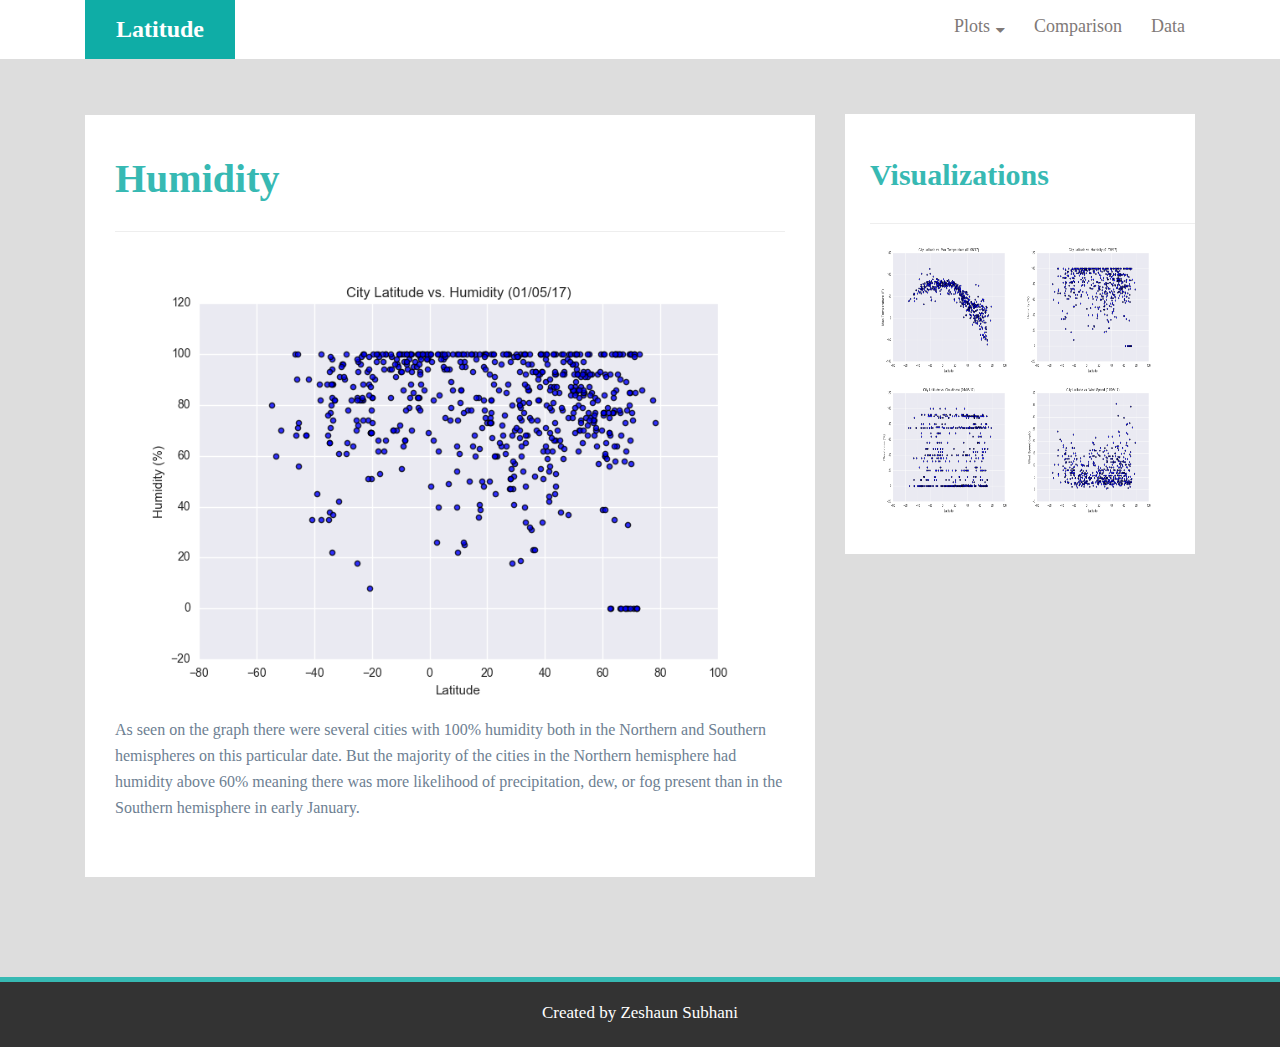
<file: humidity.html>
<!doctype html>
<html lang="en">

<head>
    <!-- Required meta tags -->
    <meta charset="utf-8">
    <meta name="viewport" content="width=device-width, initial-scale=1, shrink-to-fit=no">
    <!-- Bootstrap CSS -->
    <link rel="stylesheet" href="assets/css/bootstrap.min.css">
    <link rel="stylesheet" href="assets/css/font-awesome.min.css">
    
    <!--    Style CSS-->
    <link rel="stylesheet" href="style.css" type="text/css">
    <link rel="stylesheet" href="assets/css/responsive.css">
    <title>Latitude vs. Humidity</title>
</head>

<body>
    <!-- tab sidebar-->
    <div class="header">
        <div class="container">
            <div class="row">
                <div class="col-md-2">
                    <div class="header_left">
                        <div class="header_left_title">
                            <h3><a href="index.html">Latitude</a></h3>
                        </div>
                    </div>
                </div>

                <div class="col-md-10 text-right">
                    <div class="header_right">
                        <ul>
                            <li><a href="#">Plots<i class="fa fa-sort-desc" aria-hidden="true"></i>
                                </a>
                                <ul class="dropdown_menu">
                                    <li><a href="temp.html">Max Temperature</a></li>
									<li><a href="humidity.html">Humidity</a></li>
									<li><a href="cloudiness.html">Cloudiness</a></li>
                                    <li><a href="windspeed.html">Wind Speed</a></li>
                                </ul>
                            </li>
                            <li><a href="comparison.html">Comparison</a></li>
                            <li><a href="data.html">Data</a></li>
                        </ul>
                    </div>
                </div>
            </div>
        </div>
    </div>

    <div class="tab-panel-area">
        <div class="container">
            <div class="row">
                <div class="col-md-8">
                    <div class="tab_content_bg">
                        <div class="tab_title">
                            <h1>Humidity</h1>
                        </div>
                        <div class="tab-content clearfix">
                            <div class="tab-pane active" id="1a">
                                <div class="tab_text_title">
                                    <div class="humidity">
                                        <img src="assets/img/Fig2.png" alt="">
                                    </div>
                                    <p>As seen on the graph there were several cities with 100% humidity both in the Northern and Southern hemispheres on this particular date. But the majority of the cities in the Northern hemisphere had humidity above 60% meaning there was more likelihood of precipitation, dew, or fog present than in the Southern hemisphere in early January.</p>
                                </div>
                            </div>
                            <div class="tab-pane" id="2a">
                                <div class="tab_text_title">
                                    <div class="humidity">
                                        <img src="assets/img/Fig2.png" alt="">
                                    </div>
                                    <p>As seen on the graph there were several cities with 100% humidity both in the Northern and Southern hemispheres on this particular date. But the majority of the cities in the Northern hemisphere had humidity above 60% meaning there was more likelihood of precipitation, dew, or fog present than in the Southern hemisphere in early January.</p>
                                </div>
                            </div>
                            <div class="tab-pane" id="3a">
                                <div class="tab_text_title">
                                    <div class="humidity">
                                        <img src="assets/img/Fig3.png" alt="">
                                    </div>
                                    <p>As seen on the graph there were several cities with 100% humidity both in the Northern and Southern hemispheres on this particular date. But the majority of the cities in the Northern hemisphere had humidity above 60% meaning there was more likelihood of precipitation, dew, or fog present than in the Southern hemisphere in early January.</p>
                                </div>
                            </div>
                            <div class="tab-pane" id="4a">
                                <div class="tab_text_title">
                                    <div class="humidity">
                                        <img src="assets/img/Fig4.png" alt="">
                                    </div>
                                    <p>As seen on the graph there were several cities with 100% humidity both in the Northern and Southern hemispheres on this particular date. But the majority of the cities in the Northern hemisphere had humidity above 60% meaning there was more likelihood of precipitation, dew, or fog present than in the Southern hemisphere in early January.</p>
                                </div>
                            </div>
                        </div>
                    </div>
                </div>
                <div class="col-md-4 col-sm-6 col-xs-12">
                   <div class="tab_items">
                      <div class="tab_items_title">
                          <h3>Visualizations</h3>
                      </div>
                    <ul class="nav nav-pills">
                        <li class="active">
                            <a href="temp.html"><img src="assets/img/Fig1.png" alt=""></a>
                        </li>
                        <li><a href="humidity.html"><img src="assets/img/Fig2.png" alt=""></a>
                        </li>
                        <li>
                            <a href="cloudiness.html"><img src="assets/img/Fig3.png" alt=""></a>
                        </li>
                        <li>
                            <a href="windspeed.html"><img src="assets/img/Fig4.png" alt=""></a>
                        </li>
                    </ul>
                </div></div>
            </div>
        </div>
    </div>
    
    <div class="footer_area">
        <div class="copyright">
            <p>Created by Zeshaun Subhani</p>
        </div>
    </div>
    







    <!-- jQuery first, then Popper js, then Bootstrap JS -->
    <script src="assets/js/jquery-2.2.4.min.js"></script>
    <script src="assets/js/bootstrap.min.js"></script>
</body>

</html>
</file>
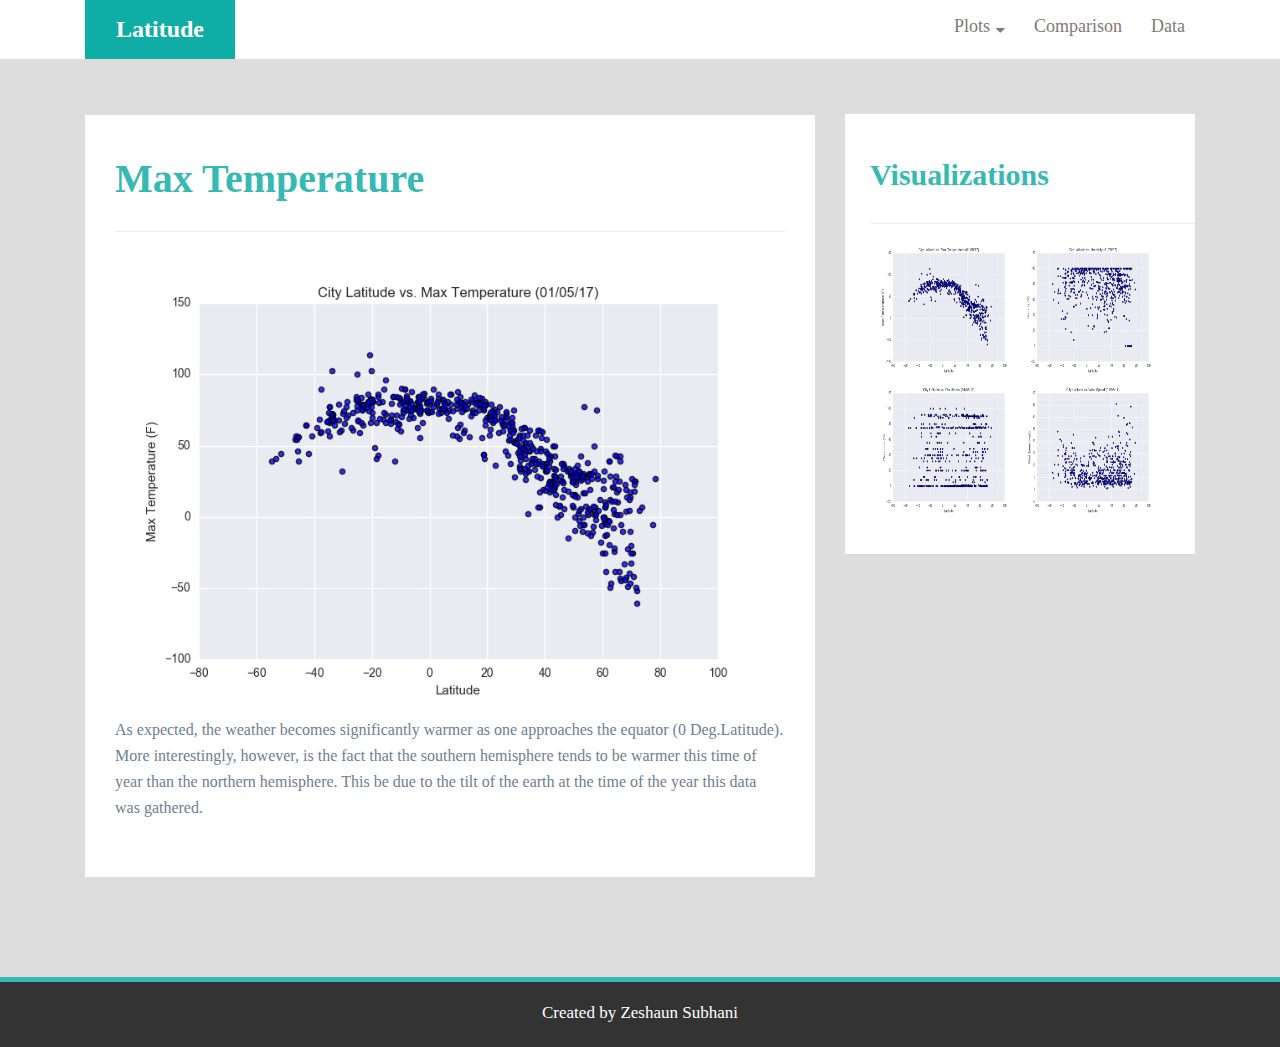
<file: temp.html>
<!doctype html>
<html lang="en">

<head>
    <!-- Required meta tags -->
    <meta charset="utf-8">
    <meta name="viewport" content="width=device-width, initial-scale=1, shrink-to-fit=no">
    <!-- Bootstrap CSS -->
    <link rel="stylesheet" href="assets/css/bootstrap.min.css">
    <link rel="stylesheet" href="assets/css/font-awesome.min.css">
    
    <!--    Style CSS-->
    <link rel="stylesheet" href="style.css" type="text/css">
    <link rel="stylesheet" href="assets/css/responsive.css">
    <title>Latitude vs. Max Temperature</title>
</head>

<body>
    <!-- tab sidebar-->
    <div class="header">
        <div class="container">
            <div class="row">
                <div class="col-md-2">
                    <div class="header_left">
                        <div class="header_left_title">
                            <h3><a href="index.html">Latitude</a></h3>
                        </div>
                    </div>
                </div>

                <div class="col-md-10 text-right">
                    <div class="header_right">
                        <ul>
                            <li><a href="#">Plots<i class="fa fa-sort-desc" aria-hidden="true"></i>
                                </a>
                                <ul class="dropdown_menu">
                                    <li><a href="temp.html">Max Temperature</a></li>
									<li><a href="humidity.html">Humidity</a></li>
									<li><a href="cloudiness.html">Cloudiness</a></li>
                                    <li><a href="windspeed.html">Wind Speed</a></li>
                                </ul>
                            </li>
                            <li><a href="comparison.html">Comparison</a></li>
                            <li><a href="data.html">Data</a></li>
                        </ul>
                    </div>
                </div>
            </div>
        </div>
    </div>

    <div class="tab-panel-area">
        <div class="container">
            <div class="row">
                <div class="col-md-8">
                    <div class="tab_content_bg">
                        <div class="tab_title">
                            <h1>Max Temperature</h1>
                        </div>
                        <div class="tab-content clearfix">
                            <div class="tab-pane active" id="1a">
                                <div class="tab_text_title">
                                    <div class="max-temperature">
                                        <img src="assets/img/Fig1.png" alt="">
                                    </div>
                                    <p>As expected, the weather becomes significantly warmer as one approaches the equator (0 Deg.Latitude). More interestingly, however, is the fact that the southern hemisphere tends to be warmer this time of year than the northern hemisphere. This be due to the tilt of the earth at the time of the year this data was gathered.</p>
                                </div>
                            </div>
                            <div class="tab-pane" id="2a">
                                <div class="tab_text_title">
                                    <div class="max-temperature">
                                        <img src="assets/img/Fig2.png" alt="">
                                    </div>
                                    <p>As expected, the weather becomes significantly warmer as one approaches the equator (0 Deg.Latitude). More interestingly, however, is the fact that the southern hemisphere tends to be warmer this time of year than the northern hemisphere. This be due to the tilt of the earth at the time of the year this data was gathered.</p>
                                </div>
                            </div>
                            <div class="tab-pane" id="3a">
                                <div class="tab_text_title">
                                    <div class="max-temperature">
                                        <img src="assets/img/Fig3.png" alt="">
                                    </div>
                                    <p>As expected, the weather becomes significantly warmer as one approaches the equator (0 Deg.Latitude). More interestingly, however, is the fact that the southern hemisphere tends to be warmer this time of year than the northern hemisphere. This be due to the tilt of the earth at the time of the year this data was gathered.</p>
                                </div>
                            </div>
                            <div class="tab-pane" id="4a">
                                <div class="tab_text_title">
                                    <div class="max-temperature">
                                        <img src="assets/img/Fig4.png" alt="">
                                    </div>
                                    <p>As expected, the weather becomes significantly warmer as one approaches the equator (0 Deg.Latitude). More interestingly, however, is the fact that the southern hemisphere tends to be warmer this time of year than the northern hemisphere. This be due to the tilt of the earth at the time of the year this data was gathered.</p>
                                </div>
                            </div>
                        </div>
                    </div>
                </div>
                <div class="col-md-4 col-sm-12 col-xs-12">
                   <div class="tab_items">
                      <div class="tab_items_title">
                          <h3>Visualizations</h3>
                      </div>
                    <ul class="nav nav-pills">
                        <li class="active">
                            <a href="temp.html"><img src="assets/img/Fig1.png" alt=""></a>
                        </li>
                        <li><a href="humidity.html"><img src="assets/img/Fig2.png" alt=""></a>
                        </li>
                        <li>
                            <a href="cloudiness.html"><img src="assets/img/Fig3.png" alt=""></a>
                        </li>
                        <li>
                            <a href="windspeed.html"><img src="assets/img/Fig4.png" alt=""></a>
                        </li>
                    </ul>
                </div></div>
            </div>
        </div>
    </div>
    
    <div class="footer_area">
        <div class="copyright">
            <p>Created by Zeshaun Subhani</p>
        </div>
    </div>
    







    <!-- jQuery first, then Popper js, then Bootstrap JS -->
    <script src="assets/js/jquery-2.2.4.min.js"></script>
    <script src="assets/js/bootstrap.min.js"></script>
</body>

</html>
</file>
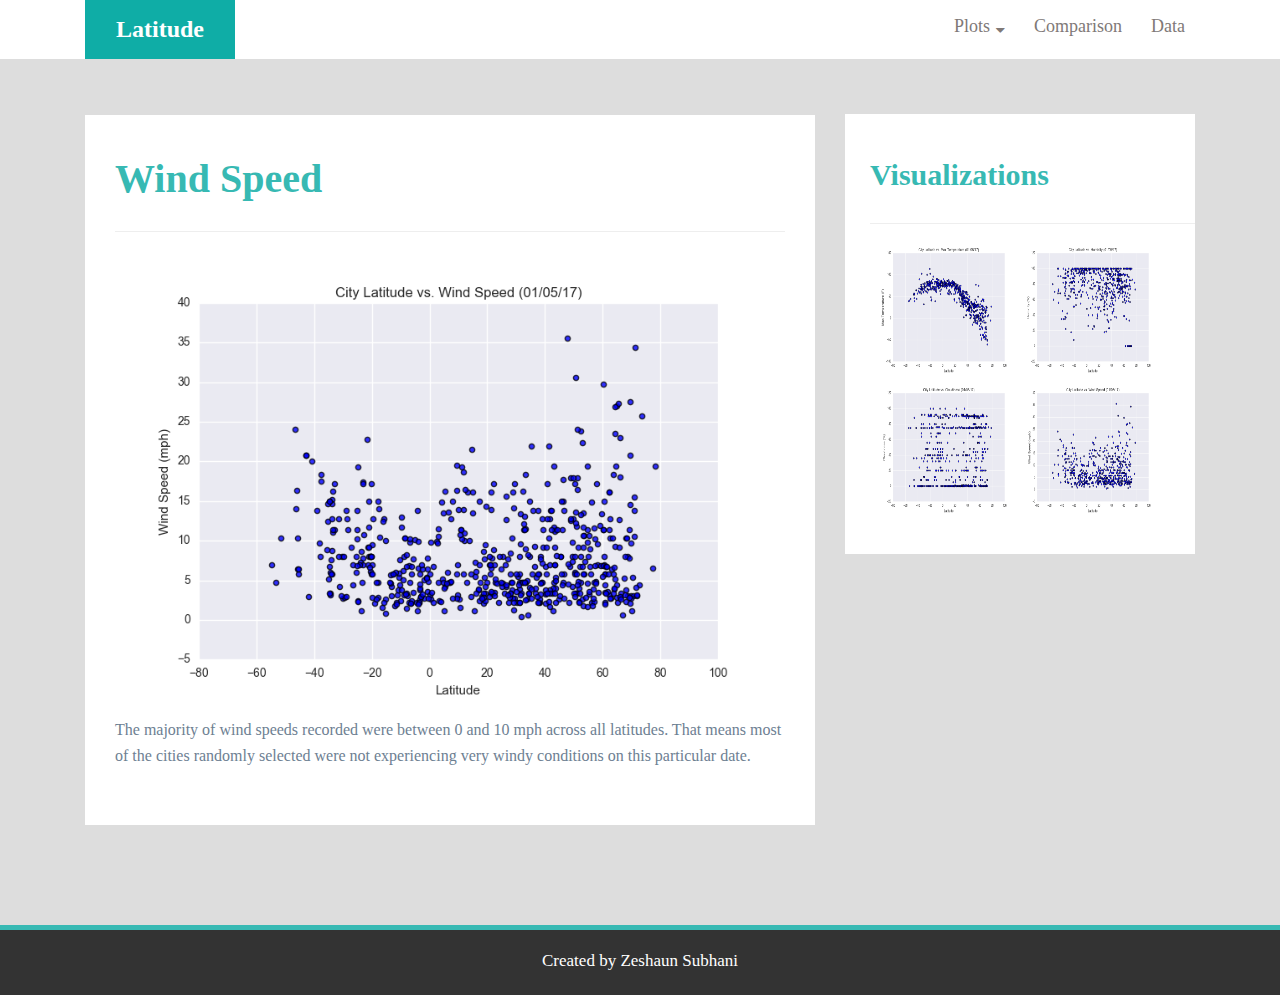
<file: windspeed.html>
<!doctype html>
<html lang="en">

<head>
    <!-- Required meta tags -->
    <meta charset="utf-8">
    <meta name="viewport" content="width=device-width, initial-scale=1, shrink-to-fit=no">
    <!-- Bootstrap CSS -->
    <link rel="stylesheet" href="assets/css/bootstrap.min.css">
    <link rel="stylesheet" href="assets/css/font-awesome.min.css">
    
    <!--    Style CSS-->
    <link rel="stylesheet" href="style.css" type="text/css">
    <link rel="stylesheet" href="assets/css/responsive.css">
    <title>Latitude vs. Wind Speed</title>
</head>

<body>
    <!-- tab sidebar-->
    <div class="header">
        <div class="container">
            <div class="row">
                <div class="col-md-2">
                    <div class="header_left">
                        <div class="header_left_title">
                            <h3><a href="index.html">Latitude</a></h3>
                        </div>
                    </div>
                </div>

                <div class="col-md-10 text-right">
                    <div class="header_right">
                        <ul>
                            <li><a href="#">Plots<i class="fa fa-sort-desc" aria-hidden="true"></i>
                                </a>
                                <ul class="dropdown_menu">
                                    <li><a href="temp.html">Max Temperature</a></li>
									<li><a href="humidity.html">Humidity</a></li>
									<li><a href="cloudiness.html">Cloudiness</a></li>
                                    <li><a href="windspeed.html">Wind Speed</a></li>
                                </ul>
                            </li>
                            <li><a href="comparison.html">Comparison</a></li>
                            <li><a href="data.html">Data</a></li>
                        </ul>
                    </div>
                </div>
            </div>
        </div>
    </div>

    <div class="tab-panel-area">
        <div class="container">
            <div class="row">
                <div class="col-md-8">
                    <div class="tab_content_bg">
                        <div class="tab_title">
                            <h1>Wind Speed</h1>
                        </div>
                        <div class="tab-content clearfix">
                            <div class="tab-pane active" id="1a">
                                <div class="tab_text_title">
                                    <div class="windspeed">
                                        <img src="assets/img/Fig4.png" alt="">
                                    </div>
                                    <p>The majority of wind speeds recorded were between 0 and 10 mph across all latitudes. That means most of the cities randomly selected were not experiencing very windy conditions on this particular date.</p>
                                </div>
                            </div>
                            <div class="tab-pane" id="2a">
                                <div class="tab_text_title">
                                    <div class="windspeed">
                                        <img src="assets/img/Fig2.png" alt="">
                                    </div>
                                    <p>The majority of wind speeds recorded were between 0 and 10 mph across all latitudes. That means most of the cities randomly selected were not experiencing very windy conditions on this particular date.</p>
                                </div>
                            </div>
                            <div class="tab-pane" id="3a">
                                <div class="tab_text_title">
                                    <div class="windspeed">
                                        <img src="assets/img/Fig3.png" alt="">
                                    </div>
                                    <p>The majority of wind speeds recorded were between 0 and 10 mph across all latitudes. That means most of the cities randomly selected were not experiencing very windy conditions on this particular date.</p>
                                </div>
                            </div>
                            <div class="tab-pane" id="4a">
                                <div class="tab_text_title">
                                    <div class="windspeed">
                                        <img src="assets/img/Fig4.png" alt="">
                                    </div>
                                    <p>The majority of wind speeds recorded were between 0 and 10 mph across all latitudes. That means most of the cities randomly selected were not experiencing very windy conditions on this particular date.</p>
                                </div>
                            </div>
                        </div>
                    </div>
                </div>
                <div class="col-md-4 col-sm-6 col-xs-12">
                   <div class="tab_items">
                      <div class="tab_items_title">
                          <h3>Visualizations</h3>
                      </div>
                    <ul class="nav nav-pills">
                        <li class="active">
                            <a href="temp.html"><img src="assets/img/Fig1.png" alt=""></a>
                        </li>
                        <li><a href="humidity.html"><img src="assets/img/Fig2.png" alt=""></a>
                        </li>
                        <li>
                            <a href="cloudiness.html"><img src="assets/img/Fig3.png" alt=""></a>
                        </li>
                        <li>
                            <a href="windspeed.html"><img src="assets/img/Fig4.png" alt=""></a>
                        </li>
                    </ul>
                </div></div>
            </div>
        </div>
    </div>
    
    <div class="footer_area">
        <div class="copyright">
            <p>Created by Zeshaun Subhani</p>
        </div>
    </div>
    







    <!-- jQuery first, then Popper js, then Bootstrap JS -->
    <script src="assets/js/jquery-2.2.4.min.js"></script>
    <script src="assets/js/bootstrap.min.js"></script>
</body>

</html>
</file>
<file: style.css>
* {
    margin: 0;
    padding: 0;
}

img {
    max-width: 100%;
}

a:focus,
input:focus,
button:focus {
    outline: 0 solid;
}

h1,
h2,
h3,
h4,
h5,
h6 {
    margin: 0 0 15px;
    font-weight: 700;
}

html,
body {
    height: 100%;
}

@import url('https://fonts.googleapis.com/css?family=Merriweather:400,400i,700,700i,900');


body {
    font-family: 'Merriweather', serif;
    font-size: 16px;
    overflow-x: hidden;
}

img {
    max-width: 100%;
}

a {
    margin: 0;
}

a:hover {
    text-decoration: none;
}



.header {
    background-color: #fff;
}

.header_left_title {
    margin-right: 10px;
}

.header_left_title h3 {
    background-color: #0FADA6;
    color: #fff;
    font-weight: 700;
    padding: 15px 10px;
    text-align: center;
    margin-bottom: 0;
    font-size: 24px;
}

.header_left_title h3 a {
    color: #fff;
}

.header_left ul li a {
    color: #333;
}


.header_right ul {
    display: inline-block;
    padding-top: 13px;
}

.header_right ul li {
    display: inline-block;
    margin-right: 10px;
    position: relative;
}

.header_right ul li a {
    color: #807977;
    font-size: 18px;
    margin-left: 15px;
}

.header_right ul li a i {
    font-size: 15px;
    margin-left: 6px;
}

.header_right .dropdown_menu {
    position: absolute;
    left: 0;
    top: 25px;
    width: 191px;
    text-align: left;
    background-color: #0FADA6;
    padding: 15px 0 18px 10px;
    visibility: hidden;
    opacity: 0;
    transition: .4s;
    transform: translateY(40px);
    z-index: 999;
}

.header_right .dropdown_menu li a {
    color: #fff;
}

.header_right ul li:hover > .dropdown_menu {
    visibility: visible;
    opacity: 1;
    transform: translateY(0);
}

.comparison_area {
    padding-top: 40px;
    background-color: #ddd;
    padding-bottom: 70px;
}

.container.bg {
    background-color: #fff;
    padding: 40px 0 35px 0;
}

.comparison_title h1 {
    color: #0FADA6;
    font-size: 30px;
    margin-bottom: 25px;
}

.comparison_title {
    padding-left: 40px;
    padding-right: 40px;
}

.comparison_title p {
    font-size: 17px;
    color: #323332;
    border-top: 1px solid #EEEEEE;
    padding-top: 14px;
}

.comparison_img img {
    width: 90%;
}

.items_title {
    text-align: center;
    margin-top: 40px;
}

.items_title h2 {
    color: #0FADA6;
    margin-bottom: 0;
}

/*landing lg css*/
.tab-panel-area {
    background-color: #ddd;
    padding: 0 0 100px 0;
}

.tab_content_bg {
    background-color: #fff;
    margin-top: 56px;
    padding: 40px 30px;
}

.tab_title h1 {
    color: #37B9B3;
    font-weight: 700;
    border-bottom: 1px solid #EEEEEE;
    padding-top: ;
    padding-bottom: 28px;
}

.tab_img {
    height: 190px;
    width: 30%;
    float: left;
    margin-right: 20px;
}

.tab_img img {
    height: 100%;
}

.tab_text_title {
    margin-top: 25px;
}

.tab_text_title p {
    color: #6D8092;
    font-size: 16px;
    font-weight: 500;
    line-height: 26px;
}

.tab_text_title p.space {
    margin-top: 35px;
}

.tab_items_title h3 {
    color: #37B9B3;
    font-size: 30px;
    border-bottom: 1px solid #EEEEEE;
    padding-bottom: 30px;
    margin-left: 10px;
}

.nav.nav-pills li a img {
    width: 100%;
    height: 140px;
}

.nav.nav-pills li {
    display: inline-block;
    width: 45%;
}

.tab_items {
    background-color: #fff;
    padding: 43px 0 35px 15px;
    margin-top: 55px;
}

.nav.nav-pills {
    padding-left: 15px;
}

.nav-pills > li.active > a,
.nav-pills > li.active > a:focus,
.nav-pills > li.active > a:hover {
    background: none;
    color: none;
}

.nav > li > a:focus,
.nav > li > a:hover {
    background: none;
}

.nav > li > a {
    padding: 0;
}


/*data html css*/
.data-table {
    background: #ddd;
    padding: 50px 0;
}

.data-title h4 {
    color: #37B9B3;
    font-size: 40px;
    border-bottom: 1px solid #eeeeee;
    padding-bottom: 21px;
}

.data-title p {
    font-size: 16px;
}

.data-table-input {
    background-color: #fff;
    padding: 40px 30px;
}

.table td,
.table th {
    border-top: none;
    padding-left: 25px;
}


/*footer css*/

.footer_area {
    background-color: #333;
    padding: 5px 0;
    text-align: center;
    border-top: 5px solid #37B9B3;
}

.copyright p {
    color: #fff;
    font-size: 17px;
    margin-top: 13px;
}
</file>
<file: assets/css/responsive.css>
/*wide screen*/

@media only screen and (min-width: 1200px) {
    .slicknav_menu {
        display: none;
    }
}

/*medium screen*/

@media only screen and (min-width: 992px) and (max-width: 1199px) {
    .slicknav_menu {
        display: none;
    }
    .table td, .table th{
        padding: 0;
    }

}


/*Tablet screen*/

@media only screen and (min-width: 768px) and (max-width: 991px) {

    .slicknav_menu {
        display: none;
    }
    .header_left_title{
        margin-right: -30px;
    }
    .table td, .table th{
        padding: 0;
        font-size: 14px;
    }
    .data-table-input{
        padding: 40px 10px;
    }

}


/*Mobile screen*/

@media only screen and (min-width: 0px) and (max-width: 767px) {
    .slicknav_menu {
        display: block;
    }

    .header_left_title {
        display: inline-block;
        position: absolute;
        left: 50%;
        transform: translateX(-50%);
    }

    .header_right {
        float: left;
        margin-left: 10px;
    }
    .header_right ul{
        padding-top: 70px;
    }

    .tab_img {
        height: 150px;
        width: 50%;
        margin-right: 10px;
    }
     .table td, .table th{
        padding: 0;
         font-size: 6px;
    }

}


/*Wide Mobile screen*/

@media only screen and (min-width: 480px) and (max-width: 767px) {
    .slicknav_menu {
        display: block;
    }
    
    .header_left_title {
        display: inline-block;
        position: absolute;
        left: 50%;
        transform: translateX(-50%);
    }

    .header_right {
        float: left;
        margin-left: 80px;
    }
    .header_right ul{
        padding-top: 70px;
    }

    .tab_img {
        height: 150px;
        width: 50%;
        margin-right: 10px;

    }
    .table td, .table th{
        padding: 0;
        font-size: 8px;
    }

}
</file>
